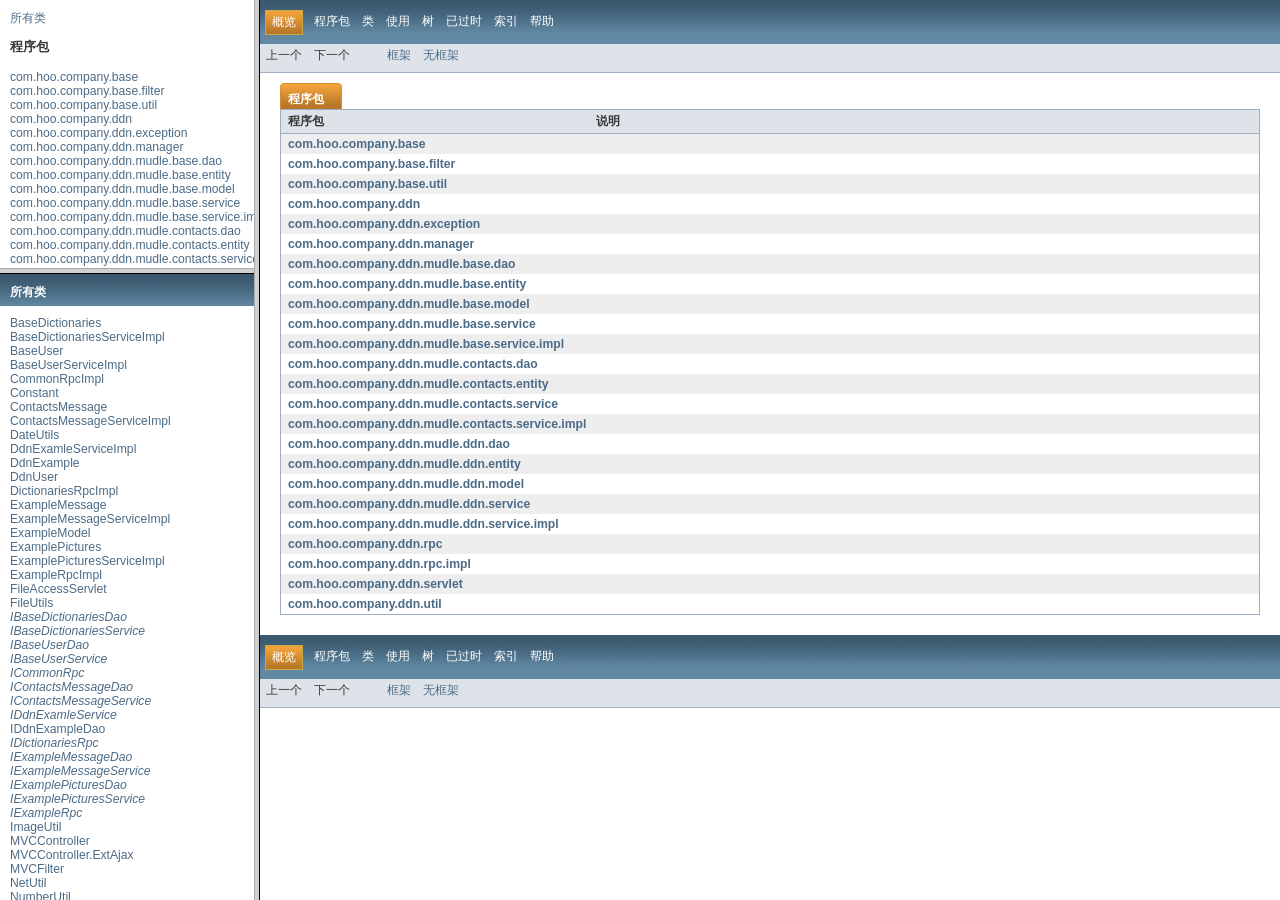
<file: DDN/doc/index.html>
<!DOCTYPE HTML PUBLIC "-//W3C//DTD HTML 4.01 Frameset//EN" "http://www.w3.org/TR/html4/frameset.dtd">
<!-- NewPage -->
<html lang="zh">
<head>
<!-- Generated by javadoc on Mon Oct 19 22:03:51 CST 2015 -->
<meta http-equiv="Content-Type" content="text/html" charset="UTF-8">
<title>生成的文档 (无标题)</title>
<script type="text/javascript">
    targetPage = "" + window.location.search;
    if (targetPage != "" && targetPage != "undefined")
        targetPage = targetPage.substring(1);
    if (targetPage.indexOf(":") != -1)
        targetPage = "undefined";
    function loadFrames() {
        if (targetPage != "" && targetPage != "undefined")
             top.classFrame.location = top.targetPage;
    }
</script>
</head>
<frameset cols="20%,80%" title="Documentation frame" onload="top.loadFrames()">
<frameset rows="30%,70%" title="Left frames" onload="top.loadFrames()">
<frame src="overview-frame.html" name="packageListFrame" title="所有程序包">
<frame src="allclasses-frame.html" name="packageFrame" title="所有类和接口 (除了非静态嵌套类型)">
</frameset>
<frame src="overview-summary.html" name="classFrame" title="程序包, 类和接口说明" scrolling="yes">
<noframes>
<noscript>
<div>您的浏览器已禁用 JavaScript。</div>
</noscript>
<h2>框架预警</h2>
<p>请使用框架功能查看此文档。如果看到此消息, 则表明您使用的是不支持框架的 Web 客户机。链接到<a href="overview-summary.html">非框架版本</a>。</p>
</noframes>
</frameset>
</html>
</file>
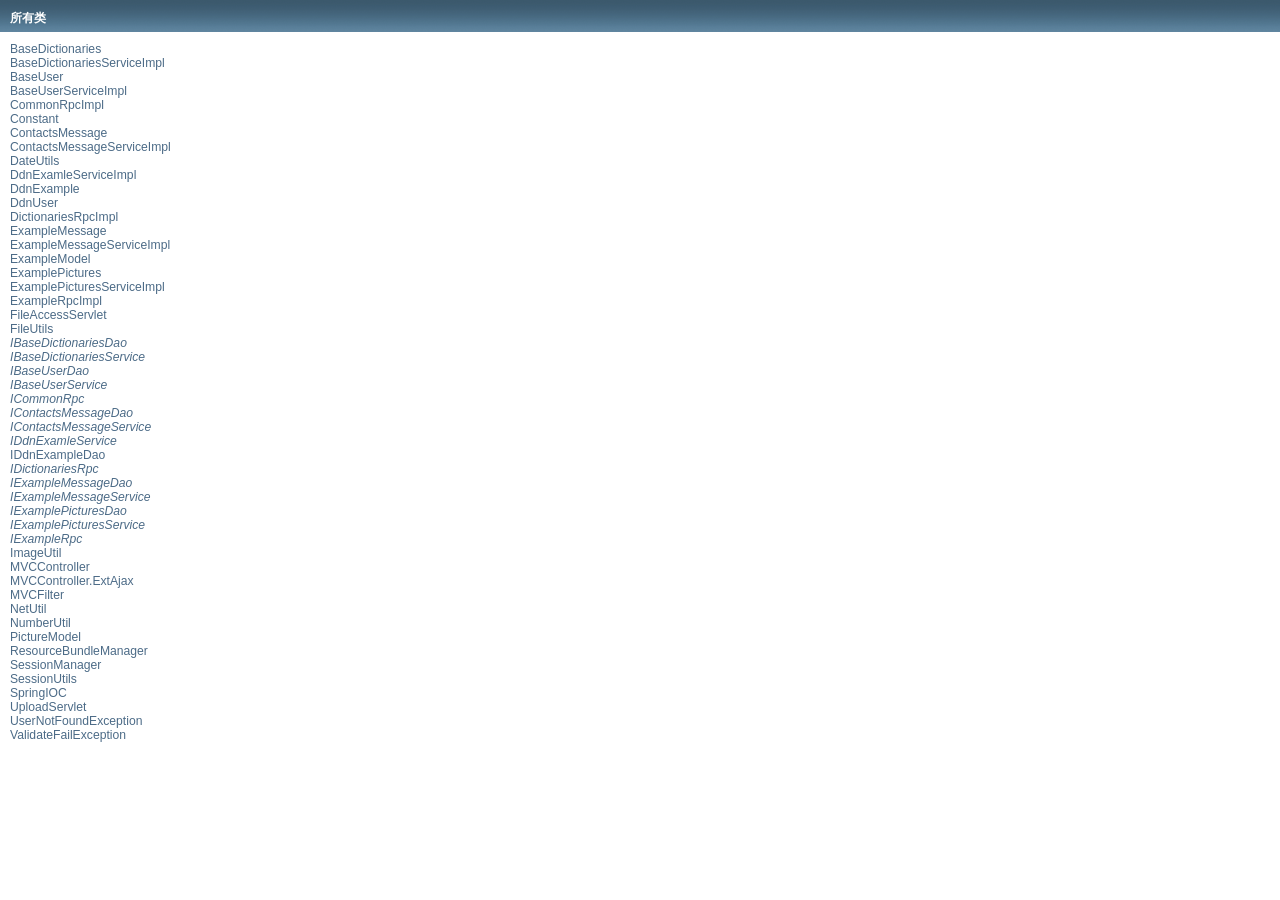
<file: DDN/doc/allclasses-frame.html>
<!DOCTYPE HTML PUBLIC "-//W3C//DTD HTML 4.01 Transitional//EN" "http://www.w3.org/TR/html4/loose.dtd">
<!-- NewPage -->
<html lang="zh">
<head>
<!-- Generated by javadoc (version 1.7.0_10) on Mon Oct 19 22:03:51 CST 2015 -->
<meta http-equiv="Content-Type" content="text/html" charset="UTF-8">
<title>所有类</title>
<meta name="date" content="2015-10-19">
<link rel="stylesheet" type="text/css" href="stylesheet.css" title="Style">
</head>
<body>
<h1 class="bar">所有类</h1>
<div class="indexContainer">
<ul>
<li><a href="com/hoo/company/ddn/mudle/base/entity/BaseDictionaries.html" title="com.hoo.company.ddn.mudle.base.entity中的类" target="classFrame">BaseDictionaries</a></li>
<li><a href="com/hoo/company/ddn/mudle/base/service/impl/BaseDictionariesServiceImpl.html" title="com.hoo.company.ddn.mudle.base.service.impl中的类" target="classFrame">BaseDictionariesServiceImpl</a></li>
<li><a href="com/hoo/company/ddn/mudle/base/entity/BaseUser.html" title="com.hoo.company.ddn.mudle.base.entity中的类" target="classFrame">BaseUser</a></li>
<li><a href="com/hoo/company/ddn/mudle/base/service/impl/BaseUserServiceImpl.html" title="com.hoo.company.ddn.mudle.base.service.impl中的类" target="classFrame">BaseUserServiceImpl</a></li>
<li><a href="com/hoo/company/ddn/rpc/impl/CommonRpcImpl.html" title="com.hoo.company.ddn.rpc.impl中的类" target="classFrame">CommonRpcImpl</a></li>
<li><a href="com/hoo/company/ddn/Constant.html" title="com.hoo.company.ddn中的类" target="classFrame">Constant</a></li>
<li><a href="com/hoo/company/ddn/mudle/contacts/entity/ContactsMessage.html" title="com.hoo.company.ddn.mudle.contacts.entity中的类" target="classFrame">ContactsMessage</a></li>
<li><a href="com/hoo/company/ddn/mudle/contacts/service/impl/ContactsMessageServiceImpl.html" title="com.hoo.company.ddn.mudle.contacts.service.impl中的类" target="classFrame">ContactsMessageServiceImpl</a></li>
<li><a href="com/hoo/company/ddn/util/DateUtils.html" title="com.hoo.company.ddn.util中的类" target="classFrame">DateUtils</a></li>
<li><a href="com/hoo/company/ddn/mudle/ddn/service/impl/DdnExamleServiceImpl.html" title="com.hoo.company.ddn.mudle.ddn.service.impl中的类" target="classFrame">DdnExamleServiceImpl</a></li>
<li><a href="com/hoo/company/ddn/mudle/ddn/entity/DdnExample.html" title="com.hoo.company.ddn.mudle.ddn.entity中的类" target="classFrame">DdnExample</a></li>
<li><a href="com/hoo/company/ddn/mudle/base/model/DdnUser.html" title="com.hoo.company.ddn.mudle.base.model中的类" target="classFrame">DdnUser</a></li>
<li><a href="com/hoo/company/ddn/rpc/impl/DictionariesRpcImpl.html" title="com.hoo.company.ddn.rpc.impl中的类" target="classFrame">DictionariesRpcImpl</a></li>
<li><a href="com/hoo/company/ddn/mudle/ddn/entity/ExampleMessage.html" title="com.hoo.company.ddn.mudle.ddn.entity中的类" target="classFrame">ExampleMessage</a></li>
<li><a href="com/hoo/company/ddn/mudle/ddn/service/impl/ExampleMessageServiceImpl.html" title="com.hoo.company.ddn.mudle.ddn.service.impl中的类" target="classFrame">ExampleMessageServiceImpl</a></li>
<li><a href="com/hoo/company/ddn/mudle/ddn/model/ExampleModel.html" title="com.hoo.company.ddn.mudle.ddn.model中的类" target="classFrame">ExampleModel</a></li>
<li><a href="com/hoo/company/ddn/mudle/ddn/entity/ExamplePictures.html" title="com.hoo.company.ddn.mudle.ddn.entity中的类" target="classFrame">ExamplePictures</a></li>
<li><a href="com/hoo/company/ddn/mudle/ddn/service/impl/ExamplePicturesServiceImpl.html" title="com.hoo.company.ddn.mudle.ddn.service.impl中的类" target="classFrame">ExamplePicturesServiceImpl</a></li>
<li><a href="com/hoo/company/ddn/rpc/impl/ExampleRpcImpl.html" title="com.hoo.company.ddn.rpc.impl中的类" target="classFrame">ExampleRpcImpl</a></li>
<li><a href="com/hoo/company/ddn/servlet/FileAccessServlet.html" title="com.hoo.company.ddn.servlet中的类" target="classFrame">FileAccessServlet</a></li>
<li><a href="com/hoo/company/ddn/util/FileUtils.html" title="com.hoo.company.ddn.util中的类" target="classFrame">FileUtils</a></li>
<li><a href="com/hoo/company/ddn/mudle/base/dao/IBaseDictionariesDao.html" title="com.hoo.company.ddn.mudle.base.dao中的接口" target="classFrame"><i>IBaseDictionariesDao</i></a></li>
<li><a href="com/hoo/company/ddn/mudle/base/service/IBaseDictionariesService.html" title="com.hoo.company.ddn.mudle.base.service中的接口" target="classFrame"><i>IBaseDictionariesService</i></a></li>
<li><a href="com/hoo/company/ddn/mudle/base/dao/IBaseUserDao.html" title="com.hoo.company.ddn.mudle.base.dao中的接口" target="classFrame"><i>IBaseUserDao</i></a></li>
<li><a href="com/hoo/company/ddn/mudle/base/service/IBaseUserService.html" title="com.hoo.company.ddn.mudle.base.service中的接口" target="classFrame"><i>IBaseUserService</i></a></li>
<li><a href="com/hoo/company/ddn/rpc/ICommonRpc.html" title="com.hoo.company.ddn.rpc中的接口" target="classFrame"><i>ICommonRpc</i></a></li>
<li><a href="com/hoo/company/ddn/mudle/contacts/dao/IContactsMessageDao.html" title="com.hoo.company.ddn.mudle.contacts.dao中的接口" target="classFrame"><i>IContactsMessageDao</i></a></li>
<li><a href="com/hoo/company/ddn/mudle/contacts/service/IContactsMessageService.html" title="com.hoo.company.ddn.mudle.contacts.service中的接口" target="classFrame"><i>IContactsMessageService</i></a></li>
<li><a href="com/hoo/company/ddn/mudle/ddn/service/IDdnExamleService.html" title="com.hoo.company.ddn.mudle.ddn.service中的接口" target="classFrame"><i>IDdnExamleService</i></a></li>
<li><a href="com/hoo/company/ddn/mudle/ddn/dao/IDdnExampleDao.html" title="com.hoo.company.ddn.mudle.ddn.dao中的类" target="classFrame">IDdnExampleDao</a></li>
<li><a href="com/hoo/company/ddn/rpc/IDictionariesRpc.html" title="com.hoo.company.ddn.rpc中的接口" target="classFrame"><i>IDictionariesRpc</i></a></li>
<li><a href="com/hoo/company/ddn/mudle/ddn/dao/IExampleMessageDao.html" title="com.hoo.company.ddn.mudle.ddn.dao中的接口" target="classFrame"><i>IExampleMessageDao</i></a></li>
<li><a href="com/hoo/company/ddn/mudle/ddn/service/IExampleMessageService.html" title="com.hoo.company.ddn.mudle.ddn.service中的接口" target="classFrame"><i>IExampleMessageService</i></a></li>
<li><a href="com/hoo/company/ddn/mudle/ddn/dao/IExamplePicturesDao.html" title="com.hoo.company.ddn.mudle.ddn.dao中的接口" target="classFrame"><i>IExamplePicturesDao</i></a></li>
<li><a href="com/hoo/company/ddn/mudle/ddn/service/IExamplePicturesService.html" title="com.hoo.company.ddn.mudle.ddn.service中的接口" target="classFrame"><i>IExamplePicturesService</i></a></li>
<li><a href="com/hoo/company/ddn/rpc/IExampleRpc.html" title="com.hoo.company.ddn.rpc中的接口" target="classFrame"><i>IExampleRpc</i></a></li>
<li><a href="com/hoo/company/ddn/util/ImageUtil.html" title="com.hoo.company.ddn.util中的类" target="classFrame">ImageUtil</a></li>
<li><a href="com/hoo/company/base/MVCController.html" title="com.hoo.company.base中的类" target="classFrame">MVCController</a></li>
<li><a href="com/hoo/company/base/MVCController.ExtAjax.html" title="com.hoo.company.base中的类" target="classFrame">MVCController.ExtAjax</a></li>
<li><a href="com/hoo/company/base/filter/MVCFilter.html" title="com.hoo.company.base.filter中的类" target="classFrame">MVCFilter</a></li>
<li><a href="com/hoo/company/base/util/NetUtil.html" title="com.hoo.company.base.util中的类" target="classFrame">NetUtil</a></li>
<li><a href="com/hoo/company/ddn/util/NumberUtil.html" title="com.hoo.company.ddn.util中的类" target="classFrame">NumberUtil</a></li>
<li><a href="com/hoo/company/ddn/mudle/ddn/model/PictureModel.html" title="com.hoo.company.ddn.mudle.ddn.model中的类" target="classFrame">PictureModel</a></li>
<li><a href="com/hoo/company/ddn/manager/ResourceBundleManager.html" title="com.hoo.company.ddn.manager中的类" target="classFrame">ResourceBundleManager</a></li>
<li><a href="com/hoo/company/ddn/manager/SessionManager.html" title="com.hoo.company.ddn.manager中的类" target="classFrame">SessionManager</a></li>
<li><a href="com/hoo/company/ddn/util/SessionUtils.html" title="com.hoo.company.ddn.util中的类" target="classFrame">SessionUtils</a></li>
<li><a href="com/hoo/company/ddn/util/SpringIOC.html" title="com.hoo.company.ddn.util中的类" target="classFrame">SpringIOC</a></li>
<li><a href="com/hoo/company/ddn/servlet/UploadServlet.html" title="com.hoo.company.ddn.servlet中的类" target="classFrame">UploadServlet</a></li>
<li><a href="com/hoo/company/ddn/exception/UserNotFoundException.html" title="com.hoo.company.ddn.exception中的类" target="classFrame">UserNotFoundException</a></li>
<li><a href="com/hoo/company/ddn/exception/ValidateFailException.html" title="com.hoo.company.ddn.exception中的类" target="classFrame">ValidateFailException</a></li>
</ul>
</div>
</body>
</html>
</file>
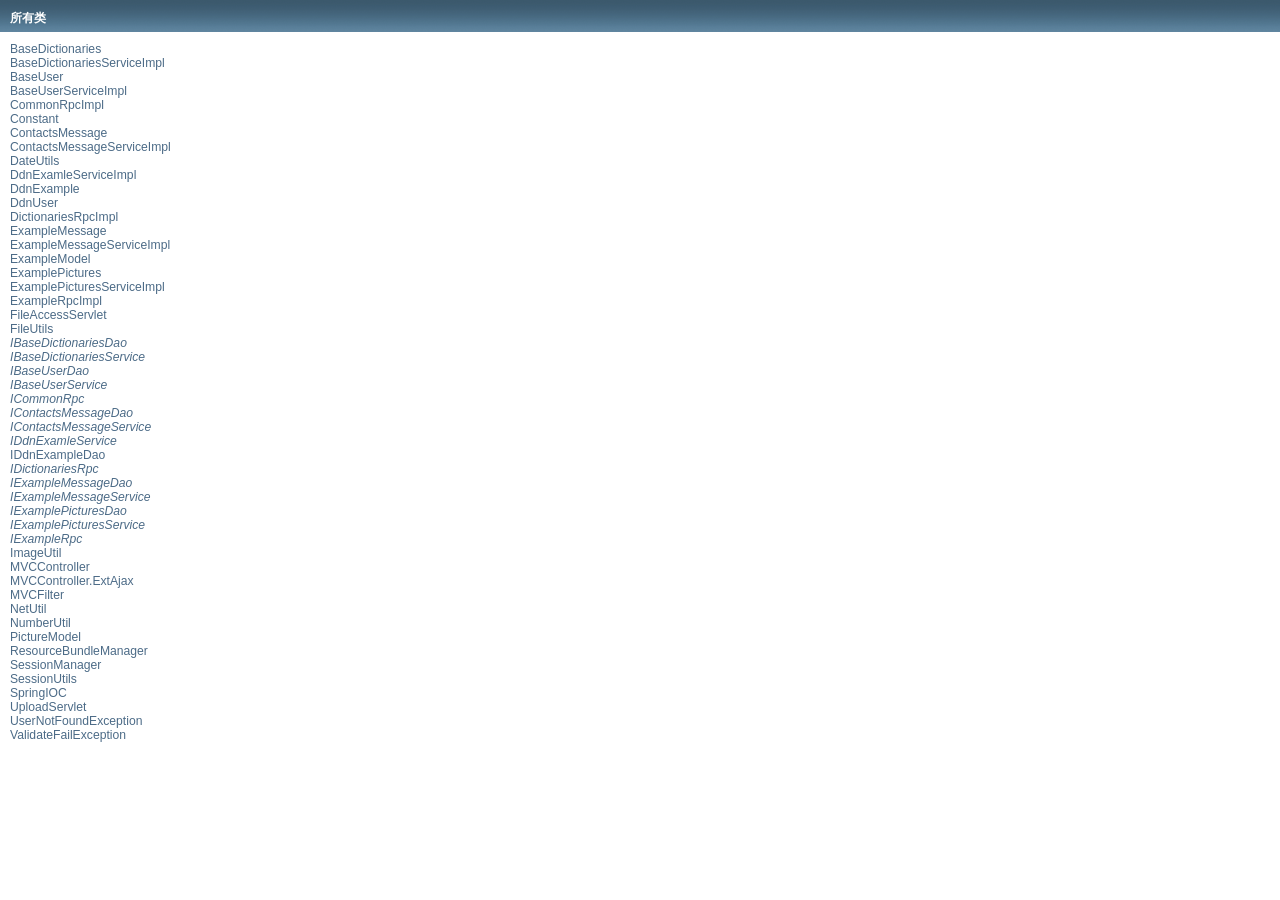
<file: DDN/doc/allclasses-noframe.html>
<!DOCTYPE HTML PUBLIC "-//W3C//DTD HTML 4.01 Transitional//EN" "http://www.w3.org/TR/html4/loose.dtd">
<!-- NewPage -->
<html lang="zh">
<head>
<!-- Generated by javadoc (version 1.7.0_10) on Mon Oct 19 22:03:51 CST 2015 -->
<meta http-equiv="Content-Type" content="text/html" charset="UTF-8">
<title>所有类</title>
<meta name="date" content="2015-10-19">
<link rel="stylesheet" type="text/css" href="stylesheet.css" title="Style">
</head>
<body>
<h1 class="bar">所有类</h1>
<div class="indexContainer">
<ul>
<li><a href="com/hoo/company/ddn/mudle/base/entity/BaseDictionaries.html" title="com.hoo.company.ddn.mudle.base.entity中的类">BaseDictionaries</a></li>
<li><a href="com/hoo/company/ddn/mudle/base/service/impl/BaseDictionariesServiceImpl.html" title="com.hoo.company.ddn.mudle.base.service.impl中的类">BaseDictionariesServiceImpl</a></li>
<li><a href="com/hoo/company/ddn/mudle/base/entity/BaseUser.html" title="com.hoo.company.ddn.mudle.base.entity中的类">BaseUser</a></li>
<li><a href="com/hoo/company/ddn/mudle/base/service/impl/BaseUserServiceImpl.html" title="com.hoo.company.ddn.mudle.base.service.impl中的类">BaseUserServiceImpl</a></li>
<li><a href="com/hoo/company/ddn/rpc/impl/CommonRpcImpl.html" title="com.hoo.company.ddn.rpc.impl中的类">CommonRpcImpl</a></li>
<li><a href="com/hoo/company/ddn/Constant.html" title="com.hoo.company.ddn中的类">Constant</a></li>
<li><a href="com/hoo/company/ddn/mudle/contacts/entity/ContactsMessage.html" title="com.hoo.company.ddn.mudle.contacts.entity中的类">ContactsMessage</a></li>
<li><a href="com/hoo/company/ddn/mudle/contacts/service/impl/ContactsMessageServiceImpl.html" title="com.hoo.company.ddn.mudle.contacts.service.impl中的类">ContactsMessageServiceImpl</a></li>
<li><a href="com/hoo/company/ddn/util/DateUtils.html" title="com.hoo.company.ddn.util中的类">DateUtils</a></li>
<li><a href="com/hoo/company/ddn/mudle/ddn/service/impl/DdnExamleServiceImpl.html" title="com.hoo.company.ddn.mudle.ddn.service.impl中的类">DdnExamleServiceImpl</a></li>
<li><a href="com/hoo/company/ddn/mudle/ddn/entity/DdnExample.html" title="com.hoo.company.ddn.mudle.ddn.entity中的类">DdnExample</a></li>
<li><a href="com/hoo/company/ddn/mudle/base/model/DdnUser.html" title="com.hoo.company.ddn.mudle.base.model中的类">DdnUser</a></li>
<li><a href="com/hoo/company/ddn/rpc/impl/DictionariesRpcImpl.html" title="com.hoo.company.ddn.rpc.impl中的类">DictionariesRpcImpl</a></li>
<li><a href="com/hoo/company/ddn/mudle/ddn/entity/ExampleMessage.html" title="com.hoo.company.ddn.mudle.ddn.entity中的类">ExampleMessage</a></li>
<li><a href="com/hoo/company/ddn/mudle/ddn/service/impl/ExampleMessageServiceImpl.html" title="com.hoo.company.ddn.mudle.ddn.service.impl中的类">ExampleMessageServiceImpl</a></li>
<li><a href="com/hoo/company/ddn/mudle/ddn/model/ExampleModel.html" title="com.hoo.company.ddn.mudle.ddn.model中的类">ExampleModel</a></li>
<li><a href="com/hoo/company/ddn/mudle/ddn/entity/ExamplePictures.html" title="com.hoo.company.ddn.mudle.ddn.entity中的类">ExamplePictures</a></li>
<li><a href="com/hoo/company/ddn/mudle/ddn/service/impl/ExamplePicturesServiceImpl.html" title="com.hoo.company.ddn.mudle.ddn.service.impl中的类">ExamplePicturesServiceImpl</a></li>
<li><a href="com/hoo/company/ddn/rpc/impl/ExampleRpcImpl.html" title="com.hoo.company.ddn.rpc.impl中的类">ExampleRpcImpl</a></li>
<li><a href="com/hoo/company/ddn/servlet/FileAccessServlet.html" title="com.hoo.company.ddn.servlet中的类">FileAccessServlet</a></li>
<li><a href="com/hoo/company/ddn/util/FileUtils.html" title="com.hoo.company.ddn.util中的类">FileUtils</a></li>
<li><a href="com/hoo/company/ddn/mudle/base/dao/IBaseDictionariesDao.html" title="com.hoo.company.ddn.mudle.base.dao中的接口"><i>IBaseDictionariesDao</i></a></li>
<li><a href="com/hoo/company/ddn/mudle/base/service/IBaseDictionariesService.html" title="com.hoo.company.ddn.mudle.base.service中的接口"><i>IBaseDictionariesService</i></a></li>
<li><a href="com/hoo/company/ddn/mudle/base/dao/IBaseUserDao.html" title="com.hoo.company.ddn.mudle.base.dao中的接口"><i>IBaseUserDao</i></a></li>
<li><a href="com/hoo/company/ddn/mudle/base/service/IBaseUserService.html" title="com.hoo.company.ddn.mudle.base.service中的接口"><i>IBaseUserService</i></a></li>
<li><a href="com/hoo/company/ddn/rpc/ICommonRpc.html" title="com.hoo.company.ddn.rpc中的接口"><i>ICommonRpc</i></a></li>
<li><a href="com/hoo/company/ddn/mudle/contacts/dao/IContactsMessageDao.html" title="com.hoo.company.ddn.mudle.contacts.dao中的接口"><i>IContactsMessageDao</i></a></li>
<li><a href="com/hoo/company/ddn/mudle/contacts/service/IContactsMessageService.html" title="com.hoo.company.ddn.mudle.contacts.service中的接口"><i>IContactsMessageService</i></a></li>
<li><a href="com/hoo/company/ddn/mudle/ddn/service/IDdnExamleService.html" title="com.hoo.company.ddn.mudle.ddn.service中的接口"><i>IDdnExamleService</i></a></li>
<li><a href="com/hoo/company/ddn/mudle/ddn/dao/IDdnExampleDao.html" title="com.hoo.company.ddn.mudle.ddn.dao中的类">IDdnExampleDao</a></li>
<li><a href="com/hoo/company/ddn/rpc/IDictionariesRpc.html" title="com.hoo.company.ddn.rpc中的接口"><i>IDictionariesRpc</i></a></li>
<li><a href="com/hoo/company/ddn/mudle/ddn/dao/IExampleMessageDao.html" title="com.hoo.company.ddn.mudle.ddn.dao中的接口"><i>IExampleMessageDao</i></a></li>
<li><a href="com/hoo/company/ddn/mudle/ddn/service/IExampleMessageService.html" title="com.hoo.company.ddn.mudle.ddn.service中的接口"><i>IExampleMessageService</i></a></li>
<li><a href="com/hoo/company/ddn/mudle/ddn/dao/IExamplePicturesDao.html" title="com.hoo.company.ddn.mudle.ddn.dao中的接口"><i>IExamplePicturesDao</i></a></li>
<li><a href="com/hoo/company/ddn/mudle/ddn/service/IExamplePicturesService.html" title="com.hoo.company.ddn.mudle.ddn.service中的接口"><i>IExamplePicturesService</i></a></li>
<li><a href="com/hoo/company/ddn/rpc/IExampleRpc.html" title="com.hoo.company.ddn.rpc中的接口"><i>IExampleRpc</i></a></li>
<li><a href="com/hoo/company/ddn/util/ImageUtil.html" title="com.hoo.company.ddn.util中的类">ImageUtil</a></li>
<li><a href="com/hoo/company/base/MVCController.html" title="com.hoo.company.base中的类">MVCController</a></li>
<li><a href="com/hoo/company/base/MVCController.ExtAjax.html" title="com.hoo.company.base中的类">MVCController.ExtAjax</a></li>
<li><a href="com/hoo/company/base/filter/MVCFilter.html" title="com.hoo.company.base.filter中的类">MVCFilter</a></li>
<li><a href="com/hoo/company/base/util/NetUtil.html" title="com.hoo.company.base.util中的类">NetUtil</a></li>
<li><a href="com/hoo/company/ddn/util/NumberUtil.html" title="com.hoo.company.ddn.util中的类">NumberUtil</a></li>
<li><a href="com/hoo/company/ddn/mudle/ddn/model/PictureModel.html" title="com.hoo.company.ddn.mudle.ddn.model中的类">PictureModel</a></li>
<li><a href="com/hoo/company/ddn/manager/ResourceBundleManager.html" title="com.hoo.company.ddn.manager中的类">ResourceBundleManager</a></li>
<li><a href="com/hoo/company/ddn/manager/SessionManager.html" title="com.hoo.company.ddn.manager中的类">SessionManager</a></li>
<li><a href="com/hoo/company/ddn/util/SessionUtils.html" title="com.hoo.company.ddn.util中的类">SessionUtils</a></li>
<li><a href="com/hoo/company/ddn/util/SpringIOC.html" title="com.hoo.company.ddn.util中的类">SpringIOC</a></li>
<li><a href="com/hoo/company/ddn/servlet/UploadServlet.html" title="com.hoo.company.ddn.servlet中的类">UploadServlet</a></li>
<li><a href="com/hoo/company/ddn/exception/UserNotFoundException.html" title="com.hoo.company.ddn.exception中的类">UserNotFoundException</a></li>
<li><a href="com/hoo/company/ddn/exception/ValidateFailException.html" title="com.hoo.company.ddn.exception中的类">ValidateFailException</a></li>
</ul>
</div>
</body>
</html>
</file>
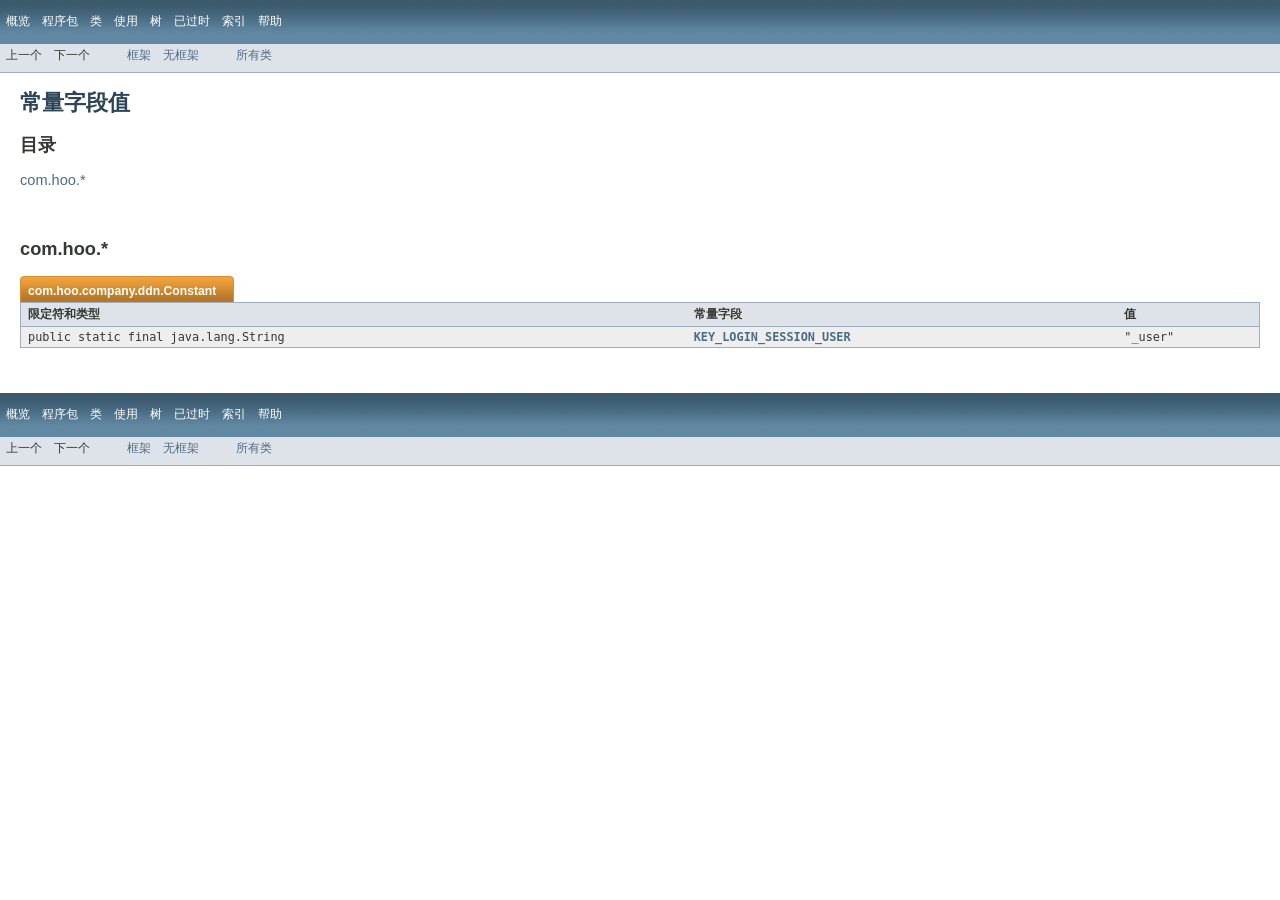
<file: DDN/doc/constant-values.html>
<!DOCTYPE HTML PUBLIC "-//W3C//DTD HTML 4.01 Transitional//EN" "http://www.w3.org/TR/html4/loose.dtd">
<!-- NewPage -->
<html lang="zh">
<head>
<!-- Generated by javadoc (version 1.7.0_10) on Mon Oct 19 22:03:49 CST 2015 -->
<meta http-equiv="Content-Type" content="text/html" charset="UTF-8">
<title>常量字段值</title>
<meta name="date" content="2015-10-19">
<link rel="stylesheet" type="text/css" href="stylesheet.css" title="Style">
</head>
<body>
<script type="text/javascript"><!--
    if (location.href.indexOf('is-external=true') == -1) {
        parent.document.title="常量字段值";
    }
//-->
</script>
<noscript>
<div>您的浏览器已禁用 JavaScript。</div>
</noscript>
<!-- ========= START OF TOP NAVBAR ======= -->
<div class="topNav"><a name="navbar_top">
<!--   -->
</a><a href="#skip-navbar_top" title="跳过导航链接"></a><a name="navbar_top_firstrow">
<!--   -->
</a>
<ul class="navList" title="导航">
<li><a href="overview-summary.html">概览</a></li>
<li>程序包</li>
<li>类</li>
<li>使用</li>
<li><a href="overview-tree.html">树</a></li>
<li><a href="deprecated-list.html">已过时</a></li>
<li><a href="index-files/index-1.html">索引</a></li>
<li><a href="help-doc.html">帮助</a></li>
</ul>
</div>
<div class="subNav">
<ul class="navList">
<li>上一个</li>
<li>下一个</li>
</ul>
<ul class="navList">
<li><a href="index.html?constant-values.html" target="_top">框架</a></li>
<li><a href="constant-values.html" target="_top">无框架</a></li>
</ul>
<ul class="navList" id="allclasses_navbar_top">
<li><a href="allclasses-noframe.html">所有类</a></li>
</ul>
<div>
<script type="text/javascript"><!--
  allClassesLink = document.getElementById("allclasses_navbar_top");
  if(window==top) {
    allClassesLink.style.display = "block";
  }
  else {
    allClassesLink.style.display = "none";
  }
  //-->
</script>
</div>
<a name="skip-navbar_top">
<!--   -->
</a></div>
<!-- ========= END OF TOP NAVBAR ========= -->
<div class="header">
<h1 title="常量字段值" class="title">常量字段值</h1>
<h2 title="目录">目录</h2>
<ul>
<li><a href="#com.hoo">com.hoo.*</a></li>
</ul>
</div>
<div class="constantValuesContainer"><a name="com.hoo">
<!--   -->
</a>
<h2 title="com.hoo">com.hoo.*</h2>
<ul class="blockList">
<li class="blockList">
<table border="0" cellpadding="3" cellspacing="0" summary="常量字段值表, 列表常量字段和值">
<caption><span>com.hoo.company.ddn.<a href="com/hoo/company/ddn/Constant.html" title="com.hoo.company.ddn中的类">Constant</a></span><span class="tabEnd">&nbsp;</span></caption>
<tr>
<th class="colFirst" scope="col">限定符和类型</th>
<th scope="col">常量字段</th>
<th class="colLast" scope="col">值</th>
</tr>
<tbody>
<tr class="altColor">
<td class="colFirst"><a name="com.hoo.company.ddn.Constant.KEY_LOGIN_SESSION_USER">
<!--   -->
</a><code>public&nbsp;static&nbsp;final&nbsp;java.lang.String</code></td>
<td><code><a href="com/hoo/company/ddn/Constant.html#KEY_LOGIN_SESSION_USER">KEY_LOGIN_SESSION_USER</a></code></td>
<td class="colLast"><code>"_user"</code></td>
</tr>
</tbody>
</table>
</li>
</ul>
</div>
<!-- ======= START OF BOTTOM NAVBAR ====== -->
<div class="bottomNav"><a name="navbar_bottom">
<!--   -->
</a><a href="#skip-navbar_bottom" title="跳过导航链接"></a><a name="navbar_bottom_firstrow">
<!--   -->
</a>
<ul class="navList" title="导航">
<li><a href="overview-summary.html">概览</a></li>
<li>程序包</li>
<li>类</li>
<li>使用</li>
<li><a href="overview-tree.html">树</a></li>
<li><a href="deprecated-list.html">已过时</a></li>
<li><a href="index-files/index-1.html">索引</a></li>
<li><a href="help-doc.html">帮助</a></li>
</ul>
</div>
<div class="subNav">
<ul class="navList">
<li>上一个</li>
<li>下一个</li>
</ul>
<ul class="navList">
<li><a href="index.html?constant-values.html" target="_top">框架</a></li>
<li><a href="constant-values.html" target="_top">无框架</a></li>
</ul>
<ul class="navList" id="allclasses_navbar_bottom">
<li><a href="allclasses-noframe.html">所有类</a></li>
</ul>
<div>
<script type="text/javascript"><!--
  allClassesLink = document.getElementById("allclasses_navbar_bottom");
  if(window==top) {
    allClassesLink.style.display = "block";
  }
  else {
    allClassesLink.style.display = "none";
  }
  //-->
</script>
</div>
<a name="skip-navbar_bottom">
<!--   -->
</a></div>
<!-- ======== END OF BOTTOM NAVBAR ======= -->
</body>
</html>
</file>
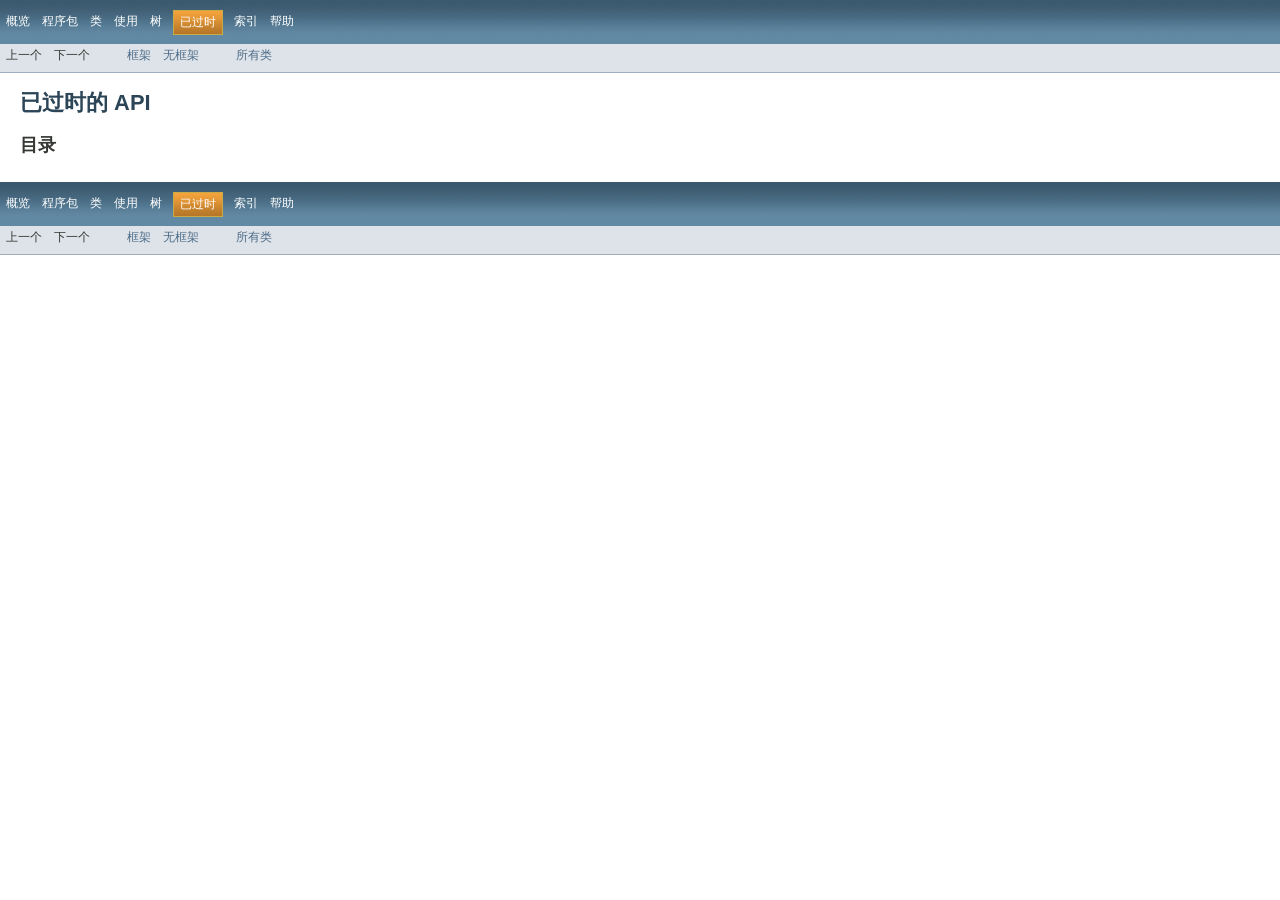
<file: DDN/doc/deprecated-list.html>
<!DOCTYPE HTML PUBLIC "-//W3C//DTD HTML 4.01 Transitional//EN" "http://www.w3.org/TR/html4/loose.dtd">
<!-- NewPage -->
<html lang="zh">
<head>
<!-- Generated by javadoc (version 1.7.0_10) on Mon Oct 19 22:03:50 CST 2015 -->
<meta http-equiv="Content-Type" content="text/html" charset="UTF-8">
<title>已过时的列表</title>
<meta name="date" content="2015-10-19">
<link rel="stylesheet" type="text/css" href="stylesheet.css" title="Style">
</head>
<body>
<script type="text/javascript"><!--
    if (location.href.indexOf('is-external=true') == -1) {
        parent.document.title="已过时的列表";
    }
//-->
</script>
<noscript>
<div>您的浏览器已禁用 JavaScript。</div>
</noscript>
<!-- ========= START OF TOP NAVBAR ======= -->
<div class="topNav"><a name="navbar_top">
<!--   -->
</a><a href="#skip-navbar_top" title="跳过导航链接"></a><a name="navbar_top_firstrow">
<!--   -->
</a>
<ul class="navList" title="导航">
<li><a href="overview-summary.html">概览</a></li>
<li>程序包</li>
<li>类</li>
<li>使用</li>
<li><a href="overview-tree.html">树</a></li>
<li class="navBarCell1Rev">已过时</li>
<li><a href="index-files/index-1.html">索引</a></li>
<li><a href="help-doc.html">帮助</a></li>
</ul>
</div>
<div class="subNav">
<ul class="navList">
<li>上一个</li>
<li>下一个</li>
</ul>
<ul class="navList">
<li><a href="index.html?deprecated-list.html" target="_top">框架</a></li>
<li><a href="deprecated-list.html" target="_top">无框架</a></li>
</ul>
<ul class="navList" id="allclasses_navbar_top">
<li><a href="allclasses-noframe.html">所有类</a></li>
</ul>
<div>
<script type="text/javascript"><!--
  allClassesLink = document.getElementById("allclasses_navbar_top");
  if(window==top) {
    allClassesLink.style.display = "block";
  }
  else {
    allClassesLink.style.display = "none";
  }
  //-->
</script>
</div>
<a name="skip-navbar_top">
<!--   -->
</a></div>
<!-- ========= END OF TOP NAVBAR ========= -->
<div class="header">
<h1 title="已过时的 API" class="title">已过时的 API</h1>
<h2 title="目录">目录</h2>
</div>
<!-- ======= START OF BOTTOM NAVBAR ====== -->
<div class="bottomNav"><a name="navbar_bottom">
<!--   -->
</a><a href="#skip-navbar_bottom" title="跳过导航链接"></a><a name="navbar_bottom_firstrow">
<!--   -->
</a>
<ul class="navList" title="导航">
<li><a href="overview-summary.html">概览</a></li>
<li>程序包</li>
<li>类</li>
<li>使用</li>
<li><a href="overview-tree.html">树</a></li>
<li class="navBarCell1Rev">已过时</li>
<li><a href="index-files/index-1.html">索引</a></li>
<li><a href="help-doc.html">帮助</a></li>
</ul>
</div>
<div class="subNav">
<ul class="navList">
<li>上一个</li>
<li>下一个</li>
</ul>
<ul class="navList">
<li><a href="index.html?deprecated-list.html" target="_top">框架</a></li>
<li><a href="deprecated-list.html" target="_top">无框架</a></li>
</ul>
<ul class="navList" id="allclasses_navbar_bottom">
<li><a href="allclasses-noframe.html">所有类</a></li>
</ul>
<div>
<script type="text/javascript"><!--
  allClassesLink = document.getElementById("allclasses_navbar_bottom");
  if(window==top) {
    allClassesLink.style.display = "block";
  }
  else {
    allClassesLink.style.display = "none";
  }
  //-->
</script>
</div>
<a name="skip-navbar_bottom">
<!--   -->
</a></div>
<!-- ======== END OF BOTTOM NAVBAR ======= -->
</body>
</html>
</file>
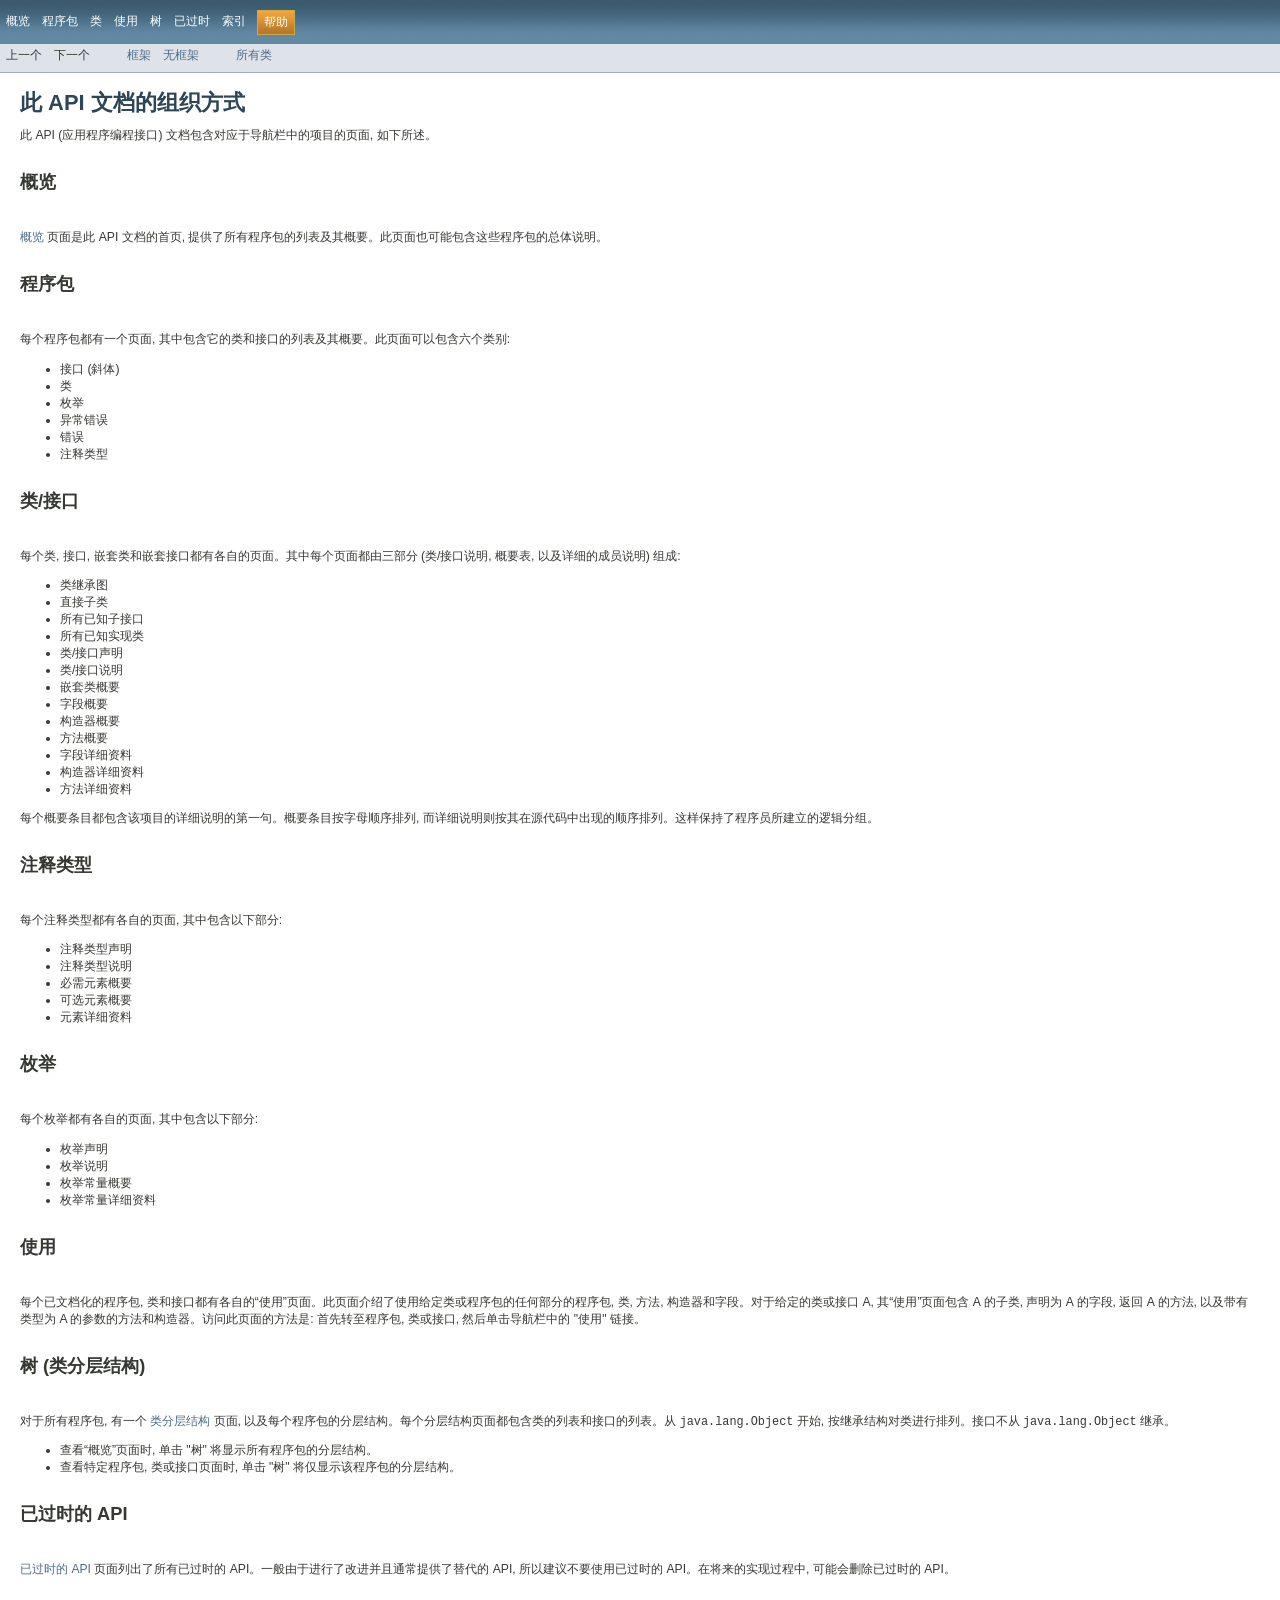
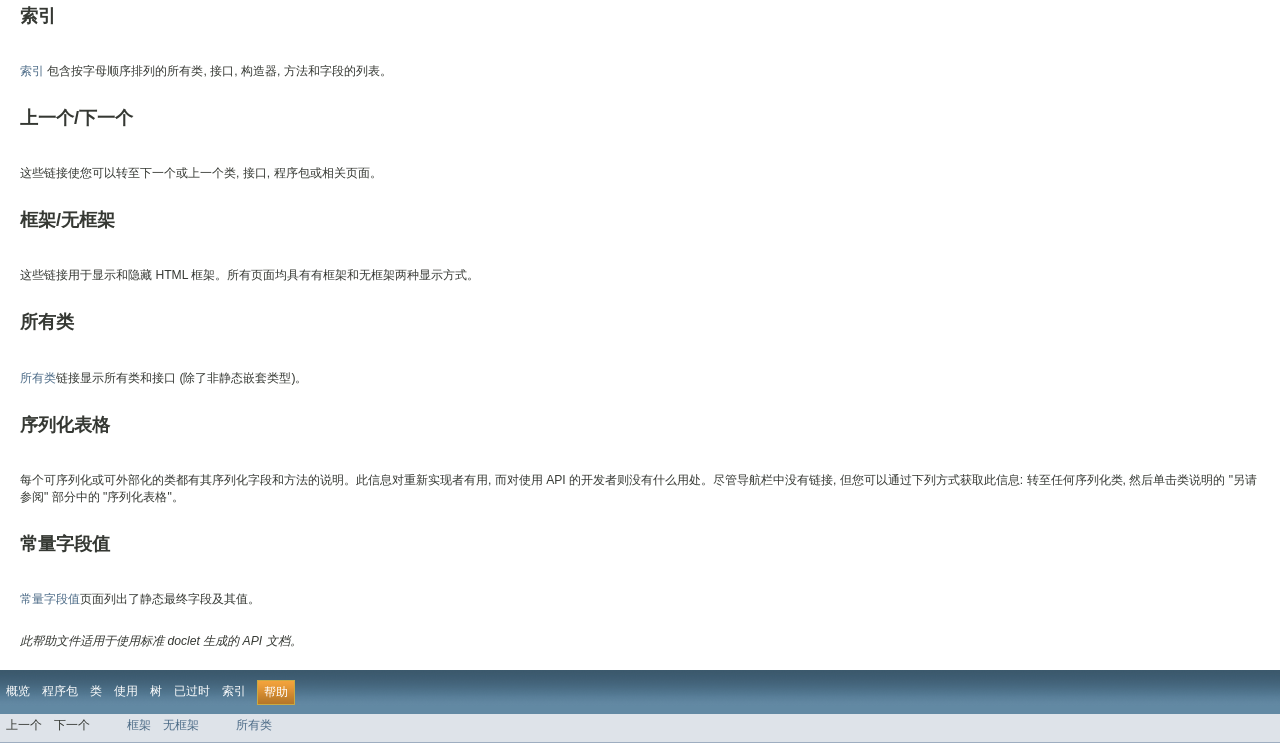
<file: DDN/doc/help-doc.html>
<!DOCTYPE HTML PUBLIC "-//W3C//DTD HTML 4.01 Transitional//EN" "http://www.w3.org/TR/html4/loose.dtd">
<!-- NewPage -->
<html lang="zh">
<head>
<!-- Generated by javadoc (version 1.7.0_10) on Mon Oct 19 22:03:51 CST 2015 -->
<meta http-equiv="Content-Type" content="text/html" charset="UTF-8">
<title>API 帮助</title>
<meta name="date" content="2015-10-19">
<link rel="stylesheet" type="text/css" href="stylesheet.css" title="Style">
</head>
<body>
<script type="text/javascript"><!--
    if (location.href.indexOf('is-external=true') == -1) {
        parent.document.title="API 帮助";
    }
//-->
</script>
<noscript>
<div>您的浏览器已禁用 JavaScript。</div>
</noscript>
<!-- ========= START OF TOP NAVBAR ======= -->
<div class="topNav"><a name="navbar_top">
<!--   -->
</a><a href="#skip-navbar_top" title="跳过导航链接"></a><a name="navbar_top_firstrow">
<!--   -->
</a>
<ul class="navList" title="导航">
<li><a href="overview-summary.html">概览</a></li>
<li>程序包</li>
<li>类</li>
<li>使用</li>
<li><a href="overview-tree.html">树</a></li>
<li><a href="deprecated-list.html">已过时</a></li>
<li><a href="index-files/index-1.html">索引</a></li>
<li class="navBarCell1Rev">帮助</li>
</ul>
</div>
<div class="subNav">
<ul class="navList">
<li>上一个</li>
<li>下一个</li>
</ul>
<ul class="navList">
<li><a href="index.html?help-doc.html" target="_top">框架</a></li>
<li><a href="help-doc.html" target="_top">无框架</a></li>
</ul>
<ul class="navList" id="allclasses_navbar_top">
<li><a href="allclasses-noframe.html">所有类</a></li>
</ul>
<div>
<script type="text/javascript"><!--
  allClassesLink = document.getElementById("allclasses_navbar_top");
  if(window==top) {
    allClassesLink.style.display = "block";
  }
  else {
    allClassesLink.style.display = "none";
  }
  //-->
</script>
</div>
<a name="skip-navbar_top">
<!--   -->
</a></div>
<!-- ========= END OF TOP NAVBAR ========= -->
<div class="header">
<h1 class="title">此 API 文档的组织方式</h1>
<div class="subTitle">此 API (应用程序编程接口) 文档包含对应于导航栏中的项目的页面, 如下所述。</div>
</div>
<div class="contentContainer">
<ul class="blockList">
<li class="blockList">
<h2>概览</h2>
<p><a href="overview-summary.html">概览</a> 页面是此 API 文档的首页, 提供了所有程序包的列表及其概要。此页面也可能包含这些程序包的总体说明。</p>
</li>
<li class="blockList">
<h2>程序包</h2>
<p>每个程序包都有一个页面, 其中包含它的类和接口的列表及其概要。此页面可以包含六个类别:</p>
<ul>
<li>接口 (斜体)</li>
<li>类</li>
<li>枚举</li>
<li>异常错误</li>
<li>错误</li>
<li>注释类型</li>
</ul>
</li>
<li class="blockList">
<h2>类/接口</h2>
<p>每个类, 接口, 嵌套类和嵌套接口都有各自的页面。其中每个页面都由三部分 (类/接口说明, 概要表, 以及详细的成员说明) 组成:</p>
<ul>
<li>类继承图</li>
<li>直接子类</li>
<li>所有已知子接口</li>
<li>所有已知实现类</li>
<li>类/接口声明</li>
<li>类/接口说明</li>
</ul>
<ul>
<li>嵌套类概要</li>
<li>字段概要</li>
<li>构造器概要</li>
<li>方法概要</li>
</ul>
<ul>
<li>字段详细资料</li>
<li>构造器详细资料</li>
<li>方法详细资料</li>
</ul>
<p>每个概要条目都包含该项目的详细说明的第一句。概要条目按字母顺序排列, 而详细说明则按其在源代码中出现的顺序排列。这样保持了程序员所建立的逻辑分组。</p>
</li>
<li class="blockList">
<h2>注释类型</h2>
<p>每个注释类型都有各自的页面, 其中包含以下部分:</p>
<ul>
<li>注释类型声明</li>
<li>注释类型说明</li>
<li>必需元素概要</li>
<li>可选元素概要</li>
<li>元素详细资料</li>
</ul>
</li>
<li class="blockList">
<h2>枚举</h2>
<p>每个枚举都有各自的页面, 其中包含以下部分:</p>
<ul>
<li>枚举声明</li>
<li>枚举说明</li>
<li>枚举常量概要</li>
<li>枚举常量详细资料</li>
</ul>
</li>
<li class="blockList">
<h2>使用</h2>
<p>每个已文档化的程序包, 类和接口都有各自的“使用”页面。此页面介绍了使用给定类或程序包的任何部分的程序包, 类, 方法, 构造器和字段。对于给定的类或接口 A, 其“使用”页面包含 A 的子类, 声明为 A 的字段, 返回 A 的方法, 以及带有类型为 A 的参数的方法和构造器。访问此页面的方法是: 首先转至程序包, 类或接口, 然后单击导航栏中的 "使用" 链接。</p>
</li>
<li class="blockList">
<h2>树 (类分层结构)</h2>
<p>对于所有程序包, 有一个 <a href="overview-tree.html">类分层结构</a> 页面, 以及每个程序包的分层结构。每个分层结构页面都包含类的列表和接口的列表。从 <code>java.lang.Object</code> 开始, 按继承结构对类进行排列。接口不从 <code>java.lang.Object</code> 继承。</p>
<ul>
<li>查看“概览”页面时, 单击 "树" 将显示所有程序包的分层结构。</li>
<li>查看特定程序包, 类或接口页面时, 单击 "树" 将仅显示该程序包的分层结构。</li>
</ul>
</li>
<li class="blockList">
<h2>已过时的 API</h2>
<p><a href="deprecated-list.html">已过时的 API</a> 页面列出了所有已过时的 API。一般由于进行了改进并且通常提供了替代的 API, 所以建议不要使用已过时的 API。在将来的实现过程中, 可能会删除已过时的 API。</p>
</li>
<li class="blockList">
<h2>索引</h2>
<p><a href="index-files/index-1.html">索引</a> 包含按字母顺序排列的所有类, 接口, 构造器, 方法和字段的列表。</p>
</li>
<li class="blockList">
<h2>上一个/下一个</h2>
<p>这些链接使您可以转至下一个或上一个类, 接口, 程序包或相关页面。</p>
</li>
<li class="blockList">
<h2>框架/无框架</h2>
<p>这些链接用于显示和隐藏 HTML 框架。所有页面均具有有框架和无框架两种显示方式。</p>
</li>
<li class="blockList">
<h2>所有类</h2>
<p><a href="allclasses-noframe.html">所有类</a>链接显示所有类和接口 (除了非静态嵌套类型)。</p>
</li>
<li class="blockList">
<h2>序列化表格</h2>
<p>每个可序列化或可外部化的类都有其序列化字段和方法的说明。此信息对重新实现者有用, 而对使用 API 的开发者则没有什么用处。尽管导航栏中没有链接, 但您可以通过下列方式获取此信息: 转至任何序列化类, 然后单击类说明的 "另请参阅" 部分中的 "序列化表格"。</p>
</li>
<li class="blockList">
<h2>常量字段值</h2>
<p><a href="constant-values.html">常量字段值</a>页面列出了静态最终字段及其值。</p>
</li>
</ul>
<em>此帮助文件适用于使用标准 doclet 生成的 API 文档。</em></div>
<!-- ======= START OF BOTTOM NAVBAR ====== -->
<div class="bottomNav"><a name="navbar_bottom">
<!--   -->
</a><a href="#skip-navbar_bottom" title="跳过导航链接"></a><a name="navbar_bottom_firstrow">
<!--   -->
</a>
<ul class="navList" title="导航">
<li><a href="overview-summary.html">概览</a></li>
<li>程序包</li>
<li>类</li>
<li>使用</li>
<li><a href="overview-tree.html">树</a></li>
<li><a href="deprecated-list.html">已过时</a></li>
<li><a href="index-files/index-1.html">索引</a></li>
<li class="navBarCell1Rev">帮助</li>
</ul>
</div>
<div class="subNav">
<ul class="navList">
<li>上一个</li>
<li>下一个</li>
</ul>
<ul class="navList">
<li><a href="index.html?help-doc.html" target="_top">框架</a></li>
<li><a href="help-doc.html" target="_top">无框架</a></li>
</ul>
<ul class="navList" id="allclasses_navbar_bottom">
<li><a href="allclasses-noframe.html">所有类</a></li>
</ul>
<div>
<script type="text/javascript"><!--
  allClassesLink = document.getElementById("allclasses_navbar_bottom");
  if(window==top) {
    allClassesLink.style.display = "block";
  }
  else {
    allClassesLink.style.display = "none";
  }
  //-->
</script>
</div>
<a name="skip-navbar_bottom">
<!--   -->
</a></div>
<!-- ======== END OF BOTTOM NAVBAR ======= -->
</body>
</html>
</file>
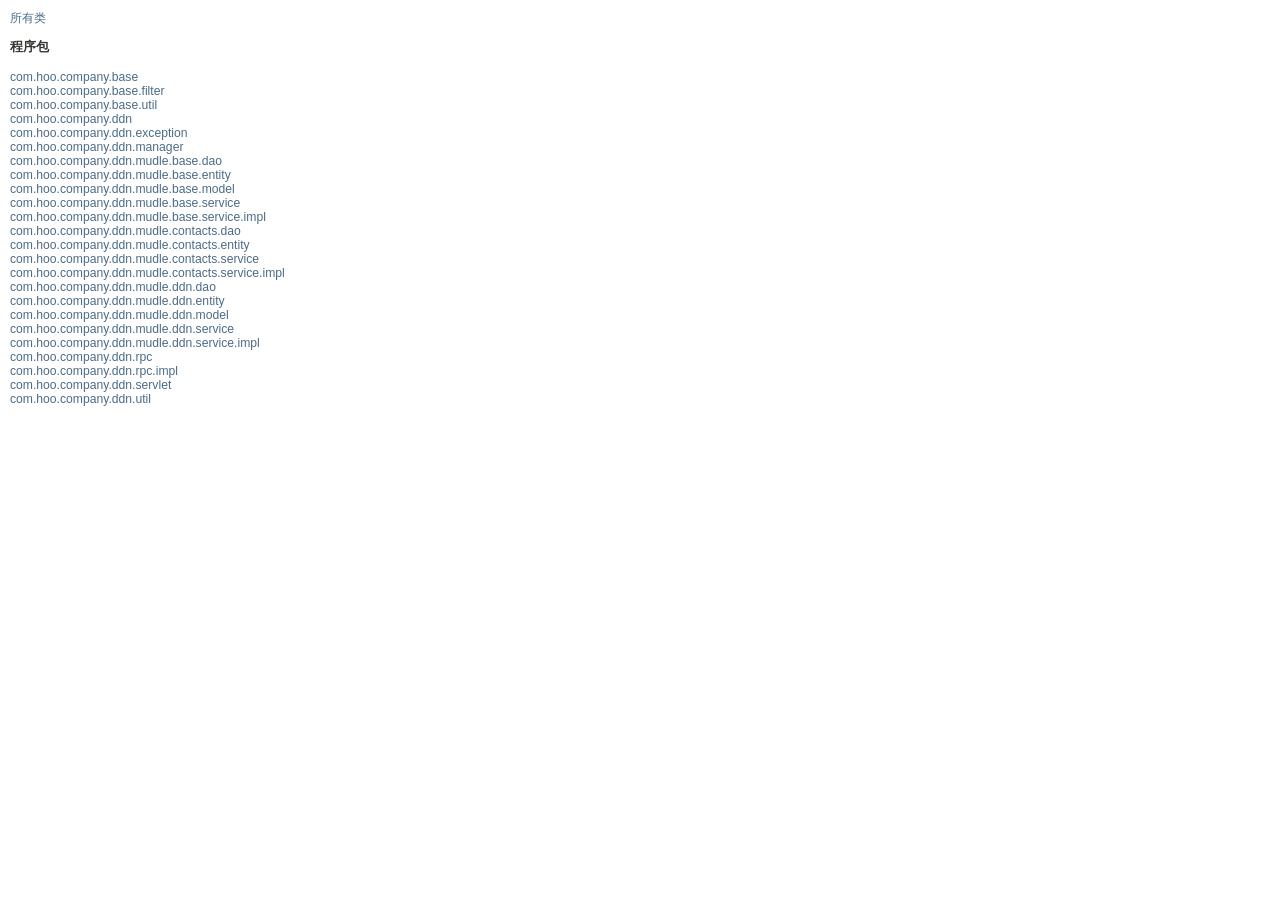
<file: DDN/doc/overview-frame.html>
<!DOCTYPE HTML PUBLIC "-//W3C//DTD HTML 4.01 Transitional//EN" "http://www.w3.org/TR/html4/loose.dtd">
<!-- NewPage -->
<html lang="zh">
<head>
<!-- Generated by javadoc (version 1.7.0_10) on Mon Oct 19 22:03:47 CST 2015 -->
<meta http-equiv="Content-Type" content="text/html" charset="UTF-8">
<title>概览列表</title>
<meta name="date" content="2015-10-19">
<link rel="stylesheet" type="text/css" href="stylesheet.css" title="Style">
</head>
<body>
<div class="indexHeader"><a href="allclasses-frame.html" target="packageFrame">所有类</a></div>
<div class="indexContainer">
<h2 title="程序包">程序包</h2>
<ul title="程序包">
<li><a href="com/hoo/company/base/package-frame.html" target="packageFrame">com.hoo.company.base</a></li>
<li><a href="com/hoo/company/base/filter/package-frame.html" target="packageFrame">com.hoo.company.base.filter</a></li>
<li><a href="com/hoo/company/base/util/package-frame.html" target="packageFrame">com.hoo.company.base.util</a></li>
<li><a href="com/hoo/company/ddn/package-frame.html" target="packageFrame">com.hoo.company.ddn</a></li>
<li><a href="com/hoo/company/ddn/exception/package-frame.html" target="packageFrame">com.hoo.company.ddn.exception</a></li>
<li><a href="com/hoo/company/ddn/manager/package-frame.html" target="packageFrame">com.hoo.company.ddn.manager</a></li>
<li><a href="com/hoo/company/ddn/mudle/base/dao/package-frame.html" target="packageFrame">com.hoo.company.ddn.mudle.base.dao</a></li>
<li><a href="com/hoo/company/ddn/mudle/base/entity/package-frame.html" target="packageFrame">com.hoo.company.ddn.mudle.base.entity</a></li>
<li><a href="com/hoo/company/ddn/mudle/base/model/package-frame.html" target="packageFrame">com.hoo.company.ddn.mudle.base.model</a></li>
<li><a href="com/hoo/company/ddn/mudle/base/service/package-frame.html" target="packageFrame">com.hoo.company.ddn.mudle.base.service</a></li>
<li><a href="com/hoo/company/ddn/mudle/base/service/impl/package-frame.html" target="packageFrame">com.hoo.company.ddn.mudle.base.service.impl</a></li>
<li><a href="com/hoo/company/ddn/mudle/contacts/dao/package-frame.html" target="packageFrame">com.hoo.company.ddn.mudle.contacts.dao</a></li>
<li><a href="com/hoo/company/ddn/mudle/contacts/entity/package-frame.html" target="packageFrame">com.hoo.company.ddn.mudle.contacts.entity</a></li>
<li><a href="com/hoo/company/ddn/mudle/contacts/service/package-frame.html" target="packageFrame">com.hoo.company.ddn.mudle.contacts.service</a></li>
<li><a href="com/hoo/company/ddn/mudle/contacts/service/impl/package-frame.html" target="packageFrame">com.hoo.company.ddn.mudle.contacts.service.impl</a></li>
<li><a href="com/hoo/company/ddn/mudle/ddn/dao/package-frame.html" target="packageFrame">com.hoo.company.ddn.mudle.ddn.dao</a></li>
<li><a href="com/hoo/company/ddn/mudle/ddn/entity/package-frame.html" target="packageFrame">com.hoo.company.ddn.mudle.ddn.entity</a></li>
<li><a href="com/hoo/company/ddn/mudle/ddn/model/package-frame.html" target="packageFrame">com.hoo.company.ddn.mudle.ddn.model</a></li>
<li><a href="com/hoo/company/ddn/mudle/ddn/service/package-frame.html" target="packageFrame">com.hoo.company.ddn.mudle.ddn.service</a></li>
<li><a href="com/hoo/company/ddn/mudle/ddn/service/impl/package-frame.html" target="packageFrame">com.hoo.company.ddn.mudle.ddn.service.impl</a></li>
<li><a href="com/hoo/company/ddn/rpc/package-frame.html" target="packageFrame">com.hoo.company.ddn.rpc</a></li>
<li><a href="com/hoo/company/ddn/rpc/impl/package-frame.html" target="packageFrame">com.hoo.company.ddn.rpc.impl</a></li>
<li><a href="com/hoo/company/ddn/servlet/package-frame.html" target="packageFrame">com.hoo.company.ddn.servlet</a></li>
<li><a href="com/hoo/company/ddn/util/package-frame.html" target="packageFrame">com.hoo.company.ddn.util</a></li>
</ul>
</div>
<p>&nbsp;</p>
</body>
</html>
</file>
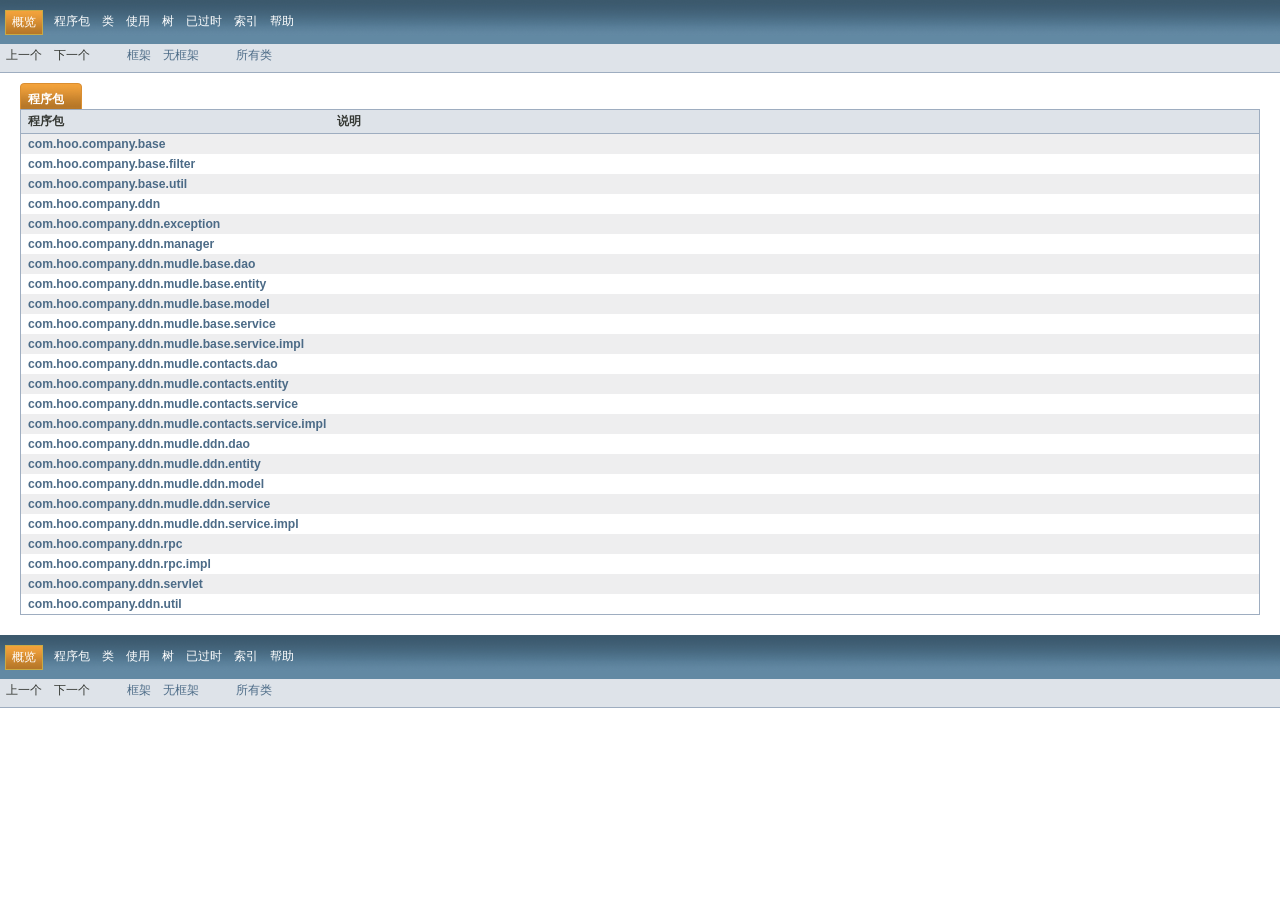
<file: DDN/doc/overview-summary.html>
<!DOCTYPE HTML PUBLIC "-//W3C//DTD HTML 4.01 Transitional//EN" "http://www.w3.org/TR/html4/loose.dtd">
<!-- NewPage -->
<html lang="zh">
<head>
<!-- Generated by javadoc (version 1.7.0_10) on Mon Oct 19 22:03:51 CST 2015 -->
<meta http-equiv="Content-Type" content="text/html" charset="UTF-8">
<title>概览</title>
<meta name="date" content="2015-10-19">
<link rel="stylesheet" type="text/css" href="stylesheet.css" title="Style">
</head>
<body>
<script type="text/javascript"><!--
    if (location.href.indexOf('is-external=true') == -1) {
        parent.document.title="概览";
    }
//-->
</script>
<noscript>
<div>您的浏览器已禁用 JavaScript。</div>
</noscript>
<!-- ========= START OF TOP NAVBAR ======= -->
<div class="topNav"><a name="navbar_top">
<!--   -->
</a><a href="#skip-navbar_top" title="跳过导航链接"></a><a name="navbar_top_firstrow">
<!--   -->
</a>
<ul class="navList" title="导航">
<li class="navBarCell1Rev">概览</li>
<li>程序包</li>
<li>类</li>
<li>使用</li>
<li><a href="overview-tree.html">树</a></li>
<li><a href="deprecated-list.html">已过时</a></li>
<li><a href="index-files/index-1.html">索引</a></li>
<li><a href="help-doc.html">帮助</a></li>
</ul>
</div>
<div class="subNav">
<ul class="navList">
<li>上一个</li>
<li>下一个</li>
</ul>
<ul class="navList">
<li><a href="index.html?overview-summary.html" target="_top">框架</a></li>
<li><a href="overview-summary.html" target="_top">无框架</a></li>
</ul>
<ul class="navList" id="allclasses_navbar_top">
<li><a href="allclasses-noframe.html">所有类</a></li>
</ul>
<div>
<script type="text/javascript"><!--
  allClassesLink = document.getElementById("allclasses_navbar_top");
  if(window==top) {
    allClassesLink.style.display = "block";
  }
  else {
    allClassesLink.style.display = "none";
  }
  //-->
</script>
</div>
<a name="skip-navbar_top">
<!--   -->
</a></div>
<!-- ========= END OF TOP NAVBAR ========= -->
<div class="contentContainer">
<table class="overviewSummary" border="0" cellpadding="3" cellspacing="0" summary="程序包表, 列表程序包和解释">
<caption><span>程序包</span><span class="tabEnd">&nbsp;</span></caption>
<tr>
<th class="colFirst" scope="col">程序包</th>
<th class="colLast" scope="col">说明</th>
</tr>
<tbody>
<tr class="altColor">
<td class="colFirst"><a href="com/hoo/company/base/package-summary.html">com.hoo.company.base</a></td>
<td class="colLast">&nbsp;</td>
</tr>
<tr class="rowColor">
<td class="colFirst"><a href="com/hoo/company/base/filter/package-summary.html">com.hoo.company.base.filter</a></td>
<td class="colLast">&nbsp;</td>
</tr>
<tr class="altColor">
<td class="colFirst"><a href="com/hoo/company/base/util/package-summary.html">com.hoo.company.base.util</a></td>
<td class="colLast">&nbsp;</td>
</tr>
<tr class="rowColor">
<td class="colFirst"><a href="com/hoo/company/ddn/package-summary.html">com.hoo.company.ddn</a></td>
<td class="colLast">&nbsp;</td>
</tr>
<tr class="altColor">
<td class="colFirst"><a href="com/hoo/company/ddn/exception/package-summary.html">com.hoo.company.ddn.exception</a></td>
<td class="colLast">&nbsp;</td>
</tr>
<tr class="rowColor">
<td class="colFirst"><a href="com/hoo/company/ddn/manager/package-summary.html">com.hoo.company.ddn.manager</a></td>
<td class="colLast">&nbsp;</td>
</tr>
<tr class="altColor">
<td class="colFirst"><a href="com/hoo/company/ddn/mudle/base/dao/package-summary.html">com.hoo.company.ddn.mudle.base.dao</a></td>
<td class="colLast">&nbsp;</td>
</tr>
<tr class="rowColor">
<td class="colFirst"><a href="com/hoo/company/ddn/mudle/base/entity/package-summary.html">com.hoo.company.ddn.mudle.base.entity</a></td>
<td class="colLast">&nbsp;</td>
</tr>
<tr class="altColor">
<td class="colFirst"><a href="com/hoo/company/ddn/mudle/base/model/package-summary.html">com.hoo.company.ddn.mudle.base.model</a></td>
<td class="colLast">&nbsp;</td>
</tr>
<tr class="rowColor">
<td class="colFirst"><a href="com/hoo/company/ddn/mudle/base/service/package-summary.html">com.hoo.company.ddn.mudle.base.service</a></td>
<td class="colLast">&nbsp;</td>
</tr>
<tr class="altColor">
<td class="colFirst"><a href="com/hoo/company/ddn/mudle/base/service/impl/package-summary.html">com.hoo.company.ddn.mudle.base.service.impl</a></td>
<td class="colLast">&nbsp;</td>
</tr>
<tr class="rowColor">
<td class="colFirst"><a href="com/hoo/company/ddn/mudle/contacts/dao/package-summary.html">com.hoo.company.ddn.mudle.contacts.dao</a></td>
<td class="colLast">&nbsp;</td>
</tr>
<tr class="altColor">
<td class="colFirst"><a href="com/hoo/company/ddn/mudle/contacts/entity/package-summary.html">com.hoo.company.ddn.mudle.contacts.entity</a></td>
<td class="colLast">&nbsp;</td>
</tr>
<tr class="rowColor">
<td class="colFirst"><a href="com/hoo/company/ddn/mudle/contacts/service/package-summary.html">com.hoo.company.ddn.mudle.contacts.service</a></td>
<td class="colLast">&nbsp;</td>
</tr>
<tr class="altColor">
<td class="colFirst"><a href="com/hoo/company/ddn/mudle/contacts/service/impl/package-summary.html">com.hoo.company.ddn.mudle.contacts.service.impl</a></td>
<td class="colLast">&nbsp;</td>
</tr>
<tr class="rowColor">
<td class="colFirst"><a href="com/hoo/company/ddn/mudle/ddn/dao/package-summary.html">com.hoo.company.ddn.mudle.ddn.dao</a></td>
<td class="colLast">&nbsp;</td>
</tr>
<tr class="altColor">
<td class="colFirst"><a href="com/hoo/company/ddn/mudle/ddn/entity/package-summary.html">com.hoo.company.ddn.mudle.ddn.entity</a></td>
<td class="colLast">&nbsp;</td>
</tr>
<tr class="rowColor">
<td class="colFirst"><a href="com/hoo/company/ddn/mudle/ddn/model/package-summary.html">com.hoo.company.ddn.mudle.ddn.model</a></td>
<td class="colLast">&nbsp;</td>
</tr>
<tr class="altColor">
<td class="colFirst"><a href="com/hoo/company/ddn/mudle/ddn/service/package-summary.html">com.hoo.company.ddn.mudle.ddn.service</a></td>
<td class="colLast">&nbsp;</td>
</tr>
<tr class="rowColor">
<td class="colFirst"><a href="com/hoo/company/ddn/mudle/ddn/service/impl/package-summary.html">com.hoo.company.ddn.mudle.ddn.service.impl</a></td>
<td class="colLast">&nbsp;</td>
</tr>
<tr class="altColor">
<td class="colFirst"><a href="com/hoo/company/ddn/rpc/package-summary.html">com.hoo.company.ddn.rpc</a></td>
<td class="colLast">&nbsp;</td>
</tr>
<tr class="rowColor">
<td class="colFirst"><a href="com/hoo/company/ddn/rpc/impl/package-summary.html">com.hoo.company.ddn.rpc.impl</a></td>
<td class="colLast">&nbsp;</td>
</tr>
<tr class="altColor">
<td class="colFirst"><a href="com/hoo/company/ddn/servlet/package-summary.html">com.hoo.company.ddn.servlet</a></td>
<td class="colLast">&nbsp;</td>
</tr>
<tr class="rowColor">
<td class="colFirst"><a href="com/hoo/company/ddn/util/package-summary.html">com.hoo.company.ddn.util</a></td>
<td class="colLast">&nbsp;</td>
</tr>
</tbody>
</table>
</div>
<!-- ======= START OF BOTTOM NAVBAR ====== -->
<div class="bottomNav"><a name="navbar_bottom">
<!--   -->
</a><a href="#skip-navbar_bottom" title="跳过导航链接"></a><a name="navbar_bottom_firstrow">
<!--   -->
</a>
<ul class="navList" title="导航">
<li class="navBarCell1Rev">概览</li>
<li>程序包</li>
<li>类</li>
<li>使用</li>
<li><a href="overview-tree.html">树</a></li>
<li><a href="deprecated-list.html">已过时</a></li>
<li><a href="index-files/index-1.html">索引</a></li>
<li><a href="help-doc.html">帮助</a></li>
</ul>
</div>
<div class="subNav">
<ul class="navList">
<li>上一个</li>
<li>下一个</li>
</ul>
<ul class="navList">
<li><a href="index.html?overview-summary.html" target="_top">框架</a></li>
<li><a href="overview-summary.html" target="_top">无框架</a></li>
</ul>
<ul class="navList" id="allclasses_navbar_bottom">
<li><a href="allclasses-noframe.html">所有类</a></li>
</ul>
<div>
<script type="text/javascript"><!--
  allClassesLink = document.getElementById("allclasses_navbar_bottom");
  if(window==top) {
    allClassesLink.style.display = "block";
  }
  else {
    allClassesLink.style.display = "none";
  }
  //-->
</script>
</div>
<a name="skip-navbar_bottom">
<!--   -->
</a></div>
<!-- ======== END OF BOTTOM NAVBAR ======= -->
</body>
</html>
</file>
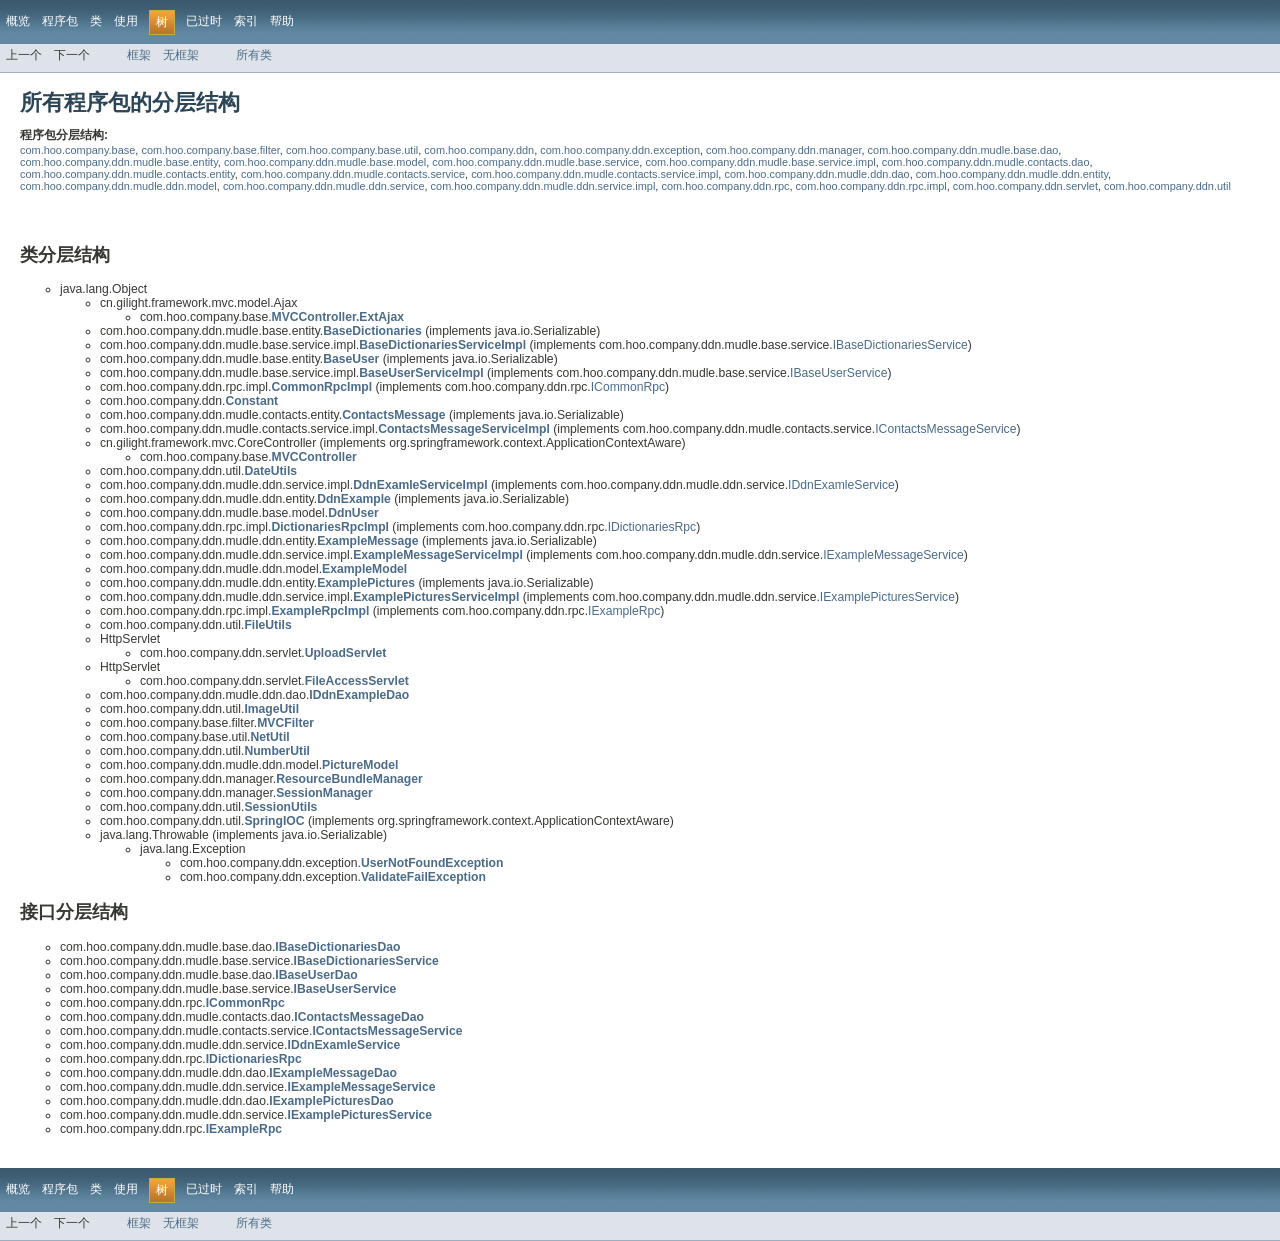
<file: DDN/doc/overview-tree.html>
<!DOCTYPE HTML PUBLIC "-//W3C//DTD HTML 4.01 Transitional//EN" "http://www.w3.org/TR/html4/loose.dtd">
<!-- NewPage -->
<html lang="zh">
<head>
<!-- Generated by javadoc (version 1.7.0_10) on Mon Oct 19 22:03:50 CST 2015 -->
<meta http-equiv="Content-Type" content="text/html" charset="UTF-8">
<title>类分层结构</title>
<meta name="date" content="2015-10-19">
<link rel="stylesheet" type="text/css" href="stylesheet.css" title="Style">
</head>
<body>
<script type="text/javascript"><!--
    if (location.href.indexOf('is-external=true') == -1) {
        parent.document.title="类分层结构";
    }
//-->
</script>
<noscript>
<div>您的浏览器已禁用 JavaScript。</div>
</noscript>
<!-- ========= START OF TOP NAVBAR ======= -->
<div class="topNav"><a name="navbar_top">
<!--   -->
</a><a href="#skip-navbar_top" title="跳过导航链接"></a><a name="navbar_top_firstrow">
<!--   -->
</a>
<ul class="navList" title="导航">
<li><a href="overview-summary.html">概览</a></li>
<li>程序包</li>
<li>类</li>
<li>使用</li>
<li class="navBarCell1Rev">树</li>
<li><a href="deprecated-list.html">已过时</a></li>
<li><a href="index-files/index-1.html">索引</a></li>
<li><a href="help-doc.html">帮助</a></li>
</ul>
</div>
<div class="subNav">
<ul class="navList">
<li>上一个</li>
<li>下一个</li>
</ul>
<ul class="navList">
<li><a href="index.html?overview-tree.html" target="_top">框架</a></li>
<li><a href="overview-tree.html" target="_top">无框架</a></li>
</ul>
<ul class="navList" id="allclasses_navbar_top">
<li><a href="allclasses-noframe.html">所有类</a></li>
</ul>
<div>
<script type="text/javascript"><!--
  allClassesLink = document.getElementById("allclasses_navbar_top");
  if(window==top) {
    allClassesLink.style.display = "block";
  }
  else {
    allClassesLink.style.display = "none";
  }
  //-->
</script>
</div>
<a name="skip-navbar_top">
<!--   -->
</a></div>
<!-- ========= END OF TOP NAVBAR ========= -->
<div class="header">
<h1 class="title">所有程序包的分层结构</h1>
<span class="strong">程序包分层结构:</span>
<ul class="horizontal">
<li><a href="com/hoo/company/base/package-tree.html">com.hoo.company.base</a>, </li>
<li><a href="com/hoo/company/base/filter/package-tree.html">com.hoo.company.base.filter</a>, </li>
<li><a href="com/hoo/company/base/util/package-tree.html">com.hoo.company.base.util</a>, </li>
<li><a href="com/hoo/company/ddn/package-tree.html">com.hoo.company.ddn</a>, </li>
<li><a href="com/hoo/company/ddn/exception/package-tree.html">com.hoo.company.ddn.exception</a>, </li>
<li><a href="com/hoo/company/ddn/manager/package-tree.html">com.hoo.company.ddn.manager</a>, </li>
<li><a href="com/hoo/company/ddn/mudle/base/dao/package-tree.html">com.hoo.company.ddn.mudle.base.dao</a>, </li>
<li><a href="com/hoo/company/ddn/mudle/base/entity/package-tree.html">com.hoo.company.ddn.mudle.base.entity</a>, </li>
<li><a href="com/hoo/company/ddn/mudle/base/model/package-tree.html">com.hoo.company.ddn.mudle.base.model</a>, </li>
<li><a href="com/hoo/company/ddn/mudle/base/service/package-tree.html">com.hoo.company.ddn.mudle.base.service</a>, </li>
<li><a href="com/hoo/company/ddn/mudle/base/service/impl/package-tree.html">com.hoo.company.ddn.mudle.base.service.impl</a>, </li>
<li><a href="com/hoo/company/ddn/mudle/contacts/dao/package-tree.html">com.hoo.company.ddn.mudle.contacts.dao</a>, </li>
<li><a href="com/hoo/company/ddn/mudle/contacts/entity/package-tree.html">com.hoo.company.ddn.mudle.contacts.entity</a>, </li>
<li><a href="com/hoo/company/ddn/mudle/contacts/service/package-tree.html">com.hoo.company.ddn.mudle.contacts.service</a>, </li>
<li><a href="com/hoo/company/ddn/mudle/contacts/service/impl/package-tree.html">com.hoo.company.ddn.mudle.contacts.service.impl</a>, </li>
<li><a href="com/hoo/company/ddn/mudle/ddn/dao/package-tree.html">com.hoo.company.ddn.mudle.ddn.dao</a>, </li>
<li><a href="com/hoo/company/ddn/mudle/ddn/entity/package-tree.html">com.hoo.company.ddn.mudle.ddn.entity</a>, </li>
<li><a href="com/hoo/company/ddn/mudle/ddn/model/package-tree.html">com.hoo.company.ddn.mudle.ddn.model</a>, </li>
<li><a href="com/hoo/company/ddn/mudle/ddn/service/package-tree.html">com.hoo.company.ddn.mudle.ddn.service</a>, </li>
<li><a href="com/hoo/company/ddn/mudle/ddn/service/impl/package-tree.html">com.hoo.company.ddn.mudle.ddn.service.impl</a>, </li>
<li><a href="com/hoo/company/ddn/rpc/package-tree.html">com.hoo.company.ddn.rpc</a>, </li>
<li><a href="com/hoo/company/ddn/rpc/impl/package-tree.html">com.hoo.company.ddn.rpc.impl</a>, </li>
<li><a href="com/hoo/company/ddn/servlet/package-tree.html">com.hoo.company.ddn.servlet</a>, </li>
<li><a href="com/hoo/company/ddn/util/package-tree.html">com.hoo.company.ddn.util</a></li>
</ul>
</div>
<div class="contentContainer">
<h2 title="类分层结构">类分层结构</h2>
<ul>
<li type="circle">java.lang.Object
<ul>
<li type="circle">cn.gilight.framework.mvc.model.Ajax
<ul>
<li type="circle">com.hoo.company.base.<a href="com/hoo/company/base/MVCController.ExtAjax.html" title="com.hoo.company.base中的类"><span class="strong">MVCController.ExtAjax</span></a></li>
</ul>
</li>
<li type="circle">com.hoo.company.ddn.mudle.base.entity.<a href="com/hoo/company/ddn/mudle/base/entity/BaseDictionaries.html" title="com.hoo.company.ddn.mudle.base.entity中的类"><span class="strong">BaseDictionaries</span></a> (implements java.io.Serializable)</li>
<li type="circle">com.hoo.company.ddn.mudle.base.service.impl.<a href="com/hoo/company/ddn/mudle/base/service/impl/BaseDictionariesServiceImpl.html" title="com.hoo.company.ddn.mudle.base.service.impl中的类"><span class="strong">BaseDictionariesServiceImpl</span></a> (implements com.hoo.company.ddn.mudle.base.service.<a href="com/hoo/company/ddn/mudle/base/service/IBaseDictionariesService.html" title="com.hoo.company.ddn.mudle.base.service中的接口">IBaseDictionariesService</a>)</li>
<li type="circle">com.hoo.company.ddn.mudle.base.entity.<a href="com/hoo/company/ddn/mudle/base/entity/BaseUser.html" title="com.hoo.company.ddn.mudle.base.entity中的类"><span class="strong">BaseUser</span></a> (implements java.io.Serializable)</li>
<li type="circle">com.hoo.company.ddn.mudle.base.service.impl.<a href="com/hoo/company/ddn/mudle/base/service/impl/BaseUserServiceImpl.html" title="com.hoo.company.ddn.mudle.base.service.impl中的类"><span class="strong">BaseUserServiceImpl</span></a> (implements com.hoo.company.ddn.mudle.base.service.<a href="com/hoo/company/ddn/mudle/base/service/IBaseUserService.html" title="com.hoo.company.ddn.mudle.base.service中的接口">IBaseUserService</a>)</li>
<li type="circle">com.hoo.company.ddn.rpc.impl.<a href="com/hoo/company/ddn/rpc/impl/CommonRpcImpl.html" title="com.hoo.company.ddn.rpc.impl中的类"><span class="strong">CommonRpcImpl</span></a> (implements com.hoo.company.ddn.rpc.<a href="com/hoo/company/ddn/rpc/ICommonRpc.html" title="com.hoo.company.ddn.rpc中的接口">ICommonRpc</a>)</li>
<li type="circle">com.hoo.company.ddn.<a href="com/hoo/company/ddn/Constant.html" title="com.hoo.company.ddn中的类"><span class="strong">Constant</span></a></li>
<li type="circle">com.hoo.company.ddn.mudle.contacts.entity.<a href="com/hoo/company/ddn/mudle/contacts/entity/ContactsMessage.html" title="com.hoo.company.ddn.mudle.contacts.entity中的类"><span class="strong">ContactsMessage</span></a> (implements java.io.Serializable)</li>
<li type="circle">com.hoo.company.ddn.mudle.contacts.service.impl.<a href="com/hoo/company/ddn/mudle/contacts/service/impl/ContactsMessageServiceImpl.html" title="com.hoo.company.ddn.mudle.contacts.service.impl中的类"><span class="strong">ContactsMessageServiceImpl</span></a> (implements com.hoo.company.ddn.mudle.contacts.service.<a href="com/hoo/company/ddn/mudle/contacts/service/IContactsMessageService.html" title="com.hoo.company.ddn.mudle.contacts.service中的接口">IContactsMessageService</a>)</li>
<li type="circle">cn.gilight.framework.mvc.CoreController (implements org.springframework.context.ApplicationContextAware)
<ul>
<li type="circle">com.hoo.company.base.<a href="com/hoo/company/base/MVCController.html" title="com.hoo.company.base中的类"><span class="strong">MVCController</span></a></li>
</ul>
</li>
<li type="circle">com.hoo.company.ddn.util.<a href="com/hoo/company/ddn/util/DateUtils.html" title="com.hoo.company.ddn.util中的类"><span class="strong">DateUtils</span></a></li>
<li type="circle">com.hoo.company.ddn.mudle.ddn.service.impl.<a href="com/hoo/company/ddn/mudle/ddn/service/impl/DdnExamleServiceImpl.html" title="com.hoo.company.ddn.mudle.ddn.service.impl中的类"><span class="strong">DdnExamleServiceImpl</span></a> (implements com.hoo.company.ddn.mudle.ddn.service.<a href="com/hoo/company/ddn/mudle/ddn/service/IDdnExamleService.html" title="com.hoo.company.ddn.mudle.ddn.service中的接口">IDdnExamleService</a>)</li>
<li type="circle">com.hoo.company.ddn.mudle.ddn.entity.<a href="com/hoo/company/ddn/mudle/ddn/entity/DdnExample.html" title="com.hoo.company.ddn.mudle.ddn.entity中的类"><span class="strong">DdnExample</span></a> (implements java.io.Serializable)</li>
<li type="circle">com.hoo.company.ddn.mudle.base.model.<a href="com/hoo/company/ddn/mudle/base/model/DdnUser.html" title="com.hoo.company.ddn.mudle.base.model中的类"><span class="strong">DdnUser</span></a></li>
<li type="circle">com.hoo.company.ddn.rpc.impl.<a href="com/hoo/company/ddn/rpc/impl/DictionariesRpcImpl.html" title="com.hoo.company.ddn.rpc.impl中的类"><span class="strong">DictionariesRpcImpl</span></a> (implements com.hoo.company.ddn.rpc.<a href="com/hoo/company/ddn/rpc/IDictionariesRpc.html" title="com.hoo.company.ddn.rpc中的接口">IDictionariesRpc</a>)</li>
<li type="circle">com.hoo.company.ddn.mudle.ddn.entity.<a href="com/hoo/company/ddn/mudle/ddn/entity/ExampleMessage.html" title="com.hoo.company.ddn.mudle.ddn.entity中的类"><span class="strong">ExampleMessage</span></a> (implements java.io.Serializable)</li>
<li type="circle">com.hoo.company.ddn.mudle.ddn.service.impl.<a href="com/hoo/company/ddn/mudle/ddn/service/impl/ExampleMessageServiceImpl.html" title="com.hoo.company.ddn.mudle.ddn.service.impl中的类"><span class="strong">ExampleMessageServiceImpl</span></a> (implements com.hoo.company.ddn.mudle.ddn.service.<a href="com/hoo/company/ddn/mudle/ddn/service/IExampleMessageService.html" title="com.hoo.company.ddn.mudle.ddn.service中的接口">IExampleMessageService</a>)</li>
<li type="circle">com.hoo.company.ddn.mudle.ddn.model.<a href="com/hoo/company/ddn/mudle/ddn/model/ExampleModel.html" title="com.hoo.company.ddn.mudle.ddn.model中的类"><span class="strong">ExampleModel</span></a></li>
<li type="circle">com.hoo.company.ddn.mudle.ddn.entity.<a href="com/hoo/company/ddn/mudle/ddn/entity/ExamplePictures.html" title="com.hoo.company.ddn.mudle.ddn.entity中的类"><span class="strong">ExamplePictures</span></a> (implements java.io.Serializable)</li>
<li type="circle">com.hoo.company.ddn.mudle.ddn.service.impl.<a href="com/hoo/company/ddn/mudle/ddn/service/impl/ExamplePicturesServiceImpl.html" title="com.hoo.company.ddn.mudle.ddn.service.impl中的类"><span class="strong">ExamplePicturesServiceImpl</span></a> (implements com.hoo.company.ddn.mudle.ddn.service.<a href="com/hoo/company/ddn/mudle/ddn/service/IExamplePicturesService.html" title="com.hoo.company.ddn.mudle.ddn.service中的接口">IExamplePicturesService</a>)</li>
<li type="circle">com.hoo.company.ddn.rpc.impl.<a href="com/hoo/company/ddn/rpc/impl/ExampleRpcImpl.html" title="com.hoo.company.ddn.rpc.impl中的类"><span class="strong">ExampleRpcImpl</span></a> (implements com.hoo.company.ddn.rpc.<a href="com/hoo/company/ddn/rpc/IExampleRpc.html" title="com.hoo.company.ddn.rpc中的接口">IExampleRpc</a>)</li>
<li type="circle">com.hoo.company.ddn.util.<a href="com/hoo/company/ddn/util/FileUtils.html" title="com.hoo.company.ddn.util中的类"><span class="strong">FileUtils</span></a></li>
<li type="circle">HttpServlet
<ul>
<li type="circle">com.hoo.company.ddn.servlet.<a href="com/hoo/company/ddn/servlet/UploadServlet.html" title="com.hoo.company.ddn.servlet中的类"><span class="strong">UploadServlet</span></a></li>
</ul>
</li>
<li type="circle">HttpServlet
<ul>
<li type="circle">com.hoo.company.ddn.servlet.<a href="com/hoo/company/ddn/servlet/FileAccessServlet.html" title="com.hoo.company.ddn.servlet中的类"><span class="strong">FileAccessServlet</span></a></li>
</ul>
</li>
<li type="circle">com.hoo.company.ddn.mudle.ddn.dao.<a href="com/hoo/company/ddn/mudle/ddn/dao/IDdnExampleDao.html" title="com.hoo.company.ddn.mudle.ddn.dao中的类"><span class="strong">IDdnExampleDao</span></a></li>
<li type="circle">com.hoo.company.ddn.util.<a href="com/hoo/company/ddn/util/ImageUtil.html" title="com.hoo.company.ddn.util中的类"><span class="strong">ImageUtil</span></a></li>
<li type="circle">com.hoo.company.base.filter.<a href="com/hoo/company/base/filter/MVCFilter.html" title="com.hoo.company.base.filter中的类"><span class="strong">MVCFilter</span></a></li>
<li type="circle">com.hoo.company.base.util.<a href="com/hoo/company/base/util/NetUtil.html" title="com.hoo.company.base.util中的类"><span class="strong">NetUtil</span></a></li>
<li type="circle">com.hoo.company.ddn.util.<a href="com/hoo/company/ddn/util/NumberUtil.html" title="com.hoo.company.ddn.util中的类"><span class="strong">NumberUtil</span></a></li>
<li type="circle">com.hoo.company.ddn.mudle.ddn.model.<a href="com/hoo/company/ddn/mudle/ddn/model/PictureModel.html" title="com.hoo.company.ddn.mudle.ddn.model中的类"><span class="strong">PictureModel</span></a></li>
<li type="circle">com.hoo.company.ddn.manager.<a href="com/hoo/company/ddn/manager/ResourceBundleManager.html" title="com.hoo.company.ddn.manager中的类"><span class="strong">ResourceBundleManager</span></a></li>
<li type="circle">com.hoo.company.ddn.manager.<a href="com/hoo/company/ddn/manager/SessionManager.html" title="com.hoo.company.ddn.manager中的类"><span class="strong">SessionManager</span></a></li>
<li type="circle">com.hoo.company.ddn.util.<a href="com/hoo/company/ddn/util/SessionUtils.html" title="com.hoo.company.ddn.util中的类"><span class="strong">SessionUtils</span></a></li>
<li type="circle">com.hoo.company.ddn.util.<a href="com/hoo/company/ddn/util/SpringIOC.html" title="com.hoo.company.ddn.util中的类"><span class="strong">SpringIOC</span></a> (implements org.springframework.context.ApplicationContextAware)</li>
<li type="circle">java.lang.Throwable (implements java.io.Serializable)
<ul>
<li type="circle">java.lang.Exception
<ul>
<li type="circle">com.hoo.company.ddn.exception.<a href="com/hoo/company/ddn/exception/UserNotFoundException.html" title="com.hoo.company.ddn.exception中的类"><span class="strong">UserNotFoundException</span></a></li>
<li type="circle">com.hoo.company.ddn.exception.<a href="com/hoo/company/ddn/exception/ValidateFailException.html" title="com.hoo.company.ddn.exception中的类"><span class="strong">ValidateFailException</span></a></li>
</ul>
</li>
</ul>
</li>
</ul>
</li>
</ul>
<h2 title="接口分层结构">接口分层结构</h2>
<ul>
<li type="circle">com.hoo.company.ddn.mudle.base.dao.<a href="com/hoo/company/ddn/mudle/base/dao/IBaseDictionariesDao.html" title="com.hoo.company.ddn.mudle.base.dao中的接口"><span class="strong">IBaseDictionariesDao</span></a></li>
<li type="circle">com.hoo.company.ddn.mudle.base.service.<a href="com/hoo/company/ddn/mudle/base/service/IBaseDictionariesService.html" title="com.hoo.company.ddn.mudle.base.service中的接口"><span class="strong">IBaseDictionariesService</span></a></li>
<li type="circle">com.hoo.company.ddn.mudle.base.dao.<a href="com/hoo/company/ddn/mudle/base/dao/IBaseUserDao.html" title="com.hoo.company.ddn.mudle.base.dao中的接口"><span class="strong">IBaseUserDao</span></a></li>
<li type="circle">com.hoo.company.ddn.mudle.base.service.<a href="com/hoo/company/ddn/mudle/base/service/IBaseUserService.html" title="com.hoo.company.ddn.mudle.base.service中的接口"><span class="strong">IBaseUserService</span></a></li>
<li type="circle">com.hoo.company.ddn.rpc.<a href="com/hoo/company/ddn/rpc/ICommonRpc.html" title="com.hoo.company.ddn.rpc中的接口"><span class="strong">ICommonRpc</span></a></li>
<li type="circle">com.hoo.company.ddn.mudle.contacts.dao.<a href="com/hoo/company/ddn/mudle/contacts/dao/IContactsMessageDao.html" title="com.hoo.company.ddn.mudle.contacts.dao中的接口"><span class="strong">IContactsMessageDao</span></a></li>
<li type="circle">com.hoo.company.ddn.mudle.contacts.service.<a href="com/hoo/company/ddn/mudle/contacts/service/IContactsMessageService.html" title="com.hoo.company.ddn.mudle.contacts.service中的接口"><span class="strong">IContactsMessageService</span></a></li>
<li type="circle">com.hoo.company.ddn.mudle.ddn.service.<a href="com/hoo/company/ddn/mudle/ddn/service/IDdnExamleService.html" title="com.hoo.company.ddn.mudle.ddn.service中的接口"><span class="strong">IDdnExamleService</span></a></li>
<li type="circle">com.hoo.company.ddn.rpc.<a href="com/hoo/company/ddn/rpc/IDictionariesRpc.html" title="com.hoo.company.ddn.rpc中的接口"><span class="strong">IDictionariesRpc</span></a></li>
<li type="circle">com.hoo.company.ddn.mudle.ddn.dao.<a href="com/hoo/company/ddn/mudle/ddn/dao/IExampleMessageDao.html" title="com.hoo.company.ddn.mudle.ddn.dao中的接口"><span class="strong">IExampleMessageDao</span></a></li>
<li type="circle">com.hoo.company.ddn.mudle.ddn.service.<a href="com/hoo/company/ddn/mudle/ddn/service/IExampleMessageService.html" title="com.hoo.company.ddn.mudle.ddn.service中的接口"><span class="strong">IExampleMessageService</span></a></li>
<li type="circle">com.hoo.company.ddn.mudle.ddn.dao.<a href="com/hoo/company/ddn/mudle/ddn/dao/IExamplePicturesDao.html" title="com.hoo.company.ddn.mudle.ddn.dao中的接口"><span class="strong">IExamplePicturesDao</span></a></li>
<li type="circle">com.hoo.company.ddn.mudle.ddn.service.<a href="com/hoo/company/ddn/mudle/ddn/service/IExamplePicturesService.html" title="com.hoo.company.ddn.mudle.ddn.service中的接口"><span class="strong">IExamplePicturesService</span></a></li>
<li type="circle">com.hoo.company.ddn.rpc.<a href="com/hoo/company/ddn/rpc/IExampleRpc.html" title="com.hoo.company.ddn.rpc中的接口"><span class="strong">IExampleRpc</span></a></li>
</ul>
</div>
<!-- ======= START OF BOTTOM NAVBAR ====== -->
<div class="bottomNav"><a name="navbar_bottom">
<!--   -->
</a><a href="#skip-navbar_bottom" title="跳过导航链接"></a><a name="navbar_bottom_firstrow">
<!--   -->
</a>
<ul class="navList" title="导航">
<li><a href="overview-summary.html">概览</a></li>
<li>程序包</li>
<li>类</li>
<li>使用</li>
<li class="navBarCell1Rev">树</li>
<li><a href="deprecated-list.html">已过时</a></li>
<li><a href="index-files/index-1.html">索引</a></li>
<li><a href="help-doc.html">帮助</a></li>
</ul>
</div>
<div class="subNav">
<ul class="navList">
<li>上一个</li>
<li>下一个</li>
</ul>
<ul class="navList">
<li><a href="index.html?overview-tree.html" target="_top">框架</a></li>
<li><a href="overview-tree.html" target="_top">无框架</a></li>
</ul>
<ul class="navList" id="allclasses_navbar_bottom">
<li><a href="allclasses-noframe.html">所有类</a></li>
</ul>
<div>
<script type="text/javascript"><!--
  allClassesLink = document.getElementById("allclasses_navbar_bottom");
  if(window==top) {
    allClassesLink.style.display = "block";
  }
  else {
    allClassesLink.style.display = "none";
  }
  //-->
</script>
</div>
<a name="skip-navbar_bottom">
<!--   -->
</a></div>
<!-- ======== END OF BOTTOM NAVBAR ======= -->
</body>
</html>
</file>
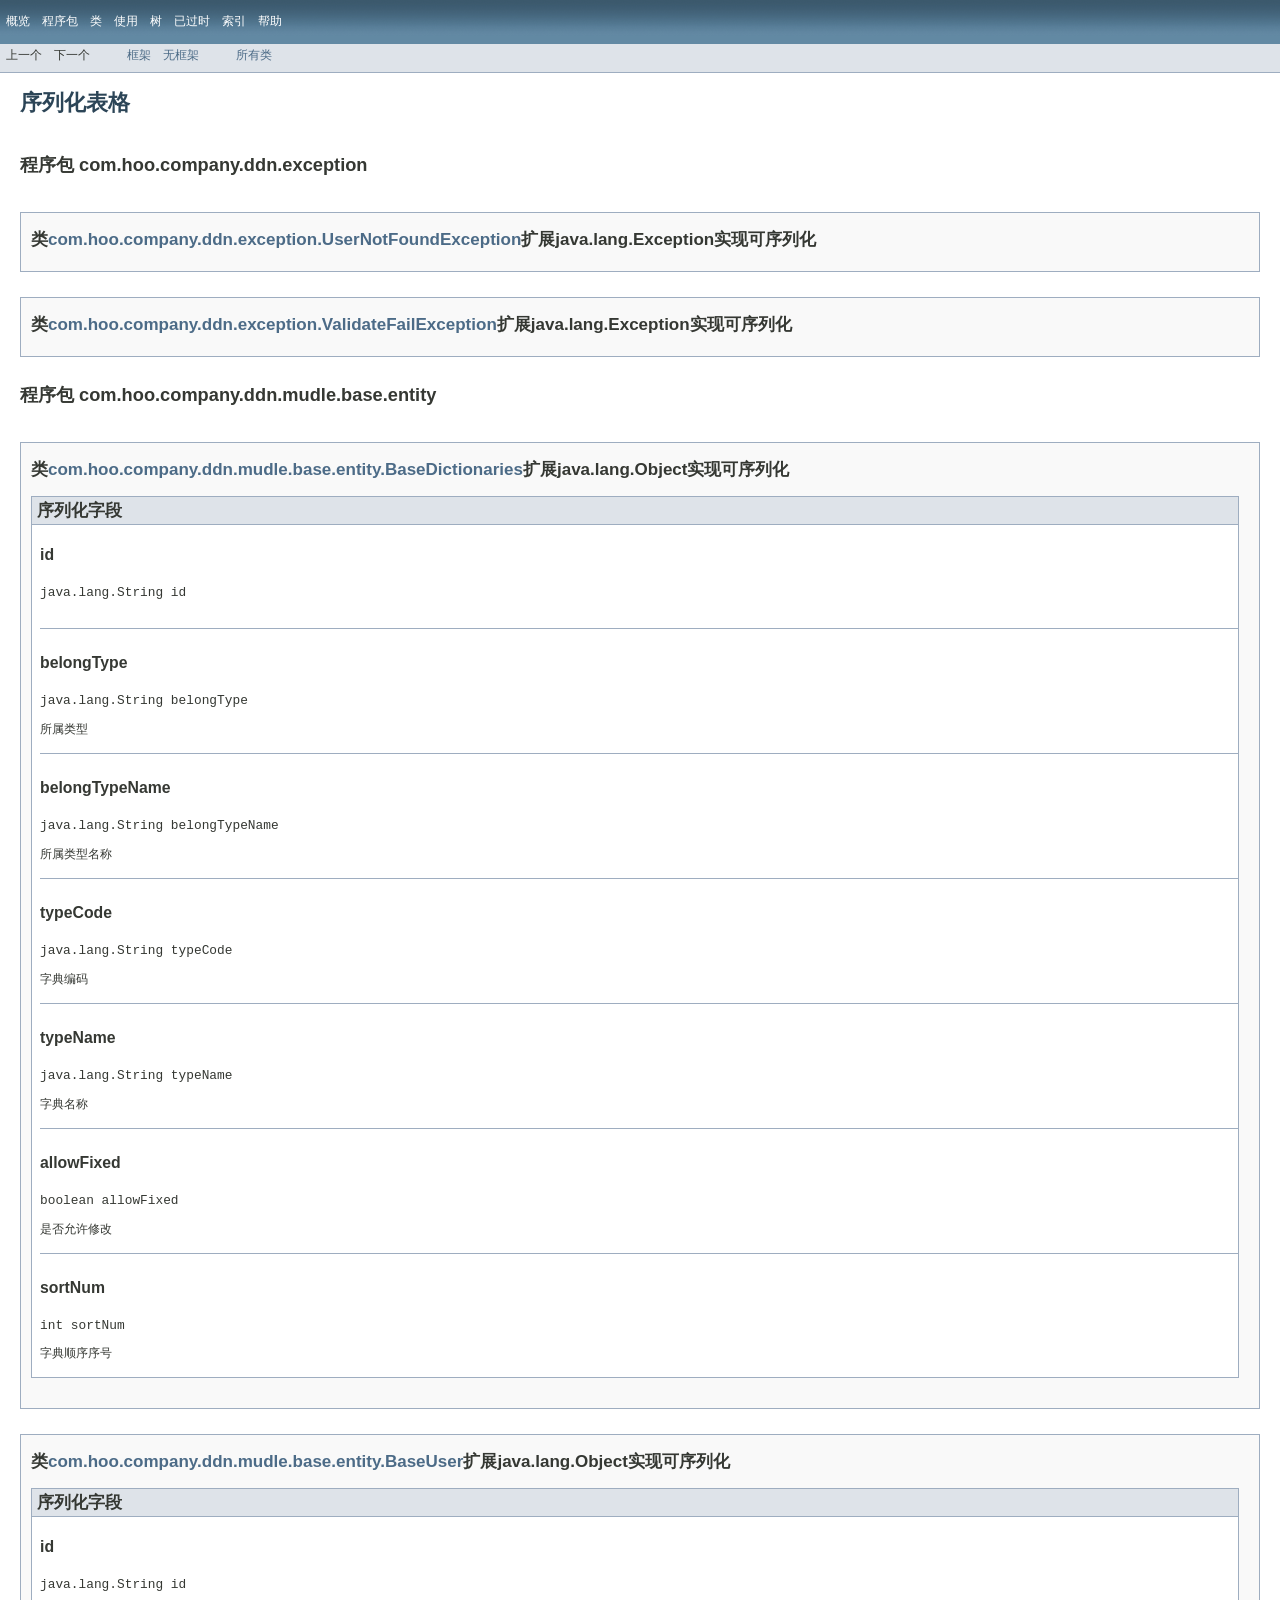
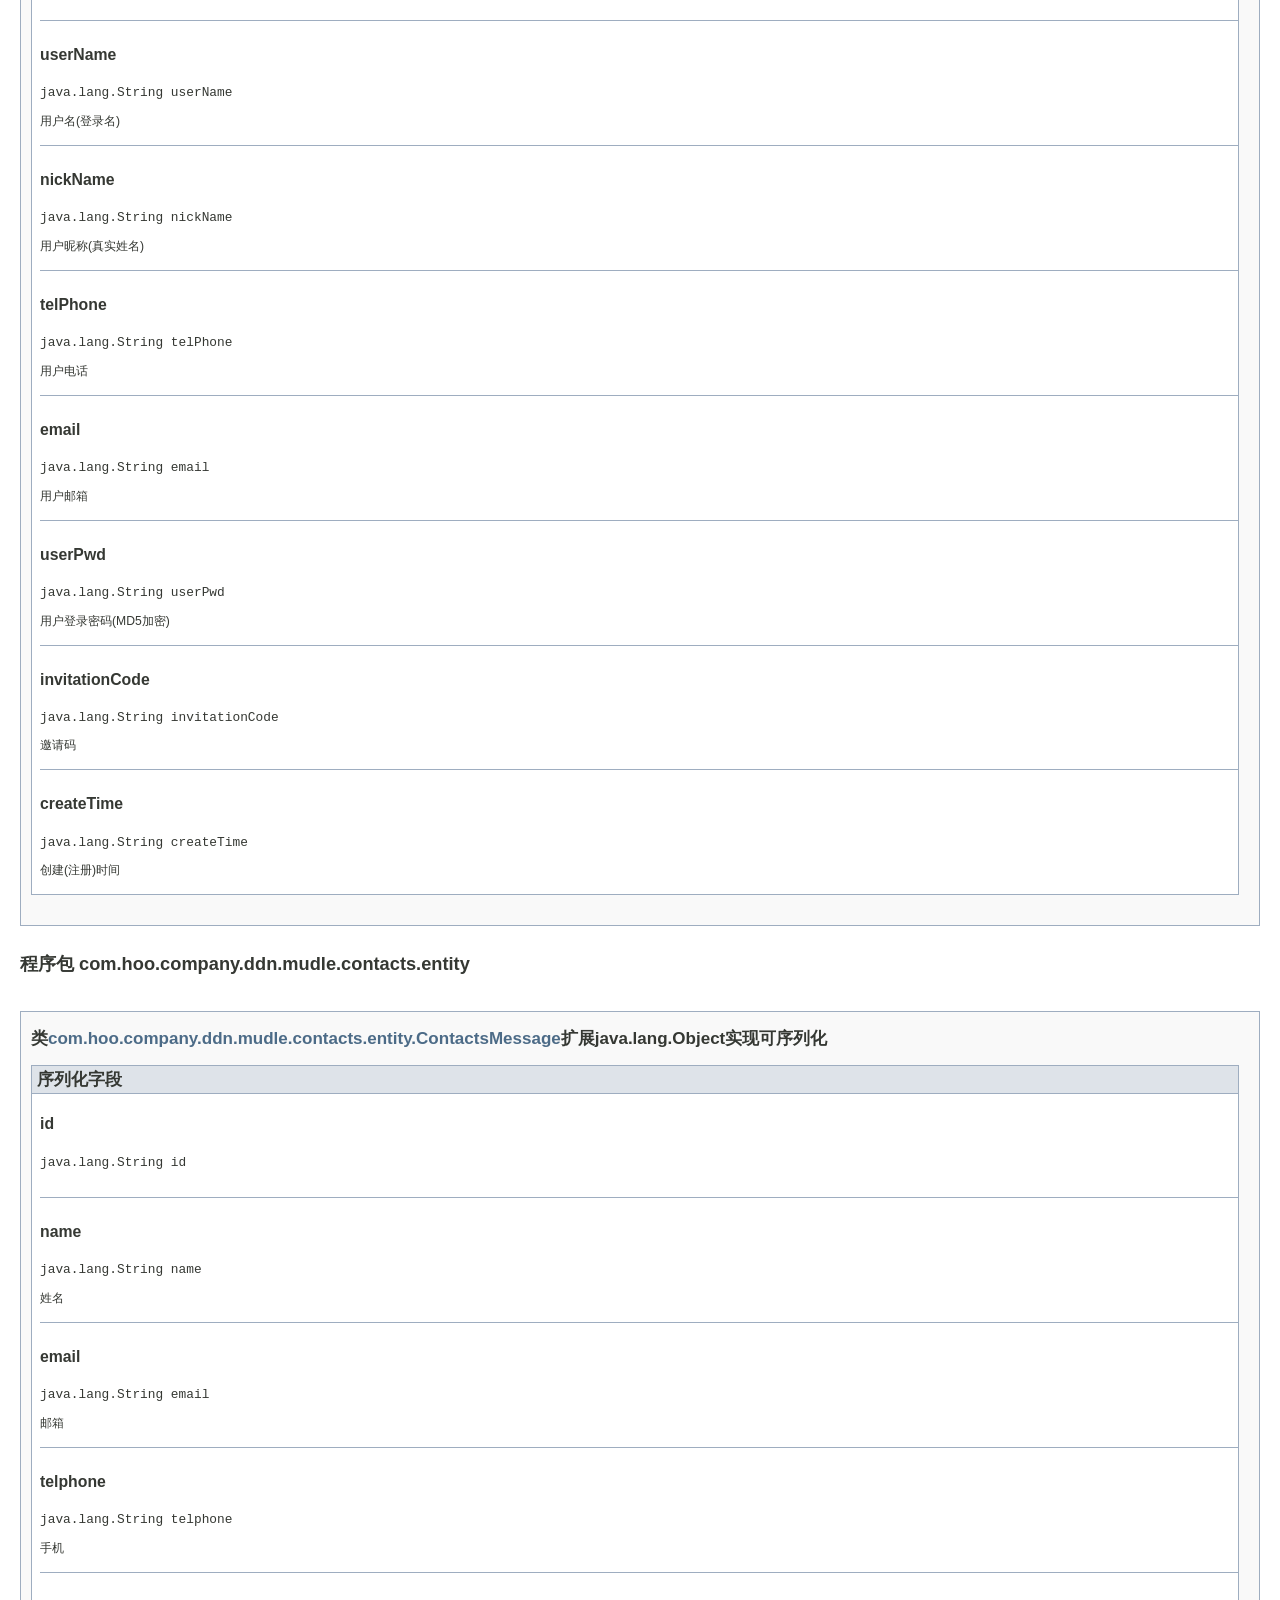
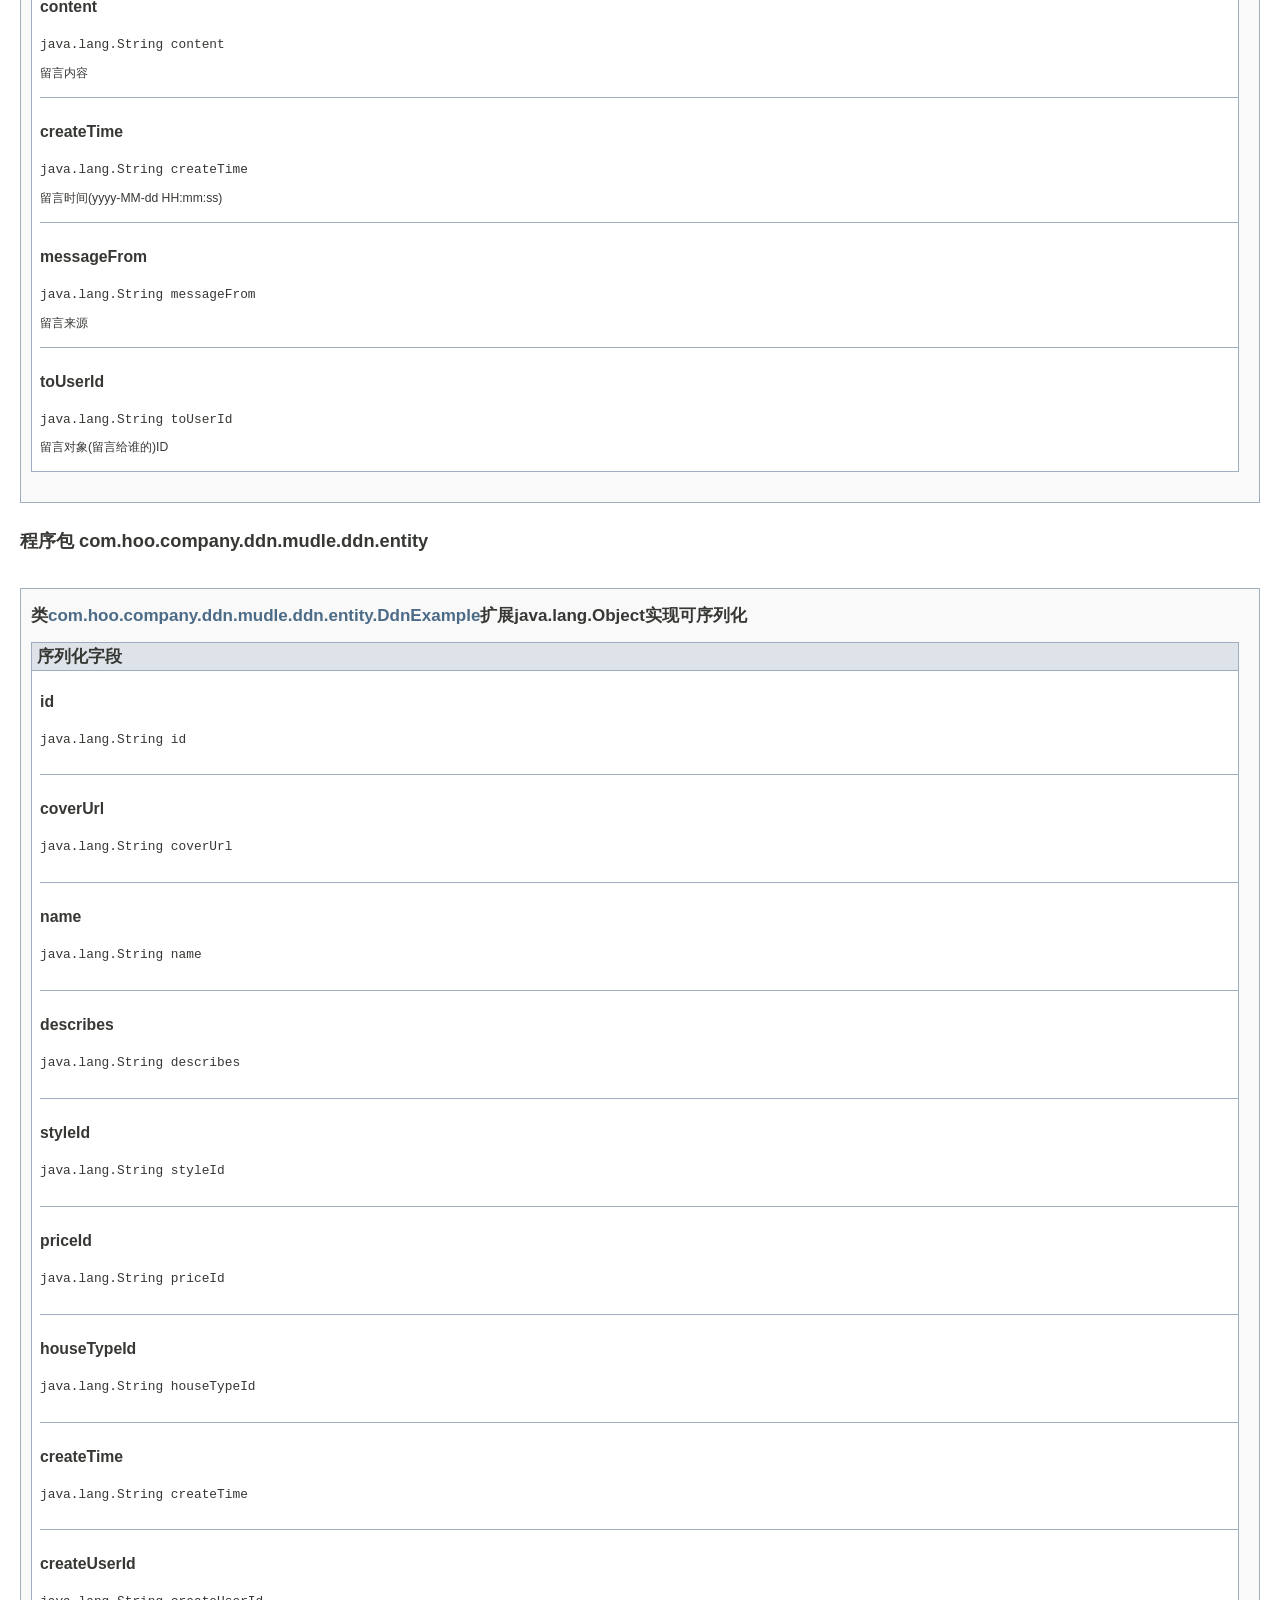
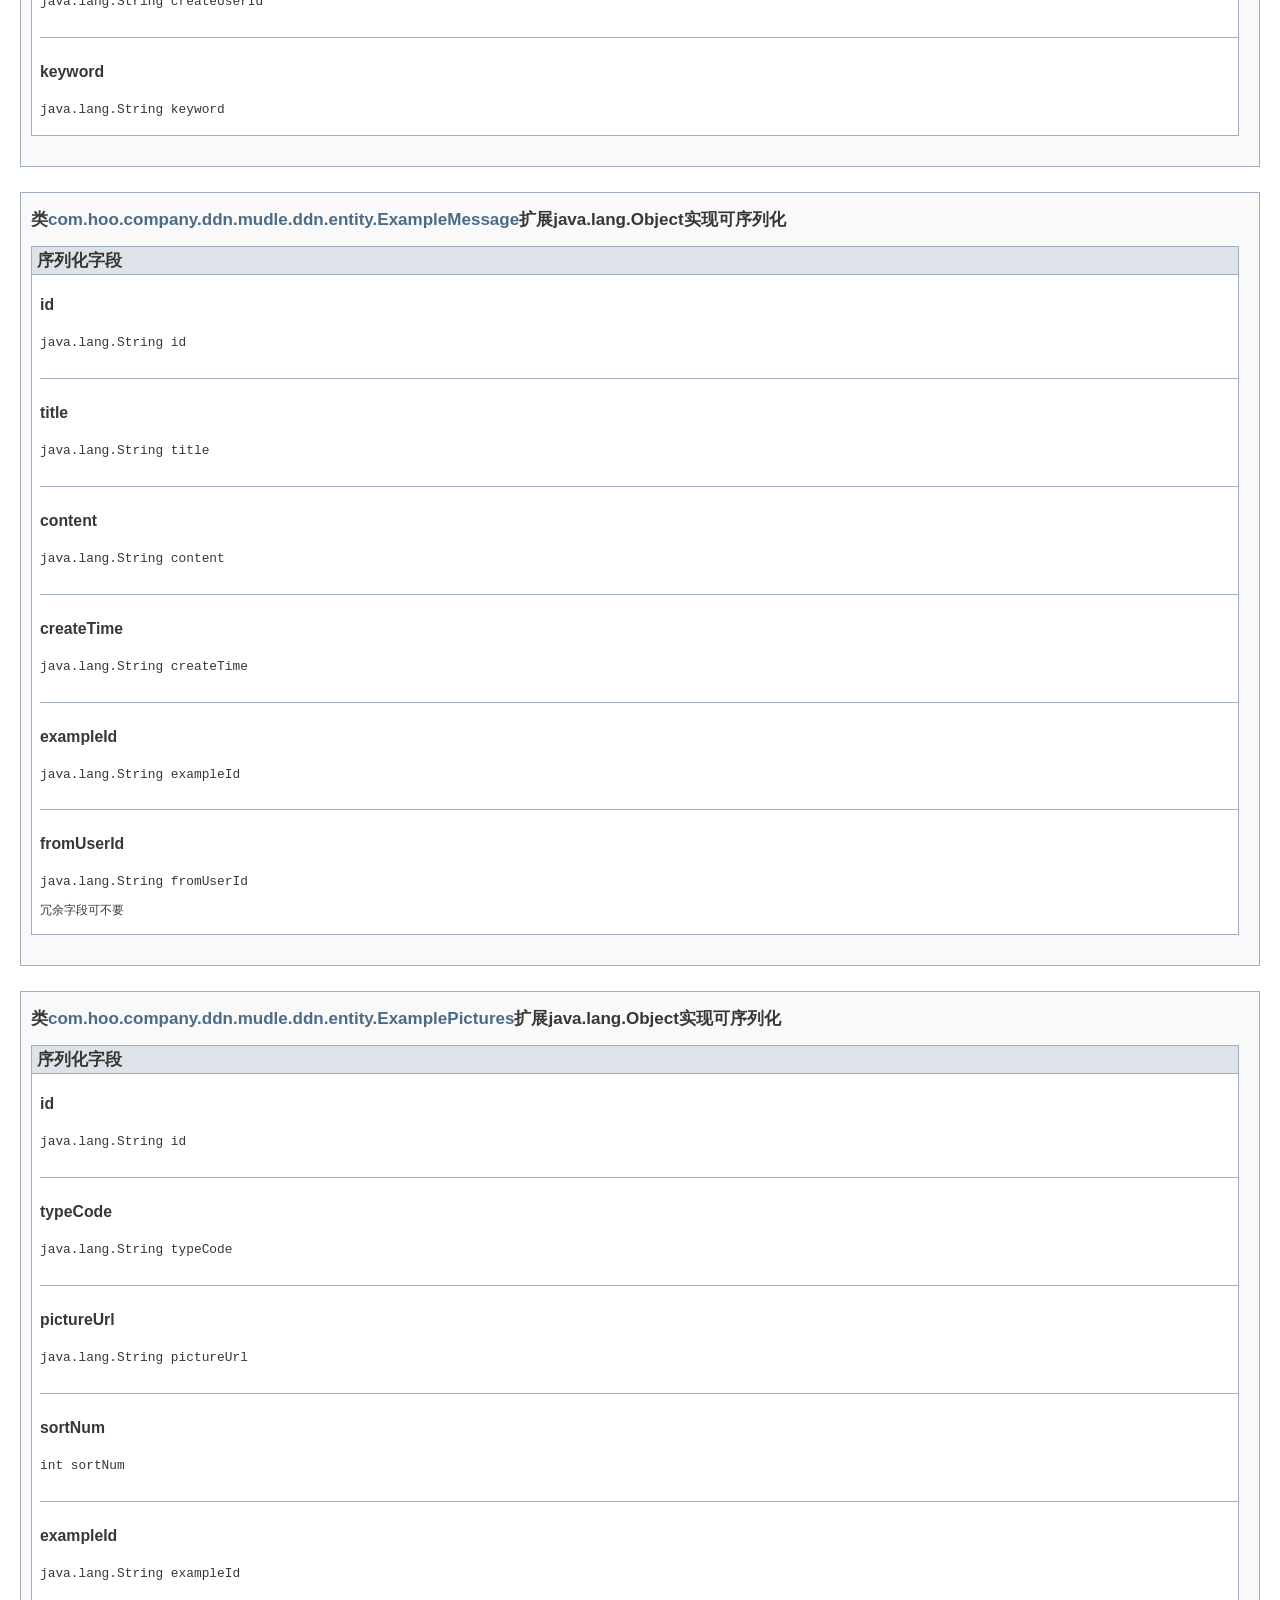
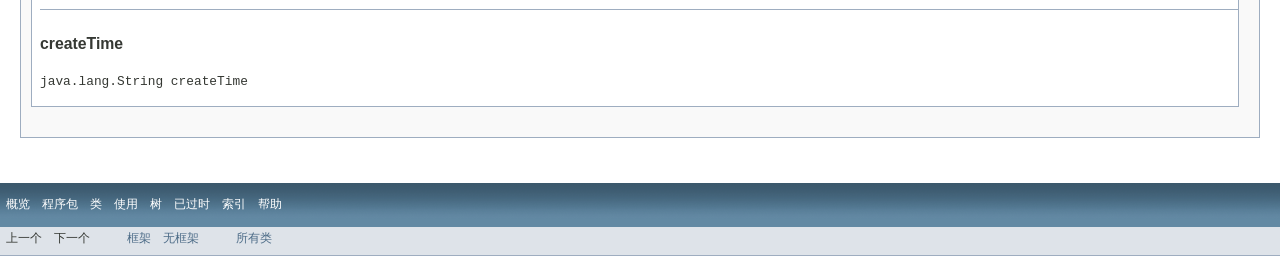
<file: DDN/doc/serialized-form.html>
<!DOCTYPE HTML PUBLIC "-//W3C//DTD HTML 4.01 Transitional//EN" "http://www.w3.org/TR/html4/loose.dtd">
<!-- NewPage -->
<html lang="zh">
<head>
<!-- Generated by javadoc (version 1.7.0_10) on Mon Oct 19 22:03:49 CST 2015 -->
<meta http-equiv="Content-Type" content="text/html" charset="UTF-8">
<title>序列化表格</title>
<meta name="date" content="2015-10-19">
<link rel="stylesheet" type="text/css" href="stylesheet.css" title="Style">
</head>
<body>
<script type="text/javascript"><!--
    if (location.href.indexOf('is-external=true') == -1) {
        parent.document.title="序列化表格";
    }
//-->
</script>
<noscript>
<div>您的浏览器已禁用 JavaScript。</div>
</noscript>
<!-- ========= START OF TOP NAVBAR ======= -->
<div class="topNav"><a name="navbar_top">
<!--   -->
</a><a href="#skip-navbar_top" title="跳过导航链接"></a><a name="navbar_top_firstrow">
<!--   -->
</a>
<ul class="navList" title="导航">
<li><a href="overview-summary.html">概览</a></li>
<li>程序包</li>
<li>类</li>
<li>使用</li>
<li><a href="overview-tree.html">树</a></li>
<li><a href="deprecated-list.html">已过时</a></li>
<li><a href="index-files/index-1.html">索引</a></li>
<li><a href="help-doc.html">帮助</a></li>
</ul>
</div>
<div class="subNav">
<ul class="navList">
<li>上一个</li>
<li>下一个</li>
</ul>
<ul class="navList">
<li><a href="index.html?serialized-form.html" target="_top">框架</a></li>
<li><a href="serialized-form.html" target="_top">无框架</a></li>
</ul>
<ul class="navList" id="allclasses_navbar_top">
<li><a href="allclasses-noframe.html">所有类</a></li>
</ul>
<div>
<script type="text/javascript"><!--
  allClassesLink = document.getElementById("allclasses_navbar_top");
  if(window==top) {
    allClassesLink.style.display = "block";
  }
  else {
    allClassesLink.style.display = "none";
  }
  //-->
</script>
</div>
<a name="skip-navbar_top">
<!--   -->
</a></div>
<!-- ========= END OF TOP NAVBAR ========= -->
<div class="header">
<h1 title="序列化表格" class="title">序列化表格</h1>
</div>
<div class="serializedFormContainer">
<ul class="blockList">
<li class="blockList">
<h2 title="程序包">程序包&nbsp;com.hoo.company.ddn.exception</h2>
<ul class="blockList">
<li class="blockList"><a name="com.hoo.company.ddn.exception.UserNotFoundException">
<!--   -->
</a>
<h3>类<a href="com/hoo/company/ddn/exception/UserNotFoundException.html" title="com.hoo.company.ddn.exception中的类">com.hoo.company.ddn.exception.UserNotFoundException</a>扩展java.lang.Exception实现可序列化</h3>
</li>
<li class="blockList"><a name="com.hoo.company.ddn.exception.ValidateFailException">
<!--   -->
</a>
<h3>类<a href="com/hoo/company/ddn/exception/ValidateFailException.html" title="com.hoo.company.ddn.exception中的类">com.hoo.company.ddn.exception.ValidateFailException</a>扩展java.lang.Exception实现可序列化</h3>
</li>
</ul>
</li>
<li class="blockList">
<h2 title="程序包">程序包&nbsp;com.hoo.company.ddn.mudle.base.entity</h2>
<ul class="blockList">
<li class="blockList"><a name="com.hoo.company.ddn.mudle.base.entity.BaseDictionaries">
<!--   -->
</a>
<h3>类<a href="com/hoo/company/ddn/mudle/base/entity/BaseDictionaries.html" title="com.hoo.company.ddn.mudle.base.entity中的类">com.hoo.company.ddn.mudle.base.entity.BaseDictionaries</a>扩展java.lang.Object实现可序列化</h3>
<ul class="blockList">
<li class="blockList"><a name="serializedForm">
<!--   -->
</a>
<h3>序列化字段</h3>
<ul class="blockList">
<li class="blockList">
<h4>id</h4>
<pre>java.lang.String id</pre>
</li>
<li class="blockList">
<h4>belongType</h4>
<pre>java.lang.String belongType</pre>
<div class="block">所属类型</div>
</li>
<li class="blockList">
<h4>belongTypeName</h4>
<pre>java.lang.String belongTypeName</pre>
<div class="block">所属类型名称</div>
</li>
<li class="blockList">
<h4>typeCode</h4>
<pre>java.lang.String typeCode</pre>
<div class="block">字典编码</div>
</li>
<li class="blockList">
<h4>typeName</h4>
<pre>java.lang.String typeName</pre>
<div class="block">字典名称</div>
</li>
<li class="blockList">
<h4>allowFixed</h4>
<pre>boolean allowFixed</pre>
<div class="block">是否允许修改</div>
</li>
<li class="blockListLast">
<h4>sortNum</h4>
<pre>int sortNum</pre>
<div class="block">字典顺序序号</div>
</li>
</ul>
</li>
</ul>
</li>
<li class="blockList"><a name="com.hoo.company.ddn.mudle.base.entity.BaseUser">
<!--   -->
</a>
<h3>类<a href="com/hoo/company/ddn/mudle/base/entity/BaseUser.html" title="com.hoo.company.ddn.mudle.base.entity中的类">com.hoo.company.ddn.mudle.base.entity.BaseUser</a>扩展java.lang.Object实现可序列化</h3>
<ul class="blockList">
<li class="blockList"><a name="serializedForm">
<!--   -->
</a>
<h3>序列化字段</h3>
<ul class="blockList">
<li class="blockList">
<h4>id</h4>
<pre>java.lang.String id</pre>
</li>
<li class="blockList">
<h4>userName</h4>
<pre>java.lang.String userName</pre>
<div class="block">用户名(登录名)</div>
</li>
<li class="blockList">
<h4>nickName</h4>
<pre>java.lang.String nickName</pre>
<div class="block">用户昵称(真实姓名)</div>
</li>
<li class="blockList">
<h4>telPhone</h4>
<pre>java.lang.String telPhone</pre>
<div class="block">用户电话</div>
</li>
<li class="blockList">
<h4>email</h4>
<pre>java.lang.String email</pre>
<div class="block">用户邮箱</div>
</li>
<li class="blockList">
<h4>userPwd</h4>
<pre>java.lang.String userPwd</pre>
<div class="block">用户登录密码(MD5加密)</div>
</li>
<li class="blockList">
<h4>invitationCode</h4>
<pre>java.lang.String invitationCode</pre>
<div class="block">邀请码</div>
</li>
<li class="blockListLast">
<h4>createTime</h4>
<pre>java.lang.String createTime</pre>
<div class="block">创建(注册)时间</div>
</li>
</ul>
</li>
</ul>
</li>
</ul>
</li>
<li class="blockList">
<h2 title="程序包">程序包&nbsp;com.hoo.company.ddn.mudle.contacts.entity</h2>
<ul class="blockList">
<li class="blockList"><a name="com.hoo.company.ddn.mudle.contacts.entity.ContactsMessage">
<!--   -->
</a>
<h3>类<a href="com/hoo/company/ddn/mudle/contacts/entity/ContactsMessage.html" title="com.hoo.company.ddn.mudle.contacts.entity中的类">com.hoo.company.ddn.mudle.contacts.entity.ContactsMessage</a>扩展java.lang.Object实现可序列化</h3>
<ul class="blockList">
<li class="blockList"><a name="serializedForm">
<!--   -->
</a>
<h3>序列化字段</h3>
<ul class="blockList">
<li class="blockList">
<h4>id</h4>
<pre>java.lang.String id</pre>
</li>
<li class="blockList">
<h4>name</h4>
<pre>java.lang.String name</pre>
<div class="block">姓名</div>
</li>
<li class="blockList">
<h4>email</h4>
<pre>java.lang.String email</pre>
<div class="block">邮箱</div>
</li>
<li class="blockList">
<h4>telphone</h4>
<pre>java.lang.String telphone</pre>
<div class="block">手机</div>
</li>
<li class="blockList">
<h4>content</h4>
<pre>java.lang.String content</pre>
<div class="block">留言内容</div>
</li>
<li class="blockList">
<h4>createTime</h4>
<pre>java.lang.String createTime</pre>
<div class="block">留言时间(yyyy-MM-dd HH:mm:ss)</div>
</li>
<li class="blockList">
<h4>messageFrom</h4>
<pre>java.lang.String messageFrom</pre>
<div class="block">留言来源</div>
</li>
<li class="blockListLast">
<h4>toUserId</h4>
<pre>java.lang.String toUserId</pre>
<div class="block">留言对象(留言给谁的)ID</div>
</li>
</ul>
</li>
</ul>
</li>
</ul>
</li>
<li class="blockList">
<h2 title="程序包">程序包&nbsp;com.hoo.company.ddn.mudle.ddn.entity</h2>
<ul class="blockList">
<li class="blockList"><a name="com.hoo.company.ddn.mudle.ddn.entity.DdnExample">
<!--   -->
</a>
<h3>类<a href="com/hoo/company/ddn/mudle/ddn/entity/DdnExample.html" title="com.hoo.company.ddn.mudle.ddn.entity中的类">com.hoo.company.ddn.mudle.ddn.entity.DdnExample</a>扩展java.lang.Object实现可序列化</h3>
<ul class="blockList">
<li class="blockList"><a name="serializedForm">
<!--   -->
</a>
<h3>序列化字段</h3>
<ul class="blockList">
<li class="blockList">
<h4>id</h4>
<pre>java.lang.String id</pre>
</li>
<li class="blockList">
<h4>coverUrl</h4>
<pre>java.lang.String coverUrl</pre>
</li>
<li class="blockList">
<h4>name</h4>
<pre>java.lang.String name</pre>
</li>
<li class="blockList">
<h4>describes</h4>
<pre>java.lang.String describes</pre>
</li>
<li class="blockList">
<h4>styleId</h4>
<pre>java.lang.String styleId</pre>
</li>
<li class="blockList">
<h4>priceId</h4>
<pre>java.lang.String priceId</pre>
</li>
<li class="blockList">
<h4>houseTypeId</h4>
<pre>java.lang.String houseTypeId</pre>
</li>
<li class="blockList">
<h4>createTime</h4>
<pre>java.lang.String createTime</pre>
</li>
<li class="blockList">
<h4>createUserId</h4>
<pre>java.lang.String createUserId</pre>
</li>
<li class="blockListLast">
<h4>keyword</h4>
<pre>java.lang.String keyword</pre>
</li>
</ul>
</li>
</ul>
</li>
<li class="blockList"><a name="com.hoo.company.ddn.mudle.ddn.entity.ExampleMessage">
<!--   -->
</a>
<h3>类<a href="com/hoo/company/ddn/mudle/ddn/entity/ExampleMessage.html" title="com.hoo.company.ddn.mudle.ddn.entity中的类">com.hoo.company.ddn.mudle.ddn.entity.ExampleMessage</a>扩展java.lang.Object实现可序列化</h3>
<ul class="blockList">
<li class="blockList"><a name="serializedForm">
<!--   -->
</a>
<h3>序列化字段</h3>
<ul class="blockList">
<li class="blockList">
<h4>id</h4>
<pre>java.lang.String id</pre>
</li>
<li class="blockList">
<h4>title</h4>
<pre>java.lang.String title</pre>
</li>
<li class="blockList">
<h4>content</h4>
<pre>java.lang.String content</pre>
</li>
<li class="blockList">
<h4>createTime</h4>
<pre>java.lang.String createTime</pre>
</li>
<li class="blockList">
<h4>exampleId</h4>
<pre>java.lang.String exampleId</pre>
</li>
<li class="blockListLast">
<h4>fromUserId</h4>
<pre>java.lang.String fromUserId</pre>
<div class="block">冗余字段可不要</div>
</li>
</ul>
</li>
</ul>
</li>
<li class="blockList"><a name="com.hoo.company.ddn.mudle.ddn.entity.ExamplePictures">
<!--   -->
</a>
<h3>类<a href="com/hoo/company/ddn/mudle/ddn/entity/ExamplePictures.html" title="com.hoo.company.ddn.mudle.ddn.entity中的类">com.hoo.company.ddn.mudle.ddn.entity.ExamplePictures</a>扩展java.lang.Object实现可序列化</h3>
<ul class="blockList">
<li class="blockList"><a name="serializedForm">
<!--   -->
</a>
<h3>序列化字段</h3>
<ul class="blockList">
<li class="blockList">
<h4>id</h4>
<pre>java.lang.String id</pre>
</li>
<li class="blockList">
<h4>typeCode</h4>
<pre>java.lang.String typeCode</pre>
</li>
<li class="blockList">
<h4>pictureUrl</h4>
<pre>java.lang.String pictureUrl</pre>
</li>
<li class="blockList">
<h4>sortNum</h4>
<pre>int sortNum</pre>
</li>
<li class="blockList">
<h4>exampleId</h4>
<pre>java.lang.String exampleId</pre>
</li>
<li class="blockListLast">
<h4>createTime</h4>
<pre>java.lang.String createTime</pre>
</li>
</ul>
</li>
</ul>
</li>
</ul>
</li>
</ul>
</div>
<!-- ======= START OF BOTTOM NAVBAR ====== -->
<div class="bottomNav"><a name="navbar_bottom">
<!--   -->
</a><a href="#skip-navbar_bottom" title="跳过导航链接"></a><a name="navbar_bottom_firstrow">
<!--   -->
</a>
<ul class="navList" title="导航">
<li><a href="overview-summary.html">概览</a></li>
<li>程序包</li>
<li>类</li>
<li>使用</li>
<li><a href="overview-tree.html">树</a></li>
<li><a href="deprecated-list.html">已过时</a></li>
<li><a href="index-files/index-1.html">索引</a></li>
<li><a href="help-doc.html">帮助</a></li>
</ul>
</div>
<div class="subNav">
<ul class="navList">
<li>上一个</li>
<li>下一个</li>
</ul>
<ul class="navList">
<li><a href="index.html?serialized-form.html" target="_top">框架</a></li>
<li><a href="serialized-form.html" target="_top">无框架</a></li>
</ul>
<ul class="navList" id="allclasses_navbar_bottom">
<li><a href="allclasses-noframe.html">所有类</a></li>
</ul>
<div>
<script type="text/javascript"><!--
  allClassesLink = document.getElementById("allclasses_navbar_bottom");
  if(window==top) {
    allClassesLink.style.display = "block";
  }
  else {
    allClassesLink.style.display = "none";
  }
  //-->
</script>
</div>
<a name="skip-navbar_bottom">
<!--   -->
</a></div>
<!-- ======== END OF BOTTOM NAVBAR ======= -->
</body>
</html>
</file>
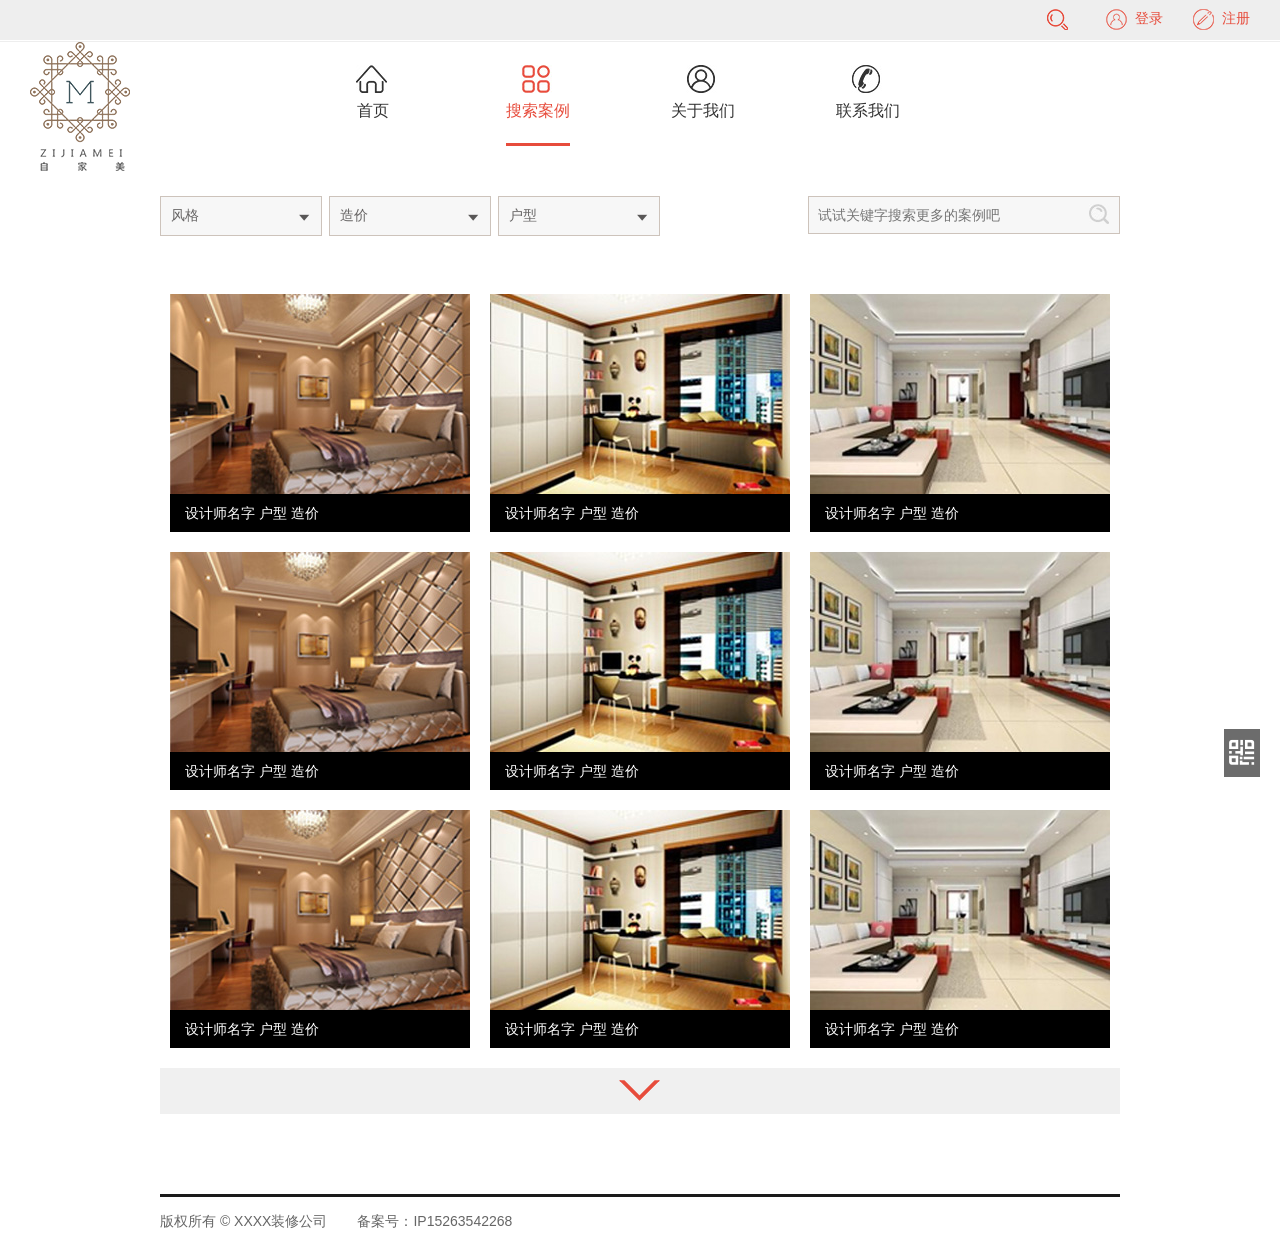
<file: DDN/WebRoot/anli.html>
<!DOCTYPE html>
<html>
<head>
<meta charset="utf-8">
<meta name="viewport" content="width=device-width, initial-scale=1.0, maximum-scale=1.0, user-scalable=0">
<title>案例搜索</title>
<link href="css/pc_css.css" rel="stylesheet" type="text/css" />
<link href="css/mobile_css.css" rel="stylesheet" type="text/css" />
<script src="js/jquery.min.js"></script>
<!-- Add fancyBox main JS and CSS files -->
<script type="text/javascript" src="js/jquery.fancybox.js"></script>
<link rel="stylesheet" type="text/css" href="css/jquery.fancybox.css" media="screen" />
<!--fancybox end-->

<!--enplaceholder-->
<script type="text/javascript" src="js/enplaceholder.js"></script>
<script type="text/javascript">
$(function(){
	$(".sousuoLink").click(function(){
		$(this).hide();
		$(this).next(".searchEm").show();
		})
	
	$(".jiazai").click(function(){
		$(".hideLi").fadeIn();
		})
		
		
		
    //登录注册弹出层
	$('.fancybox').fancybox(
	{
		closeBtn  : false
		}
	);
	
	//调用placeholder
	//通过value模拟placeholder
	$('input,textarea').placeholder();
	//通过插入元素模拟placeholder
	$('input,textarea').placeholder({isUseSpan:true});
		
    //登录注册tab切换
	$(".logTablist li").each(function(index, element) {
        $(this).click(function(){
			$(".logTablist li").removeClass("tabon");
			$(this).addClass("tabon");
			
			$(".logWrap").removeClass("logWrapShow");
			$(".logWrap").eq(index).addClass("logWrapShow");
			})
    });
	
	
	//鼠标划过，出现编辑图标
	$(".chakanCntBox01").hover(function(){
		$(this).find(".editIcon").fadeIn(200);
		},function(){
			$(this).find(".editIcon").fadeOut(200);
			})
	
	//
	$(".chakanCntBox02").hover(function(){
		$(this).find(".editIcon02").fadeIn(200);
		},function(){
			$(this).find(".editIcon02").fadeOut(200);
			})
	
	//
	$(".chakanCntBox03").hover(function(){
		$(this).find(".editIcon03").fadeIn(200);
		},function(){
			$(this).find(".editIcon03").fadeOut(200);
			})

	//
	$(".chakanCntBox05").hover(function(){
		$(this).find(".editIcon05").fadeIn(200);
		},function(){
			$(this).find(".editIcon05").fadeOut(200);
			})
	
	})
</script>

</head>

<body>
<!-- 代码开始 -->
<script type="text/javascript">
function b(){
	h = $(window).height();
	t = $(document).scrollTop();
	if(t > 100){
		$('#gotop').show();
	}else{
		$('#gotop').hide();
	}
}
$(document).ready(function(e) {
	b();
	$('#gotop').click(function(){
		$(document).scrollTop(0);	
	})
	$('#code').hover(function(){
			$(this).attr('id','code_hover');
			$('#code_img').show();
		},function(){
			$(this).attr('id','code');
			$('#code_img').hide();
	})
	
});

$(window).scroll(function(e){
	b();		
})
</script>
<div id="code"></div>
<div id="code_img"></div>
<a id="gotop" href="javascript:void(0)"></a>
<!-- 代码结束 -->

<div class="top">
	<ul>
    	<li  class="yinchang"><a href="#inline1" class="fancybox"><img src="images/zhuce.png" />注册</a></li>
        <li  class="yinchang"><a href="#inline1" class="fancybox"><img src="images/login.png" align="middle" width="21" height="21" />登录</a></li>
        <li style="padding-bottom:0;">
        	<a href="javascript:void(0)" class="sousuoLink"><img src="images/sousuo.png" /></a>
        	 <em class="clearfix searchEm">
    			<span><input type="text" placeholder="试试关键字搜索更多的案例吧" value=""></span>
        		<span><a href="#"><img src="images/sousuo02.jpg"></a></span>
   			 </em>
        </li>
    </ul>

</div>
<div class="logo"><img src="images/logo2.png" /></div>
<div class="nav">
	<ul>
    	<li><a href="index.html"><span class="title_icon"><img src="images/icon_index.jpg" /></span><span class="title">首页</span></a></li>
        <li><a href="anli.html"><span class="title_icon"><img src="images/icon_anli01.jpg" /></span><span class="title nav_xianshi">搜索案例</span></a></li>
        <li id="aboutus"><a href="index.html#anli_title02"><span class="title_icon"><img src="images/icon_about.jpg" /></span><span class="title">关于我们</span></a></li>
        <li id="contactus"><a href="index.html#anli_title03"><span class="title_icon"><img src="images/icon_contact.jpg" /></span><span class="title">联系我们</span></a></li>
    </ul>
</div>
<div class="xiala clearfix">
	<em class="clearfix">
    	<span class="anniu01"><input  type="text" placeholder="试试关键字搜索更多的案例吧" value="" /></span>
        <span class="anniu02"><a href="#"><img src="images/sousuo02.jpg" /></a></span>
    </em>
    <!--<ul>
    	<li>
        <input value="风格" class="select_txt_top" type="text" readonly="readonly" id="select_txt_top" onclick="showselectbottom()" />
        <input name="" type="text" class="select_but_top" value="v" readonly="readonly" id="select_but_top" onclick="showselectbottom();"/>
        
		<div style="clear:both;display:none;" id="selectbottom">
<input value="风格1" class="select_txt_center" type="text" readonly="readonly" onmouseover="showbgcolor(this);" onmouseout="hiddenbgcolor(this);" onclick="selected(this);"/>
<input value="风格2" class="select_txt_center" type="text" readonly="readonly" onmouseover="showbgcolor(this);" onmouseout="hiddenbgcolor(this);" onclick="selected(this);"/>
<input value="风格3" class="select_txt_center" type="text" readonly="readonly" onmouseover="showbgcolor(this);" onmouseout="hiddenbgcolor(this);" onclick="selected(this);"/>
<input value="风格4" class="select_txt_center select_txt_bottom" type="text" readonly="readonly" onmouseover="showbgcolor(this);" onmouseout="hiddenbgcolor(this);" onclick="selected(this);"/>
		</div>
        </li>
        
        
        <li>
        <input value="风格" class="select_txt_top02" type="text" readonly="readonly" id="select_txt_top02" onclick="showselectbottom02()" />
        <input name="" type="text" class="select_but_top" value="v" readonly="readonly" id="select_but_top02" onclick="showselectbottom02();"/>
        
		<div style="clear:both;display:none;" id="selectbottom02">
<input value="风格1" class="select_txt_center" type="text" readonly="readonly" onmouseover="showbgcolor(this);" onmouseout="hiddenbgcolor(this);" onclick="selected02(this);"/>
<input value="风格2" class="select_txt_center" type="text" readonly="readonly" onmouseover="showbgcolor(this);" onmouseout="hiddenbgcolor(this);" onclick="selected02(this);"/>
<input value="风格3" class="select_txt_center" type="text" readonly="readonly" onmouseover="showbgcolor(this);" onmouseout="hiddenbgcolor(this);" onclick="selected02(this);"/>
<input value="风格4" class="select_txt_center select_txt_bottom" type="text" readonly="readonly" onmouseover="showbgcolor(this);" onmouseout="hiddenbgcolor(this);" onclick="selected02(this);"/>
		</div>
        </li>
        
        
        <li>
        <input value="风格" class="select_txt_top03" type="text" readonly="readonly" id="select_txt_top03" onclick="showselectbottom03()" />
        <input name="" type="text" class="select_but_top" value="v" readonly="readonly" id="select_but_top03" onclick="showselectbottom03();"/>
        
		<div style="clear:both;display:none;" id="selectbottom03">
<input value="风格1" class="select_txt_center" type="text" readonly="readonly" onmouseover="showbgcolor(this);" onmouseout="hiddenbgcolor(this);" onclick="selected03(this);"/>
<input value="风格2" class="select_txt_center" type="text" readonly="readonly" onmouseover="showbgcolor(this);" onmouseout="hiddenbgcolor(this);" onclick="selected03(this);"/>
<input value="风格3" class="select_txt_center" type="text" readonly="readonly" onmouseover="showbgcolor(this);" onmouseout="hiddenbgcolor(this);" onclick="selected03(this);"/>
<input value="风格4" class="select_txt_center select_txt_bottom" type="text" readonly="readonly" onmouseover="showbgcolor(this);" onmouseout="hiddenbgcolor(this);" onclick="selected03(this);"/>
		</div>
        </li>
        
        
        
    </ul>-->
    
    <div class="payAddLine clearfix">
        	<a class="btn-select fl" id="btn_select"> 
            	<div class="btn-select-div clearfix">
                	<span class="cur-select">风格</span>
                	<span class="cur-select-icon"><img src="images/ico-arrow.png" width="11" height="7"/></span>
                </div>
                <select> 
                <option>风格1</option> 
                <option>风格2</option> 
                <option>风格3</option> 
                <option>风格4</option> 
                <option>风格5</option> 
                </select> 
           </a> 
           
           <a class="btn-select fl" id="btn_select02"> 
                <div class="btn-select-div clearfix">
                	<span class="cur-select">造价</span>
                	<span class="cur-select-icon"><img src="images/ico-arrow.png" width="11" height="7"/></span>
                </div>
                <select> 
                <option>造价1</option> 
                <option>造价2</option> 
                <option>造价3</option> 
                <option>造价4</option> 
                <option>造价5</option> 
                </select> 
           </a>
           
           <a class="btn-select fl" id="btn_select03"> 
                <div class="btn-select-div clearfix">
                	<span class="cur-select">户型</span>
                	<span class="cur-select-icon"><img src="images/ico-arrow.png" width="11" height="7"/></span>
                </div> 
                <select> 
                <option>户型1</option> 
                <option>户型2</option> 
                <option>户型3</option> 
                <option>户型4</option> 
                <option>户型5</option> 
                </select> 
           </a>
           
           <script type="text/javascript">
      
			   
			   var $$ = function (id) { 
					  return document.getElementById(id); 
					  } 
					  
					  window.onload = function () { 
					  var btnSelect = $$("btn_select");
					  var btnSelect02 = $$("btn_select02"); 
					  var btnSelect03 = $$("btn_select03");
					  
					  var curSelect = btnSelect.getElementsByTagName("span")[0]; 
					  var curSelect02 = btnSelect02.getElementsByTagName("span")[0];
					  var curSelect03 = btnSelect03.getElementsByTagName("span")[0];
					  
					  var oSelect = btnSelect.getElementsByTagName("select")[0]; 
					  var oSelect02 = btnSelect02.getElementsByTagName("select")[0];
					  var oSelect03 = btnSelect03.getElementsByTagName("select")[0];
					  
					  var aOption = btnSelect.getElementsByTagName("option");
					  var aOption02 = btnSelect02.getElementsByTagName("option");
					  var aOption03 = btnSelect03.getElementsByTagName("option");
					   
					  oSelect.onchange = function () { 
					  var text=oSelect.options[oSelect.selectedIndex].text; 
					  curSelect.innerHTML = text; 
					  } 
					  
					  oSelect02.onchange = function () { 
					  var text=oSelect02.options[oSelect02.selectedIndex].text; 
					  curSelect02.innerHTML = text; 
					  } 
					  
					  oSelect03.onchange = function () { 
					  var text=oSelect03.options[oSelect03.selectedIndex].text; 
					  curSelect03.innerHTML = text; 
					  } 
					  
					  } 
			   
			  
           </script>
        </div>
    
    
</div>
<div class="main_anli clearfix">
	<ul>
    	<li class="chakanCntBox05"><a href="javascript:void()"><img class="tupian2" src="images/img01.jpg" />
    	  <p>设计师名字 户型 造价</p></a>
          <a href="javascript:void(0)" class="editIcon05">
        	<img src="images/touxiang01.jpg"/>
          </a>
        </li>
      	<li class="chakanCntBox05"><a href="javascript:void()"><img class="tupian2" src="images/img02.jpg" />
    	  <p>设计师名字 户型 造价</p></a>
          <a href="javascript:void(0)" class="editIcon05">
        	<img src="images/touxiang01.jpg"/>
          </a>
        </li>
      	<li class="chakanCntBox05"><a href="javascript:void()"><img class="tupian2" src="images/img03.jpg" />
    	  <p>设计师名字 户型 造价</p></a>
          <a href="javascript:void(0)" class="editIcon05">
        	<img src="images/touxiang01.jpg"/>
          </a>
        </li>
      	<li class="chakanCntBox05"><a href="javascript:void()"><img class="tupian2" src="images/img01.jpg" />
    	  <p>设计师名字 户型 造价</p></a>
          <a href="javascript:void(0)" class="editIcon05">
        	<img src="images/touxiang01.jpg"/>
          </a>
        </li>
      	<li class="chakanCntBox05"><a href="javascript:void()"><img class="tupian2" src="images/img02.jpg" />
    	  <p>设计师名字 户型 造价</p></a>
          <a href="javascript:void(0)" class="editIcon05">
        	<img src="images/touxiang01.jpg"/>
          </a>
        </li>
      	<li class="chakanCntBox05"><a href="javascript:void()"><img class="tupian2" src="images/img03.jpg" />
    	  <p>设计师名字 户型 造价</p></a>
          <a href="javascript:void(0)" class="editIcon05">
        	<img src="images/touxiang01.jpg"/>
          </a>
        </li>
     	<li class="chakanCntBox05"><a href="javascript:void()"><img class="tupian2" src="images/img01.jpg" />
    	  <p>设计师名字 户型 造价</p></a>
          <a href="javascript:void(0)" class="editIcon05">
        	<img src="images/touxiang01.jpg"/>
          </a>
        </li>
      	<li class="chakanCntBox05"><a href="javascript:void()"><img class="tupian2" src="images/img02.jpg" />
    	  <p>设计师名字 户型 造价</p></a>
          <a href="javascript:void(0)" class="editIcon05">
        	<img src="images/touxiang01.jpg"/>
          </a>
        </li>
      	<li class="chakanCntBox05"><a href="javascript:void()"><img class="tupian2" src="images/img03.jpg" />
    	  <p>设计师名字 户型 造价</p></a>
          <a href="javascript:void(0)" class="editIcon05">
        	<img src="images/touxiang01.jpg"/>
          </a>
        </li>
          
        
        <li class="chakanCntBox05 hideLi"><a href="javascript:void()"><img class="tupian2" src="images/img01.jpg" />
    	  <p>设计师名字 户型 造价</p></a>
          <a href="javascript:void(0)" class="editIcon05">
        	<img src="images/touxiang01.jpg"/>
          </a>
        </li>
      	 <li class="chakanCntBox05 hideLi"><a href="javascript:void()"><img class="tupian2" src="images/img02.jpg" />
    	  <p>设计师名字 户型 造价</p></a>
          <a href="javascript:void(0)" class="editIcon05">
        	<img src="images/touxiang01.jpg"/>
          </a>
        </li>
      	 <li class="chakanCntBox05 hideLi"><a href="javascript:void()"><img class="tupian2" src="images/img03.jpg" />
    	  <p>设计师名字 户型 造价</p></a>
          <a href="javascript:void(0)" class="editIcon05">
        	<img src="images/touxiang01.jpg"/>
          </a>
        </li>
      	<li class="chakanCntBox05 hideLi"><a href="javascript:void()"><img class="tupian2" src="images/img01.jpg" />
    	  <p>设计师名字 户型 造价</p></a>
          <a href="javascript:void(0)" class="editIcon05">
        	<img src="images/touxiang01.jpg"/>
          </a>
        </li>
      	 <li class="chakanCntBox05 hideLi"><a href="javascript:void()"><img class="tupian2" src="images/img02.jpg" />
    	  <p>设计师名字 户型 造价</p></a>
          <a href="javascript:void(0)" class="editIcon05">
        	<img src="images/touxiang01.jpg"/>
          </a>
        </li>
      	 <li class="chakanCntBox05 hideLi"><a href="javascript:void()"><img class="tupian2" src="images/img03.jpg" />
    	  <p>设计师名字 户型 造价</p></a>
          <a href="javascript:void(0)" class="editIcon05">
        	<img src="images/touxiang01.jpg"/>
          </a>
        </li>
     	<li class="chakanCntBox05 hideLi"><a href="javascript:void()"><img src="images/img01.jpg" />
    	  <p>设计师名字 户型 造价</p></a>
          <a href="javascript:void(0)" class="editIcon05">
        	<img src="images/touxiang01.jpg"/>
          </a>
        </li>
      	 <li class="chakanCntBox05 hideLi"><a href="javascript:void()"><img class="tupian2" src="images/img02.jpg" />
    	  <p>设计师名字 户型 造价</p></a>
          <a href="javascript:void(0)" class="editIcon05">
        	<img src="images/touxiang01.jpg"/>
          </a>
        </li>
      	 <li class="chakanCntBox05 hideLi"><a href="javascript:void()"><img class="tupian2" src="images/img03.jpg" />
    	  <p>设计师名字 户型 造价</p></a>
          <a href="javascript:void(0)" class="editIcon05">
        	<img src="images/touxiang01.jpg"/>
          </a>
        </li>
    </ul>
</div>
<div class="jiazai"><a href="javascript:void(0)"><img src="images/jiazai.png" /></a></div>

<div class="footer"><span>版权所有 © XXXX装修公司</span><span>备案号：IP15263542268</span></div>

<!--下拉选择框-->
<script type="text/javascript">
var bottombgcolor='#f7f7f7';//鼠标移动到下拉菜单后的背景颜色
function $_(sid){return document.getElementById(sid);}
function showbgcolor(obj)
{
	obj.style.backgroundColor=bottombgcolor;
}
function hiddenbgcolor(obj)
{
	obj.style.backgroundColor='';
}
function showselectbottom()
{
	$_('selectbottom').style.display='';
}
function selected(obj)
{
	$_('select_txt_top').value=obj.value;
	$_('selectbottom').style.display='none';
}


function showselectbottom02()
{
	$_('selectbottom02').style.display='';
}
function selected02(obj)
{
	$_('select_txt_top02').value=obj.value;
	$_('selectbottom02').style.display='none';
}


function showselectbottom03()
{
	$_('selectbottom03').style.display='';
}
function selected03(obj)
{
	$_('select_txt_top03').value=obj.value;
	$_('selectbottom03').style.display='none';
}

</script>



<!--登录注册弹出层-->
<div id="inline1" style="width:390px;display: none;">
		<ul class="logTablist clearfix">
        	<li class="tabon">
            	<a href="javascript:void(0)">登录</a>
            </li>
            <li style="mgr0">
            	<a href="javascript:void(0)">注册</a>
            </li>
        </ul>
        
        <div class="logWrap logWrapShow">
        	<input placeholder="用户名" type="text" class="inputType" />
            <input placeholder="密码" type="text" class="inputType" />
            <div class="logForgets"><a href="javascript:void(0)">忘记密码？</a></div>
            <input type="submit" value="登录" class="inputSmt" />
        </div>
        
        <div class="logWrap">
        	<input placeholder="手机号" type="text" class="inputType" />
            <input placeholder="验证码" type="text" class="inputType" />
            <input placeholder="邀请码" type="text" class="inputType" />
            <input type="submit" value="提交" class="inputSmt" />
        </div>
        
     
</div>


</body>
</html>
</file>
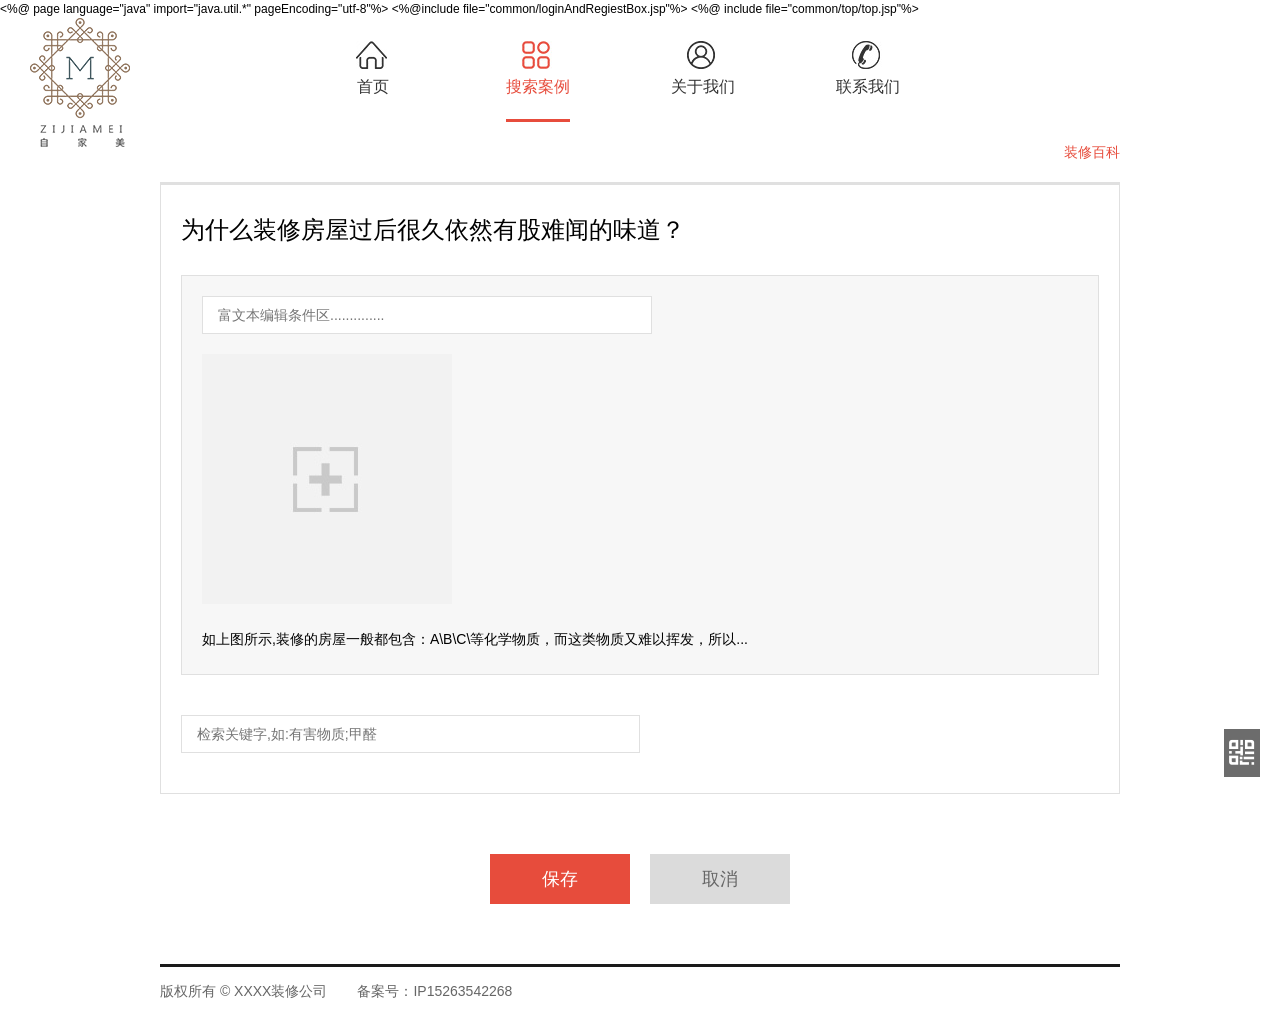
<file: DDN/WebRoot/encyclopediaSave.html>
<%@ page language="java" import="java.util.*" pageEncoding="utf-8"%>
<!DOCTYPE html>
<html>
<head>
<title>装修百科</title>
<link href="css/pc_css.css" rel="stylesheet" type="text/css" />
<link href="css/mobile_css.css" rel="stylesheet" type="text/css" />

<script src="js/jquery.min.js"></script>

<!--后台交互-->
<script type="text/javascript" src="res/pcm/pcm.src.js"></script>
<!--后台交互 end-->

<!-- Add fancyBox main JS and CSS files -->
<script type="text/javascript" src="js/jquery.fancybox.js"></script>
<link rel="stylesheet" type="text/css" href="css/jquery.fancybox.css" media="screen" />
<!--fancybox end-->

<!--enplaceholder-->
<script type="text/javascript" src="js/enplaceholder.js"></script>
<script type="text/javascript">
$(function(){
	$(".sousuoLink").click(function(){
		$(this).hide();
		$(this).next(".searchEm").show();
		});
	
	$(".jiazai").click(function(){
		$(".hideLi").fadeIn();
		});
		
		
		
    //登录注册弹出层
	$('.fancybox').fancybox(
	{
		closeBtn  : false
		}
	);
	
	//调用placeholder
	//通过value模拟placeholder
	$('input,textarea').placeholder();
	//通过插入元素模拟placeholder
	$('input,textarea').placeholder({isUseSpan:true});
		
    //登录注册tab切换
	$(".logTablist li").each(function(index, element) {
        $(this).click(function(){
			$(".logTablist li").removeClass("tabon");
			$(this).addClass("tabon");
			
			$(".logWrap").removeClass("logWrapShow");
			$(".logWrap").eq(index).addClass("logWrapShow");
			});
    });
	
	
	});
</script>
</head>

<body>
<!-- 登录注册弹出框模块  -->
	<%@include file="common/loginAndRegiestBox.jsp"%>
	<!-- 登录注册弹出框模块 end -->
<!-- 代码开始 -->
<script type="text/javascript">
function b(){
	h = $(window).height();
	t = $(document).scrollTop();
	if(t > 100){
		$('#gotop').show();
	}else{
		$('#gotop').hide();
	}
}
$(document).ready(function(e) {
	b();
	$('#gotop').click(function(){
		$(document).scrollTop(0);	
	});
	$('#code').hover(function(){
			$(this).attr('id','code_hover');
			$('#code_img').show();
		},function(){
			$(this).attr('id','code');
			$('#code_img').hide();
	});
	
});

$(window).scroll(function(e){
	b();		
});
</script>
<div id="code"></div>
<div id="code_img"></div>
<a id="gotop" href="javascript:void(0)"></a>
<!-- 代码结束 -->

<!-- 顶部模块 -->
	<%@ include file="common/top/top.jsp"%>
	<!-- 顶部模块  end -->
<div class="logo"><img src="images/logo2.png" /></div>
<div class="nav">
	<ul>
    	<li><a href="index.html"><span class="title_icon"><img src="images/icon_index.jpg" /></span><span class="title">首页</span></a></li>
        <li><a href="anli.html"><span class="title_icon"><img src="images/icon_anli01.jpg" /></span><span class="title nav_xianshi">搜索案例</span></a></li>
        <li id="aboutus"><a href="index.html#anli_title02"><span class="title_icon"><img src="images/icon_about.jpg" /></span><span class="title">关于我们</span></a></li>
        <li id="contactus"><a href="index.html#anli_title03"><span class="title_icon"><img src="images/icon_contact.jpg" /></span><span class="title">联系我们</span></a></li>
    </ul>
</div>
<div class="baike_title"><a href="#">装修百科</a></div>
<div class="baike_main clearfix">
	<h1>为什么装修房屋过后很久依然有股难闻的味道？</h1>
  <div class="baike_main_mid_bianji">
    <input name="" type="text" placeholder="富文本编辑条件区.............." />
    <span><img src="images/shangchuan.jpg" /></span>
    <span>如上图所示,装修的房屋一般都包含：A\B\C\等化学物质，而这类物质又难以挥发，所以...</span>
    </div>
    <div class="sousuo">
    	<input name="" type="text" placeholder="检索关键字,如:有害物质;甲醛" />
    </div>
</div>
<div class="baocun clearfix">
	<ul>
    	<li><a  class="xuanzhong" href="javascript:void()">保存</a></li>
        <li><a href="javascript:void()">取消</a></li>
    </ul>
</div>
<div class="footer"><span>版权所有 © XXXX装修公司</span><span>备案号：IP15263542268</span></div>


</body>
</html>
</file>
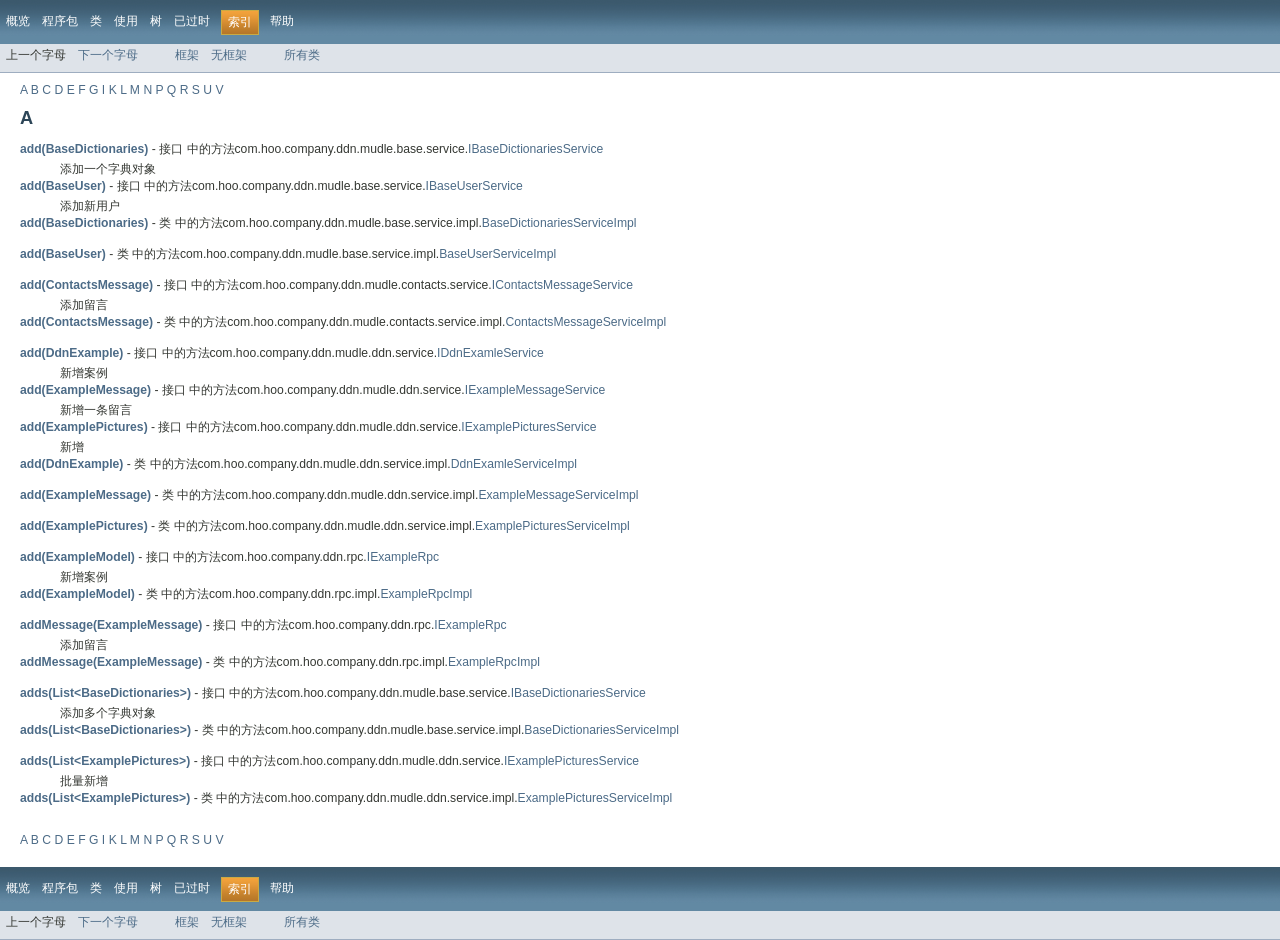
<file: DDN/doc/index-files/index-1.html>
<!DOCTYPE HTML PUBLIC "-//W3C//DTD HTML 4.01 Transitional//EN" "http://www.w3.org/TR/html4/loose.dtd">
<!-- NewPage -->
<html lang="zh">
<head>
<!-- Generated by javadoc (version 1.7.0_10) on Mon Oct 19 22:03:50 CST 2015 -->
<meta http-equiv="Content-Type" content="text/html" charset="UTF-8">
<title>A - 索引</title>
<meta name="date" content="2015-10-19">
<link rel="stylesheet" type="text/css" href="../stylesheet.css" title="Style">
</head>
<body>
<script type="text/javascript"><!--
    if (location.href.indexOf('is-external=true') == -1) {
        parent.document.title="A - 索引";
    }
//-->
</script>
<noscript>
<div>您的浏览器已禁用 JavaScript。</div>
</noscript>
<!-- ========= START OF TOP NAVBAR ======= -->
<div class="topNav"><a name="navbar_top">
<!--   -->
</a><a href="#skip-navbar_top" title="跳过导航链接"></a><a name="navbar_top_firstrow">
<!--   -->
</a>
<ul class="navList" title="导航">
<li><a href="../overview-summary.html">概览</a></li>
<li>程序包</li>
<li>类</li>
<li>使用</li>
<li><a href="../overview-tree.html">树</a></li>
<li><a href="../deprecated-list.html">已过时</a></li>
<li class="navBarCell1Rev">索引</li>
<li><a href="../help-doc.html">帮助</a></li>
</ul>
</div>
<div class="subNav">
<ul class="navList">
<li>上一个字母</li>
<li><a href="index-2.html">下一个字母</a></li>
</ul>
<ul class="navList">
<li><a href="../index.html?index-filesindex-1.html" target="_top">框架</a></li>
<li><a href="index-1.html" target="_top">无框架</a></li>
</ul>
<ul class="navList" id="allclasses_navbar_top">
<li><a href="../allclasses-noframe.html">所有类</a></li>
</ul>
<div>
<script type="text/javascript"><!--
  allClassesLink = document.getElementById("allclasses_navbar_top");
  if(window==top) {
    allClassesLink.style.display = "block";
  }
  else {
    allClassesLink.style.display = "none";
  }
  //-->
</script>
</div>
<a name="skip-navbar_top">
<!--   -->
</a></div>
<!-- ========= END OF TOP NAVBAR ========= -->
<div class="contentContainer"><a href="index-1.html">A</a>&nbsp;<a href="index-2.html">B</a>&nbsp;<a href="index-3.html">C</a>&nbsp;<a href="index-4.html">D</a>&nbsp;<a href="index-5.html">E</a>&nbsp;<a href="index-6.html">F</a>&nbsp;<a href="index-7.html">G</a>&nbsp;<a href="index-8.html">I</a>&nbsp;<a href="index-9.html">K</a>&nbsp;<a href="index-10.html">L</a>&nbsp;<a href="index-11.html">M</a>&nbsp;<a href="index-12.html">N</a>&nbsp;<a href="index-13.html">P</a>&nbsp;<a href="index-14.html">Q</a>&nbsp;<a href="index-15.html">R</a>&nbsp;<a href="index-16.html">S</a>&nbsp;<a href="index-17.html">U</a>&nbsp;<a href="index-18.html">V</a>&nbsp;<a name="_A_">
<!--   -->
</a>
<h2 class="title">A</h2>
<dl>
<dt><span class="strong"><a href="../com/hoo/company/ddn/mudle/base/service/IBaseDictionariesService.html#add(com.hoo.company.ddn.mudle.base.entity.BaseDictionaries)">add(BaseDictionaries)</a></span> - 接口 中的方法com.hoo.company.ddn.mudle.base.service.<a href="../com/hoo/company/ddn/mudle/base/service/IBaseDictionariesService.html" title="com.hoo.company.ddn.mudle.base.service中的接口">IBaseDictionariesService</a></dt>
<dd>
<div class="block">添加一个字典对象</div>
</dd>
<dt><span class="strong"><a href="../com/hoo/company/ddn/mudle/base/service/IBaseUserService.html#add(com.hoo.company.ddn.mudle.base.entity.BaseUser)">add(BaseUser)</a></span> - 接口 中的方法com.hoo.company.ddn.mudle.base.service.<a href="../com/hoo/company/ddn/mudle/base/service/IBaseUserService.html" title="com.hoo.company.ddn.mudle.base.service中的接口">IBaseUserService</a></dt>
<dd>
<div class="block">添加新用户</div>
</dd>
<dt><span class="strong"><a href="../com/hoo/company/ddn/mudle/base/service/impl/BaseDictionariesServiceImpl.html#add(com.hoo.company.ddn.mudle.base.entity.BaseDictionaries)">add(BaseDictionaries)</a></span> - 类 中的方法com.hoo.company.ddn.mudle.base.service.impl.<a href="../com/hoo/company/ddn/mudle/base/service/impl/BaseDictionariesServiceImpl.html" title="com.hoo.company.ddn.mudle.base.service.impl中的类">BaseDictionariesServiceImpl</a></dt>
<dd>&nbsp;</dd>
<dt><span class="strong"><a href="../com/hoo/company/ddn/mudle/base/service/impl/BaseUserServiceImpl.html#add(com.hoo.company.ddn.mudle.base.entity.BaseUser)">add(BaseUser)</a></span> - 类 中的方法com.hoo.company.ddn.mudle.base.service.impl.<a href="../com/hoo/company/ddn/mudle/base/service/impl/BaseUserServiceImpl.html" title="com.hoo.company.ddn.mudle.base.service.impl中的类">BaseUserServiceImpl</a></dt>
<dd>&nbsp;</dd>
<dt><span class="strong"><a href="../com/hoo/company/ddn/mudle/contacts/service/IContactsMessageService.html#add(com.hoo.company.ddn.mudle.contacts.entity.ContactsMessage)">add(ContactsMessage)</a></span> - 接口 中的方法com.hoo.company.ddn.mudle.contacts.service.<a href="../com/hoo/company/ddn/mudle/contacts/service/IContactsMessageService.html" title="com.hoo.company.ddn.mudle.contacts.service中的接口">IContactsMessageService</a></dt>
<dd>
<div class="block">添加留言</div>
</dd>
<dt><span class="strong"><a href="../com/hoo/company/ddn/mudle/contacts/service/impl/ContactsMessageServiceImpl.html#add(com.hoo.company.ddn.mudle.contacts.entity.ContactsMessage)">add(ContactsMessage)</a></span> - 类 中的方法com.hoo.company.ddn.mudle.contacts.service.impl.<a href="../com/hoo/company/ddn/mudle/contacts/service/impl/ContactsMessageServiceImpl.html" title="com.hoo.company.ddn.mudle.contacts.service.impl中的类">ContactsMessageServiceImpl</a></dt>
<dd>&nbsp;</dd>
<dt><span class="strong"><a href="../com/hoo/company/ddn/mudle/ddn/service/IDdnExamleService.html#add(com.hoo.company.ddn.mudle.ddn.entity.DdnExample)">add(DdnExample)</a></span> - 接口 中的方法com.hoo.company.ddn.mudle.ddn.service.<a href="../com/hoo/company/ddn/mudle/ddn/service/IDdnExamleService.html" title="com.hoo.company.ddn.mudle.ddn.service中的接口">IDdnExamleService</a></dt>
<dd>
<div class="block">新增案例</div>
</dd>
<dt><span class="strong"><a href="../com/hoo/company/ddn/mudle/ddn/service/IExampleMessageService.html#add(com.hoo.company.ddn.mudle.ddn.entity.ExampleMessage)">add(ExampleMessage)</a></span> - 接口 中的方法com.hoo.company.ddn.mudle.ddn.service.<a href="../com/hoo/company/ddn/mudle/ddn/service/IExampleMessageService.html" title="com.hoo.company.ddn.mudle.ddn.service中的接口">IExampleMessageService</a></dt>
<dd>
<div class="block">新增一条留言</div>
</dd>
<dt><span class="strong"><a href="../com/hoo/company/ddn/mudle/ddn/service/IExamplePicturesService.html#add(com.hoo.company.ddn.mudle.ddn.entity.ExamplePictures)">add(ExamplePictures)</a></span> - 接口 中的方法com.hoo.company.ddn.mudle.ddn.service.<a href="../com/hoo/company/ddn/mudle/ddn/service/IExamplePicturesService.html" title="com.hoo.company.ddn.mudle.ddn.service中的接口">IExamplePicturesService</a></dt>
<dd>
<div class="block">新增</div>
</dd>
<dt><span class="strong"><a href="../com/hoo/company/ddn/mudle/ddn/service/impl/DdnExamleServiceImpl.html#add(com.hoo.company.ddn.mudle.ddn.entity.DdnExample)">add(DdnExample)</a></span> - 类 中的方法com.hoo.company.ddn.mudle.ddn.service.impl.<a href="../com/hoo/company/ddn/mudle/ddn/service/impl/DdnExamleServiceImpl.html" title="com.hoo.company.ddn.mudle.ddn.service.impl中的类">DdnExamleServiceImpl</a></dt>
<dd>&nbsp;</dd>
<dt><span class="strong"><a href="../com/hoo/company/ddn/mudle/ddn/service/impl/ExampleMessageServiceImpl.html#add(com.hoo.company.ddn.mudle.ddn.entity.ExampleMessage)">add(ExampleMessage)</a></span> - 类 中的方法com.hoo.company.ddn.mudle.ddn.service.impl.<a href="../com/hoo/company/ddn/mudle/ddn/service/impl/ExampleMessageServiceImpl.html" title="com.hoo.company.ddn.mudle.ddn.service.impl中的类">ExampleMessageServiceImpl</a></dt>
<dd>&nbsp;</dd>
<dt><span class="strong"><a href="../com/hoo/company/ddn/mudle/ddn/service/impl/ExamplePicturesServiceImpl.html#add(com.hoo.company.ddn.mudle.ddn.entity.ExamplePictures)">add(ExamplePictures)</a></span> - 类 中的方法com.hoo.company.ddn.mudle.ddn.service.impl.<a href="../com/hoo/company/ddn/mudle/ddn/service/impl/ExamplePicturesServiceImpl.html" title="com.hoo.company.ddn.mudle.ddn.service.impl中的类">ExamplePicturesServiceImpl</a></dt>
<dd>&nbsp;</dd>
<dt><span class="strong"><a href="../com/hoo/company/ddn/rpc/IExampleRpc.html#add(com.hoo.company.ddn.mudle.ddn.model.ExampleModel)">add(ExampleModel)</a></span> - 接口 中的方法com.hoo.company.ddn.rpc.<a href="../com/hoo/company/ddn/rpc/IExampleRpc.html" title="com.hoo.company.ddn.rpc中的接口">IExampleRpc</a></dt>
<dd>
<div class="block">新增案例</div>
</dd>
<dt><span class="strong"><a href="../com/hoo/company/ddn/rpc/impl/ExampleRpcImpl.html#add(com.hoo.company.ddn.mudle.ddn.model.ExampleModel)">add(ExampleModel)</a></span> - 类 中的方法com.hoo.company.ddn.rpc.impl.<a href="../com/hoo/company/ddn/rpc/impl/ExampleRpcImpl.html" title="com.hoo.company.ddn.rpc.impl中的类">ExampleRpcImpl</a></dt>
<dd>&nbsp;</dd>
<dt><span class="strong"><a href="../com/hoo/company/ddn/rpc/IExampleRpc.html#addMessage(com.hoo.company.ddn.mudle.ddn.entity.ExampleMessage)">addMessage(ExampleMessage)</a></span> - 接口 中的方法com.hoo.company.ddn.rpc.<a href="../com/hoo/company/ddn/rpc/IExampleRpc.html" title="com.hoo.company.ddn.rpc中的接口">IExampleRpc</a></dt>
<dd>
<div class="block">添加留言</div>
</dd>
<dt><span class="strong"><a href="../com/hoo/company/ddn/rpc/impl/ExampleRpcImpl.html#addMessage(com.hoo.company.ddn.mudle.ddn.entity.ExampleMessage)">addMessage(ExampleMessage)</a></span> - 类 中的方法com.hoo.company.ddn.rpc.impl.<a href="../com/hoo/company/ddn/rpc/impl/ExampleRpcImpl.html" title="com.hoo.company.ddn.rpc.impl中的类">ExampleRpcImpl</a></dt>
<dd>&nbsp;</dd>
<dt><span class="strong"><a href="../com/hoo/company/ddn/mudle/base/service/IBaseDictionariesService.html#adds(java.util.List)">adds(List&lt;BaseDictionaries&gt;)</a></span> - 接口 中的方法com.hoo.company.ddn.mudle.base.service.<a href="../com/hoo/company/ddn/mudle/base/service/IBaseDictionariesService.html" title="com.hoo.company.ddn.mudle.base.service中的接口">IBaseDictionariesService</a></dt>
<dd>
<div class="block">添加多个字典对象</div>
</dd>
<dt><span class="strong"><a href="../com/hoo/company/ddn/mudle/base/service/impl/BaseDictionariesServiceImpl.html#adds(java.util.List)">adds(List&lt;BaseDictionaries&gt;)</a></span> - 类 中的方法com.hoo.company.ddn.mudle.base.service.impl.<a href="../com/hoo/company/ddn/mudle/base/service/impl/BaseDictionariesServiceImpl.html" title="com.hoo.company.ddn.mudle.base.service.impl中的类">BaseDictionariesServiceImpl</a></dt>
<dd>&nbsp;</dd>
<dt><span class="strong"><a href="../com/hoo/company/ddn/mudle/ddn/service/IExamplePicturesService.html#adds(java.util.List)">adds(List&lt;ExamplePictures&gt;)</a></span> - 接口 中的方法com.hoo.company.ddn.mudle.ddn.service.<a href="../com/hoo/company/ddn/mudle/ddn/service/IExamplePicturesService.html" title="com.hoo.company.ddn.mudle.ddn.service中的接口">IExamplePicturesService</a></dt>
<dd>
<div class="block">批量新增</div>
</dd>
<dt><span class="strong"><a href="../com/hoo/company/ddn/mudle/ddn/service/impl/ExamplePicturesServiceImpl.html#adds(java.util.List)">adds(List&lt;ExamplePictures&gt;)</a></span> - 类 中的方法com.hoo.company.ddn.mudle.ddn.service.impl.<a href="../com/hoo/company/ddn/mudle/ddn/service/impl/ExamplePicturesServiceImpl.html" title="com.hoo.company.ddn.mudle.ddn.service.impl中的类">ExamplePicturesServiceImpl</a></dt>
<dd>&nbsp;</dd>
</dl>
<a href="index-1.html">A</a>&nbsp;<a href="index-2.html">B</a>&nbsp;<a href="index-3.html">C</a>&nbsp;<a href="index-4.html">D</a>&nbsp;<a href="index-5.html">E</a>&nbsp;<a href="index-6.html">F</a>&nbsp;<a href="index-7.html">G</a>&nbsp;<a href="index-8.html">I</a>&nbsp;<a href="index-9.html">K</a>&nbsp;<a href="index-10.html">L</a>&nbsp;<a href="index-11.html">M</a>&nbsp;<a href="index-12.html">N</a>&nbsp;<a href="index-13.html">P</a>&nbsp;<a href="index-14.html">Q</a>&nbsp;<a href="index-15.html">R</a>&nbsp;<a href="index-16.html">S</a>&nbsp;<a href="index-17.html">U</a>&nbsp;<a href="index-18.html">V</a>&nbsp;</div>
<!-- ======= START OF BOTTOM NAVBAR ====== -->
<div class="bottomNav"><a name="navbar_bottom">
<!--   -->
</a><a href="#skip-navbar_bottom" title="跳过导航链接"></a><a name="navbar_bottom_firstrow">
<!--   -->
</a>
<ul class="navList" title="导航">
<li><a href="../overview-summary.html">概览</a></li>
<li>程序包</li>
<li>类</li>
<li>使用</li>
<li><a href="../overview-tree.html">树</a></li>
<li><a href="../deprecated-list.html">已过时</a></li>
<li class="navBarCell1Rev">索引</li>
<li><a href="../help-doc.html">帮助</a></li>
</ul>
</div>
<div class="subNav">
<ul class="navList">
<li>上一个字母</li>
<li><a href="index-2.html">下一个字母</a></li>
</ul>
<ul class="navList">
<li><a href="../index.html?index-filesindex-1.html" target="_top">框架</a></li>
<li><a href="index-1.html" target="_top">无框架</a></li>
</ul>
<ul class="navList" id="allclasses_navbar_bottom">
<li><a href="../allclasses-noframe.html">所有类</a></li>
</ul>
<div>
<script type="text/javascript"><!--
  allClassesLink = document.getElementById("allclasses_navbar_bottom");
  if(window==top) {
    allClassesLink.style.display = "block";
  }
  else {
    allClassesLink.style.display = "none";
  }
  //-->
</script>
</div>
<a name="skip-navbar_bottom">
<!--   -->
</a></div>
<!-- ======== END OF BOTTOM NAVBAR ======= -->
</body>
</html>
</file>
<file: DDN/doc/stylesheet.css>
/* Javadoc style sheet */
/*
Overall document style
*/
body {
    background-color:#ffffff;
    color:#353833;
    font-family:Arial, Helvetica, sans-serif;
    font-size:76%;
    margin:0;
}
a:link, a:visited {
    text-decoration:none;
    color:#4c6b87;
}
a:hover, a:focus {
    text-decoration:none;
    color:#bb7a2a;
}
a:active {
    text-decoration:none;
    color:#4c6b87;
}
a[name] {
    color:#353833;
}
a[name]:hover {
    text-decoration:none;
    color:#353833;
}
pre {
    font-size:1.3em;
}
h1 {
    font-size:1.8em;
}
h2 {
    font-size:1.5em;
}
h3 {
    font-size:1.4em;
}
h4 {
    font-size:1.3em;
}
h5 {
    font-size:1.2em;
}
h6 {
    font-size:1.1em;
}
ul {
    list-style-type:disc;
}
code, tt {
    font-size:1.2em;
}
dt code {
    font-size:1.2em;
}
table tr td dt code {
    font-size:1.2em;
    vertical-align:top;
}
sup {
    font-size:.6em;
}
/*
Document title and Copyright styles
*/
.clear {
    clear:both;
    height:0px;
    overflow:hidden;
}
.aboutLanguage {
    float:right;
    padding:0px 21px;
    font-size:.8em;
    z-index:200;
    margin-top:-7px;
}
.legalCopy {
    margin-left:.5em;
}
.bar a, .bar a:link, .bar a:visited, .bar a:active {
    color:#FFFFFF;
    text-decoration:none;
}
.bar a:hover, .bar a:focus {
    color:#bb7a2a;
}
.tab {
    background-color:#0066FF;
    background-image:url(resources/titlebar.gif);
    background-position:left top;
    background-repeat:no-repeat;
    color:#ffffff;
    padding:8px;
    width:5em;
    font-weight:bold;
}
/*
Navigation bar styles
*/
.bar {
    background-image:url(resources/background.gif);
    background-repeat:repeat-x;
    color:#FFFFFF;
    padding:.8em .5em .4em .8em;
    height:auto;/*height:1.8em;*/
    font-size:1em;
    margin:0;
}
.topNav {
    background-image:url(resources/background.gif);
    background-repeat:repeat-x;
    color:#FFFFFF;
    float:left;
    padding:0;
    width:100%;
    clear:right;
    height:2.8em;
    padding-top:10px;
    overflow:hidden;
}
.bottomNav {
    margin-top:10px;
    background-image:url(resources/background.gif);
    background-repeat:repeat-x;
    color:#FFFFFF;
    float:left;
    padding:0;
    width:100%;
    clear:right;
    height:2.8em;
    padding-top:10px;
    overflow:hidden;
}
.subNav {
    background-color:#dee3e9;
    border-bottom:1px solid #9eadc0;
    float:left;
    width:100%;
    overflow:hidden;
}
.subNav div {
    clear:left;
    float:left;
    padding:0 0 5px 6px;
}
ul.navList, ul.subNavList {
    float:left;
    margin:0 25px 0 0;
    padding:0;
}
ul.navList li{
    list-style:none;
    float:left;
    padding:3px 6px;
}
ul.subNavList li{
    list-style:none;
    float:left;
    font-size:90%;
}
.topNav a:link, .topNav a:active, .topNav a:visited, .bottomNav a:link, .bottomNav a:active, .bottomNav a:visited {
    color:#FFFFFF;
    text-decoration:none;
}
.topNav a:hover, .bottomNav a:hover {
    text-decoration:none;
    color:#bb7a2a;
}
.navBarCell1Rev {
    background-image:url(resources/tab.gif);
    background-color:#a88834;
    color:#FFFFFF;
    margin: auto 5px;
    border:1px solid #c9aa44;
}
/*
Page header and footer styles
*/
.header, .footer {
    clear:both;
    margin:0 20px;
    padding:5px 0 0 0;
}
.indexHeader {
    margin:10px;
    position:relative;
}
.indexHeader h1 {
    font-size:1.3em;
}
.title {
    color:#2c4557;
    margin:10px 0;
}
.subTitle {
    margin:5px 0 0 0;
}
.header ul {
    margin:0 0 25px 0;
    padding:0;
}
.footer ul {
    margin:20px 0 5px 0;
}
.header ul li, .footer ul li {
    list-style:none;
    font-size:1.2em;
}
/*
Heading styles
*/
div.details ul.blockList ul.blockList ul.blockList li.blockList h4, div.details ul.blockList ul.blockList ul.blockListLast li.blockList h4 {
    background-color:#dee3e9;
    border-top:1px solid #9eadc0;
    border-bottom:1px solid #9eadc0;
    margin:0 0 6px -8px;
    padding:2px 5px;
}
ul.blockList ul.blockList ul.blockList li.blockList h3 {
    background-color:#dee3e9;
    border-top:1px solid #9eadc0;
    border-bottom:1px solid #9eadc0;
    margin:0 0 6px -8px;
    padding:2px 5px;
}
ul.blockList ul.blockList li.blockList h3 {
    padding:0;
    margin:15px 0;
}
ul.blockList li.blockList h2 {
    padding:0px 0 20px 0;
}
/*
Page layout container styles
*/
.contentContainer, .sourceContainer, .classUseContainer, .serializedFormContainer, .constantValuesContainer {
    clear:both;
    padding:10px 20px;
    position:relative;
}
.indexContainer {
    margin:10px;
    position:relative;
    font-size:1.0em;
}
.indexContainer h2 {
    font-size:1.1em;
    padding:0 0 3px 0;
}
.indexContainer ul {
    margin:0;
    padding:0;
}
.indexContainer ul li {
    list-style:none;
}
.contentContainer .description dl dt, .contentContainer .details dl dt, .serializedFormContainer dl dt {
    font-size:1.1em;
    font-weight:bold;
    margin:10px 0 0 0;
    color:#4E4E4E;
}
.contentContainer .description dl dd, .contentContainer .details dl dd, .serializedFormContainer dl dd {
    margin:10px 0 10px 20px;
}
.serializedFormContainer dl.nameValue dt {
    margin-left:1px;
    font-size:1.1em;
    display:inline;
    font-weight:bold;
}
.serializedFormContainer dl.nameValue dd {
    margin:0 0 0 1px;
    font-size:1.1em;
    display:inline;
}
/*
List styles
*/
ul.horizontal li {
    display:inline;
    font-size:0.9em;
}
ul.inheritance {
    margin:0;
    padding:0;
}
ul.inheritance li {
    display:inline;
    list-style:none;
}
ul.inheritance li ul.inheritance {
    margin-left:15px;
    padding-left:15px;
    padding-top:1px;
}
ul.blockList, ul.blockListLast {
    margin:10px 0 10px 0;
    padding:0;
}
ul.blockList li.blockList, ul.blockListLast li.blockList {
    list-style:none;
    margin-bottom:25px;
}
ul.blockList ul.blockList li.blockList, ul.blockList ul.blockListLast li.blockList {
    padding:0px 20px 5px 10px;
    border:1px solid #9eadc0;
    background-color:#f9f9f9;
}
ul.blockList ul.blockList ul.blockList li.blockList, ul.blockList ul.blockList ul.blockListLast li.blockList {
    padding:0 0 5px 8px;
    background-color:#ffffff;
    border:1px solid #9eadc0;
    border-top:none;
}
ul.blockList ul.blockList ul.blockList ul.blockList li.blockList {
    margin-left:0;
    padding-left:0;
    padding-bottom:15px;
    border:none;
    border-bottom:1px solid #9eadc0;
}
ul.blockList ul.blockList ul.blockList ul.blockList li.blockListLast {
    list-style:none;
    border-bottom:none;
    padding-bottom:0;
}
table tr td dl, table tr td dl dt, table tr td dl dd {
    margin-top:0;
    margin-bottom:1px;
}
/*
Table styles
*/
.contentContainer table, .classUseContainer table, .constantValuesContainer table {
    border-bottom:1px solid #9eadc0;
    width:100%;
}
.contentContainer ul li table, .classUseContainer ul li table, .constantValuesContainer ul li table {
    width:100%;
}
.contentContainer .description table, .contentContainer .details table {
    border-bottom:none;
}
.contentContainer ul li table th.colOne, .contentContainer ul li table th.colFirst, .contentContainer ul li table th.colLast, .classUseContainer ul li table th, .constantValuesContainer ul li table th, .contentContainer ul li table td.colOne, .contentContainer ul li table td.colFirst, .contentContainer ul li table td.colLast, .classUseContainer ul li table td, .constantValuesContainer ul li table td{
    vertical-align:top;
    padding-right:20px;
}
.contentContainer ul li table th.colLast, .classUseContainer ul li table th.colLast,.constantValuesContainer ul li table th.colLast,
.contentContainer ul li table td.colLast, .classUseContainer ul li table td.colLast,.constantValuesContainer ul li table td.colLast,
.contentContainer ul li table th.colOne, .classUseContainer ul li table th.colOne,
.contentContainer ul li table td.colOne, .classUseContainer ul li table td.colOne {
    padding-right:3px;
}
.overviewSummary caption, .packageSummary caption, .contentContainer ul.blockList li.blockList caption, .summary caption, .classUseContainer caption, .constantValuesContainer caption {
    position:relative;
    text-align:left;
    background-repeat:no-repeat;
    color:#FFFFFF;
    font-weight:bold;
    clear:none;
    overflow:hidden;
    padding:0px;
    margin:0px;
}
caption a:link, caption a:hover, caption a:active, caption a:visited {
    color:#FFFFFF;
}
.overviewSummary caption span, .packageSummary caption span, .contentContainer ul.blockList li.blockList caption span, .summary caption span, .classUseContainer caption span, .constantValuesContainer caption span {
    white-space:nowrap;
    padding-top:8px;
    padding-left:8px;
    display:block;
    float:left;
    background-image:url(resources/titlebar.gif);
    height:18px;
}
.overviewSummary .tabEnd, .packageSummary .tabEnd, .contentContainer ul.blockList li.blockList .tabEnd, .summary .tabEnd, .classUseContainer .tabEnd, .constantValuesContainer .tabEnd {
    width:10px;
    background-image:url(resources/titlebar_end.gif);
    background-repeat:no-repeat;
    background-position:top right;
    position:relative;
    float:left;
}
ul.blockList ul.blockList li.blockList table {
    margin:0 0 12px 0px;
    width:100%;
}
.tableSubHeadingColor {
    background-color: #EEEEFF;
}
.altColor {
    background-color:#eeeeef;
}
.rowColor {
    background-color:#ffffff;
}
.overviewSummary td, .packageSummary td, .contentContainer ul.blockList li.blockList td, .summary td, .classUseContainer td, .constantValuesContainer td {
    text-align:left;
    padding:3px 3px 3px 7px;
}
th.colFirst, th.colLast, th.colOne, .constantValuesContainer th {
    background:#dee3e9;
    border-top:1px solid #9eadc0;
    border-bottom:1px solid #9eadc0;
    text-align:left;
    padding:3px 3px 3px 7px;
}
td.colOne a:link, td.colOne a:active, td.colOne a:visited, td.colOne a:hover, td.colFirst a:link, td.colFirst a:active, td.colFirst a:visited, td.colFirst a:hover, td.colLast a:link, td.colLast a:active, td.colLast a:visited, td.colLast a:hover, .constantValuesContainer td a:link, .constantValuesContainer td a:active, .constantValuesContainer td a:visited, .constantValuesContainer td a:hover {
    font-weight:bold;
}
td.colFirst, th.colFirst {
    border-left:1px solid #9eadc0;
    white-space:nowrap;
}
td.colLast, th.colLast {
    border-right:1px solid #9eadc0;
}
td.colOne, th.colOne {
    border-right:1px solid #9eadc0;
    border-left:1px solid #9eadc0;
}
table.overviewSummary  {
    padding:0px;
    margin-left:0px;
}
table.overviewSummary td.colFirst, table.overviewSummary th.colFirst,
table.overviewSummary td.colOne, table.overviewSummary th.colOne {
    width:25%;
    vertical-align:middle;
}
table.packageSummary td.colFirst, table.overviewSummary th.colFirst {
    width:25%;
    vertical-align:middle;
}
/*
Content styles
*/
.description pre {
    margin-top:0;
}
.deprecatedContent {
    margin:0;
    padding:10px 0;
}
.docSummary {
    padding:0;
}
/*
Formatting effect styles
*/
.sourceLineNo {
    color:green;
    padding:0 30px 0 0;
}
h1.hidden {
    visibility:hidden;
    overflow:hidden;
    font-size:.9em;
}
.block {
    display:block;
    margin:3px 0 0 0;
}
.strong {
    font-weight:bold;
}
</file>
<file: DDN/WebRoot/css/pc_css.css>
/* common */
html,body,div,span,applet,object,iframe,h1,h2,h3,h4,h5,h6,p,blockquote,pre,a,abbr,acronym,address,big,cite,code,del,dfn,em,img,ins,kbd,q,s,samp,small,strike,strong,sub,sup,tt,var,b,u,i,center,dl,dt,dd,ol,ul,li,fieldset,form,label,legend,table,caption,tbody,tfoot,thead,tr,th,td,article,aside,canvas,details,figcaption,figure,footer,header,hgroup,menu,section,summary,time,mark,audio,video{margin:0; padding:0}
html,body{-webkit-text-size-adjust:none}
figure{margin:0}
body, button, input, select, textarea{font:0.75em/1.5 tahoma, arial, "Microsoft YaHei", \5b8b\4f53;}
h1, h2, h3, h4, h5, h6{font-size:100%; font-weight:normal;}
address, cite, dfn, em, var{font-style:normal}
code, kbd, pre, samp{font-family:courier new,courier,monospace}
small{font-size:12px}
ul, ol{list-style:none}
a{text-decoration:none; blr:expression(this.onFocus=this.blur()); outline: none} /* IE: blr:expression(this.onFocus=this.blur()); FF: outline: none */
a:hover{text-decoration:none}
sup{vertical-align:text-top}
sub{vertical-align:text-bottom}
legend{color:#000}
fieldset, img{border:0}
button, input, select, textarea{font-size:100%; outline:none}
table{border-collapse:collapse; border-spacing:0}
img { display:block; }


html{background-image:url(about:blank);background-attachment:fixed;overflow: scroll;}
/* clearfix */
.clear{clear:both;}
.clearfix:after{content: "."; display: block; height: 0; clear: both; visibility: hidden;}
.clearfix{zoom:1}


/* 9-15黄慧慧 */
/* top */
.top{ height:42px; background:url(../images/top_xian.jpg) repeat-x;}
.top ul li{ display: block; float:right; margin-right:30px; padding:8px 0; color:#e74c3c; font-size:14px;}
.top ul li a{ color:#e74c3c; }
.top ul li a *{ vertical-align:middle;}
.top ul li img{display: inline-block; margin-right:8px; }

/* logo */
.logo{ position: absolute; z-index:99; position:fixed; left:30px;}

/* 导航 */
.nav{ height:104px;width:700px;margin:0 auto; overflow:hidden;line-height:36px;}
.nav ul li{ display:block; float:left; margin:0 45px; font-size:16px; height:101px; text-align:center; width:75px; }
.title_icon{ padding-left:21px; display:block; padding-top:23px;}
.nav_xianshi{color:#e74c3c !important; border-bottom:#e74c3c 3px solid;}
.title{ padding-bottom:30px; padding-bottom:14px; display: inline-block;}
.nav ul li a{ color:#333; display:block; }
.nav ul li a:hover{ border-bottom:#e74c3c 3px solid;display:block;}
.nav ul li a .title_icon img { }
.nav ul li a:hover .title_icon img {-webkit-transform:rotate(360deg);-webkit-transition:all 0.2s linear 0s; -moz-transition:all 0.2s linear 0s; -o-transition:all 0.2s linear 0s;-ms-transition:all 0.2s linear 0s;transition:all 0.2s linear 0s; }

/* banner */
.rslides { position: relative; list-style: none; overflow: hidden; width: 100%; padding: 0; margin: 0;}
.rslides li {-webkit-backface-visibility: hidden; position: absolute; display: none; width: 100%; left: 0; top: 0;}
.rslides li:first-child {position: relative;display: block; float: left;}
.rslides img { display: block; height: auto; float: left;width: 100%; border: 0; }
.slide_container {margin-bottom: 50px; position: relative;float: left; width: 100%; }
.slide {position: relative;list-style: none;overflow: hidden; width: 100%;padding: 0; margin: 0;}
.slide li {position: absolute;width: 100%;left: 0;top: 0;} 
.slide img { display: block; position: relative;  z-index: 1; height: auto; width: 100%; border: 0; }
.slide .caption {display: block; position: absolute; z-index: 2;font-size: 20px; text-shadow: none;  color: #fff; background: #000; background: rgba(0,0,0, .8); left: 0; right: 0; bottom: 0; padding: 10px 20px; margin: 0; max-width: none;} 
.slide_nav { position: absolute; -webkit-tap-highlight-color: rgba(0,0,0,0); top: 52%; left: 0; opacity: 0.7; z-index: 3; text-indent: -9999px; overflow: hidden; text-decoration: none; height: 61px; width: 38px; background: transparent url("../images/themes.gif") no-repeat left top; margin-top: -45px;display:none;}
.slide_nav:active {opacity: 1.0;}
.slide_nav.next {left: auto;background-position: right top;right: 0; display:none;}

/* 案例 */
.anli{}
.anli_title{ font-size:24px; text-align:center;margin:100px 0;}
.anli_title p{ font-size:16px; color:#7e8d8e; text-align:center; display:block;}
#anli_title01 { position:relative; top:-100px; opacity:0;}
#anli_title02 { position:relative; top:-100px; opacity:0;}
#anli_title03 { position:relative; top:-100px; opacity:0;}

#featureContainer {MARGIN: 0px auto;WIDTH: 1040px;}
#feature {WIDTH: 1040px;POSITION: relative;}
#feature .prev_l {TEXT-INDENT: -9999px; position:absolute;WIDTH: 30px;DISPLAY: block;BACKGROUND: url(../images/feature_left.gif) center top;FLOAT: left;HEIGHT: 48px;TOP: 230px;}
#feature .next_r {TEXT-INDENT: -9999px; position:absolute; left:1010px;WIDTH: 30px;DISPLAY: block;BACKGROUND: url(../images/feature_right.gif) center top;FLOAT: right;HEIGHT: 48px;TOP: 230px;}
#feature .prev:hover {BACKGROUND-POSITION: center bottom}
#feature .next:hover {BACKGROUND-POSITION: center bottom}
.featureUL {POSITION: relative;WIDTH: 960px;PADDING-BOTTOM: 0px;LIST-STYLE-TYPE: none;MARGIN: 0px;PADDING-LEFT: 0px;PADDING-RIGHT: 0px;FLOAT: left;PADDING-TOP: 0px;LEFT: 0px;}
.featureBox {WIDTH: 220px;BACKGROUND-REPEAT: no-repeat;FLOAT: left;HEIGHT: 150px;OVERFLOW: hidden; margin:10px;}
#botton-scroll01 {Z-INDEX: 0;MARGIN: 0 auto;WIDTH: 960px;FLOAT: left;HEIGHT: 170px;}
#botton-scroll02 {Z-INDEX: 0;MARGIN: 0 auto;WIDTH: 960px;FLOAT: left;HEIGHT: 170px;}
#botton-scroll03 {Z-INDEX: 0;MARGIN: 0 auto;WIDTH: 960px;FLOAT: left;HEIGHT: 170px;}
#block {Z-INDEX: 0;POSITION: relative;MARGIN: 0px auto;PADDING: 0px;WIDTH: 960px;HEIGHT: 500px;OVERFLOW: hidden;}
.box {WIDTH: 220px;FLOAT: left;HEIGHT: 150px;}
.huiyuan{ position:absolute; top:-80px; left:0px;}
.huiyuan img{ width:80px; height:80px;}

/* about us */
.about{width:960px; margin:0 auto;}
.about_mid{ width:960px;}
.about_mid table{ width:100%;}
.Hr_1 IMG {FLOAT: right;}
.Hr_11 {WIDTH: 490px; LINE-HEIGHT: 22px;position:absolute; float:left}
.Hr_11 a{ height:100px; display: block; color:#666;}
.Hr_11 .nor {WIDTH: 490px;  TEXT-DECORATION: none}
.Hr_11 .act {WIDTH: 490px; COLOR: #fff; TEXT-DECORATION: none;background:url(../images/about_bg.jpg) no-repeat;}
.ahout_title{ font-size:18px; float:left; width:100px; line-height:100px; text-align:center;}
.about_nr{color:#7e8d8e; float:left; padding:15px 20px 15px 20px;width:350px;}

/* contact us */
.contact{width:960px; margin:0 auto;}
.contact_mid{ margin-bottom:100px;}
.contact_left{ float:left; width:250px; margin-right:60px; border-right:#e8e8e8 solid 1px;}
.contact_pre{ background:url(../images/contact_bg.jpg) left top no-repeat; padding-left:18px; height:100px;}
.contact_pre p{ color:#7e8d8e; line-height:24px;}
.contact_pre h1{ font-size:14px; color:#000;}
.contact_right{float:left; width:649px;}
.contact_right_top{}
.contact_right_top_left{ float:left; width:220px; margin-right:45px;}
.contact_right_top_left li{ margin-bottom:15px;border:#e8e8e8 1px solid; height:36px; line-height:36px; color:#a8bbbc; padding-left:10px; font-size:14px;}
.contact_right_top_left li input{ border: none; margin-left:10px; color:#a8bbbc; line-height:24px; height:24px;}
.contact_right_top_right{ float:left; width:362px; border:#e8e8e8 1px dashed; height:123px; padding:10px;}
.contact_right_top_right textarea{width:362px;height:123px;color:#a8bbbc; font-size:14px;border: none;}
.contact_right_foot input{ width:653px; height:38px; line-height:38px; text-align:center; background:url(../images/button.jpg) no-repeat; border:none; cursor:pointer; color:#a8bbbc;}

/* footer */
.footer{ border-top:#1a1a1a 3px solid;width:960px; margin:0 auto; line-height:48px; height:48px; font-size:14px; color:#666;}
.footer span{ padding-right:30px;}


/*内页案例*/
.xiala{width:960px; margin:50px auto;}
.xiala em{ font-variant:normal; width:310px; float:right;display:block; height:36px; border:#cdc3bb solid 1px;background:#f7f7f7;}
.xiala em span input{ width:255px; font-size:14px; color:#666; border:0px;background:#f7f7f7; margin:7px;}
.xiala em span{ float:left;}
.xiala em span img{ margin:7px;}
.xiala li{ float:left; width:160px; display:block; margin-right:20px; height:38px; font-size:14px;}

.select_txt_top{width:108px; height:36px; border:#cdc3bb solid 1px; line-height:36px; float:left; color:#999999; cursor:default; background:#f7f7f7; padding:0 10px; border-right:0px;}
.select_but_top{width:28px; border-left:0px; text-align:center; background-color:#f7f7f7; color:#d9d9d9; height:34px; border:#cdc3bb solid 1px; line-height:34px; border-left:0px;}
.select_txt_center{width:137px;*width:137px; height:30px; border:0px; border-left:#cdc3bb solid 1px;border-right:#cdc3bb solid 1px;line-height:30px;  color:#999999;cursor:default; display:block; *margin-top:-2px; padding:0 10px; font-size:12px; z-index:9; position:relative;}
.select_txt_bottom{border-bottom:#cdc3bb solid 1px;}
.centerbg{background-color:#996633;}

.main_anli{width:960px; margin:0 auto;}
.main_anli li{ margin:10px; float:left; display:block; width:300px;}
.main_anli li p{line-height:38px; height:38px; background:#000; color:#fff; padding:0 15px; font-size:14px;}
.jiazai{ height:46px; background:#f0f0f0;  margin:10px auto 80px auto; width:960px;}
.jiazai a{display:block; height:46px;}
.jiazai a img{ padding:12px 459px;}
.jiazai2{ height:50px; width:228px;}
.jiazai2 a{display:block; height:50px;}
.jiazai2 a img{ padding:19px 101px; width:25px; height:12px;}

.anli_h{width:960px; margin:50px auto 0 auto; font-size:20px; line-height:56px; border-bottom:#e0e0e0 2px solid;}
.anli_main{width:960px; margin:0 auto; margin-bottom:40px; padding-top:20px;}
.anli_main02{width:960px; margin:0 auto; margin-bottom:40px; padding-top:20px; border:#e0e0e0 1px solid;}
.anli_main_left{ float:left; width:230px; margin:0 10px;}
.fengmian{ margin-bottom:20px; background:#f2f2f2;}
.fengmian img{ padding:10px 10px 0 10px;}
.fengmian span{ font-size:18px; line-height:36px; height:36px; display:block; text-align:center;}
.history{ margin-bottom:20px; border:#cdc3bb 1px solid;}
.history h1{ font-size:18px; color:#FFF; background:#e74c3c; height:50px; line-height:50px; text-align:center;}
.history_list li{ margin:0 10px; display:block; padding:12px 0; border-bottom:#d8d8d8 1px solid; font-size:13px; line-height:22px;}
.history_list li.hideLi { display:none;}
.history_list li a{ color:#000;}
.history_list li a:hover{ color:#999;}
.shuru{ height:80px; margin:10px;}
.shuru textarea{background:#f2f2f2; width:200px; border:none; padding:5px; height:70px;}
.tijiao_button{margin:10px;}
.tijiao_button input{background:#e74c3c; font-size:14px; color:#FFF; width:210px; height:34px; border:none; cursor: pointer;}
.yuyue{border:#cdc3bb 1px solid;}
.yuyue li{ margin:0 10px; display:block; border-bottom:#d8d8d8 1px solid; line-height:20px; padding:10px 0;}
.huise{ color:#999;}
.anli_main_right{float:left;  width:710px;}



/*9.23黄慧慧*/

/*上下切换*/
.slide-pic {HEIGHT: auto}
.slide-pic A#prev {DISPLAY: block; BACKGROUND: #f0f0f0; MARGIN: 0px;  WIDTH: 710px;HEIGHT: 42px;}
.slide-pic A#prev img{ padding:8px 334px;}
.slide-pic A#next {DISPLAY: block; BACKGROUND: #f0f0f0; MARGIN: 0px;  WIDTH: 710px; HEIGHT: 42px; margin-top:10px;}
.slide-pic A#next img{ padding:8px 334px;}
.pic-container {OVERFLOW: hidden; WIDTH: 710px; HEIGHT: 440px}
.slide-pic UL {WIDTH: 710px}
.slide-pic UL LI {PADDING-LEFT: 0px; PADDING-BOTTOM: 5px;}
.slide-pic UL LI P {BORDER-RIGHT: #fff 5px solid; BORDER-TOP: #fff 5px solid; OVERFLOW: hidden; BORDER-LEFT: #fff 5px solid; WIDTH: 710px; BORDER-BOTTOM: #fff 5px solid; height:210px; overflow:hidden;}
.ruanzhuang{ width:710px; overflow:hidden; height:210px;}
.ruanzhuang h1{ font-size:18px; line-height:60px; padding:0 8px; display:block;}
.ruanzhuang02{ width:710px; overflow:hidden; height:160px;}

/*左右切换*/
.blk_18 {zoom: 1;width: 730px;}
.pcont {width: 700px;float: left;overflow: hidden;margin-left:-30px;}
.ScrCont {width: 32766px;zoom: 1;}
#List1_1, .blk_18 #List2_1 {float: left; z-index:99;}
#List1_2, .blk_18 #List2_2 {float: left; z-index:99;}
.LeftBotton{width: 30px;height: 150px;float: left;background: url(../images/left.png) no-repeat; position:relative; left:8px; z-index:999; margin:0px !important; padding:0px;}
.RightBotton {width: 30px;height: 150px;float: left;background: url(../images/right.png) no-repeat; position:relative; right:30px; z-index:999; margin:0px !important; padding:0px;}
.blk_18 .LeftBotton {}
.blk_18 .RightBotton {z-index:9;}
.blk_18 .pl img {display: block;cursor: pointer; margin:0 10px;}
.blk_18 .pl {float: left;}


.miaoshu{ line-height:30px; font-size:14px; margin:20px 0; position:relative;}
.da_title{ margin:20px 0; background:url(../images/contact_bg.jpg) no-repeat left; font-size:22px; line-height:46px; height:46px; padding-left:15px;}
.da_title02{ margin:0 0 20px 0; background:url(../images/contact_bg.jpg) no-repeat left; font-size:22px; line-height:64px; height:64px; padding-left:15px; border-bottom:#e0e0e0 1px solid;}
.da_title03{ margin:0 0 20px 0; background:url(../images/contact_bg.jpg) no-repeat left; font-size:22px; line-height:64px; height:64px; padding-left:15px; border-bottom:#e0e0e0 1px solid;}



/*9.24图片切换不循环*/
/* infopic */
.infopic{width:690px;height:150px;position:relative;overflow:hidden;margin:auto 10px;}
.piclist{height:150px;position:absolute;top:0;left:0;}
.piclist li{height:150px;margin-right:15px;float:left;overflow:hidden;}
.piclist li img{height:150px;}
.pic_prev{width:30px;height:150px;background: url(../images/left.png) no-repeat;position:absolute;top:0px;cursor:pointer;}
.pic_next{width:30px;height:150px;background: url(../images/right.png) no-repeat;position:absolute;top:0px;cursor:pointer;}
.pic_prev{background-position:0 0;left:0;}
.pic_next{background-position:0 0;right:0;}

.infopic02{width:690px;height:150px;position:relative;overflow:hidden;margin:auto 10px;}
.piclist02{height:150px;position:absolute;top:0;left:0;}
.piclist02 li{height:150px;margin-right:15px;float:left;overflow:hidden;}
.piclist02 li img{height:150px;}
.pic_prev02{width:30px;height:150px;background: url(../images/left.png) no-repeat;position:absolute;top:0px;cursor:pointer;}
.pic_next02{width:30px;height:150px;background: url(../images/right.png) no-repeat;position:absolute;top:0px;cursor:pointer;}
.pic_prev02{background-position:0 0;left:0;}
.pic_next02{background-position:0 0;right:0;}

.infopic03{width:690px;height:150px;position:relative;overflow:hidden;margin:auto 10px;}
.piclist03{height:150px;position:absolute;top:0;left:0;}
.piclist03 li{height:150px;margin-right:15px;float:left;overflow:hidden;}
.piclist03 li img{height:150px;}
.pic_prev03{width:30px;height:150px;background: url(../images/left.png) no-repeat;position:absolute;top:0px;cursor:pointer;}
.pic_next03{width:30px;height:150px;background: url(../images/right.png) no-repeat;position:absolute;top:0px;cursor:pointer;}
.pic_prev03{background-position:0 0;left:0;}
.pic_next03{background-position:0 0;right:0;}

.infopic04{width:690px;height:150px;position:relative;overflow:hidden;margin:auto 10px;}
.piclist04{height:150px;position:absolute;top:0;left:0;}
.piclist04 li{height:150px;margin-right:15px;float:left;overflow:hidden;}
.piclist04 li img{height:150px;}
.pic_prev04{width:30px;height:150px;background: url(../images/left.png) no-repeat;position:absolute;top:0px;cursor:pointer;}
.pic_next04{width:30px;height:150px;background: url(../images/right.png) no-repeat;position:absolute;top:0px;cursor:pointer;}
.pic_prev04{background-position:0 0;left:0;}
.pic_next04{background-position:0 0;right:0;}

.infopic05{width:690px;height:150px;position:relative;overflow:hidden;margin:auto 10px;}
.piclist05{height:150px;position:absolute;top:0;left:0;}
.piclist05 li{height:150px;margin-right:15px;float:left;overflow:hidden;}
.piclist05 li img{height:150px;}
.pic_prev05{width:30px;height:150px;background: url(../images/left.png) no-repeat;position:absolute;top:0px;cursor:pointer;}
.pic_next05{width:30px;height:150px;background: url(../images/right.png) no-repeat;position:absolute;top:0px;cursor:pointer;}
.pic_prev05{background-position:0 0;left:0;}
.pic_next05{background-position:0 0;right:0;}

.infopic06{width:690px;height:150px;position:relative;overflow:hidden;margin:auto 10px;}
.piclist06{height:150px;position:absolute;top:0;left:0;}
.piclist06 li{height:150px;margin-right:15px;float:left;overflow:hidden;}
.piclist06 li img{height:150px;}
.pic_prev06{width:30px;height:150px;background: url(../images/left.png) no-repeat;position:absolute;top:0px;cursor:pointer;}
.pic_next06{width:30px;height:150px;background: url(../images/right.png) no-repeat;position:absolute;top:0px;cursor:pointer;}
.pic_prev06{background-position:0 0;left:0;}
.pic_next06{background-position:0 0;right:0;}

.infopic07{width:690px;height:150px;position:relative;overflow:hidden;margin:auto 10px;}
.piclist07{height:150px;position:absolute;top:0;left:0;}
.piclist07 li{height:150px;margin-right:15px;float:left;overflow:hidden;}
.piclist07 li img{height:150px;}
.pic_prev07{width:30px;height:150px;background: url(../images/left.png) no-repeat;position:absolute;top:0px;cursor:pointer;}
.pic_next07{width:30px;height:150px;background: url(../images/right.png) no-repeat;position:absolute;top:0px;cursor:pointer;}
.pic_prev07{background-position:0 0;left:0;}
.pic_next07{background-position:0 0;right:0;}



/* 内页装修百科 */
.baike_title{ width:960px; margin:0 auto; height:60px; line-height:60px; text-align:right; font-size:14px; color:#e74c3c; border-bottom:#e0e0e0 2px solid;}
.baike_title a{color:#e74c3c;}
.baike_main{width:918px; margin:0 auto; padding:0 20px;border:#e0e0e0 1px solid; font-size:14px; line-height:30px;position:relative;}
.baike_main h1{ line-height:90px; font-size:24px; display:block;}
.baike_main_mid{ margin-bottom:20px;}
.baike_main_left{ float:left; width:30px;}
.baike_main_right{ float:right; width:888px;}
.baike_main_right span{ display:block;}
.baike_main_right span img{ margin:10px 0;}
.xuanfu{ display:none; position:absolute; right:0; top:0;}
.xuanfu li{ margin-bottom:2px; background:#000; text-align:center; color:#fff; font-size:14px; width:60px; height:30px; line-height:30px;}
.xuanfu li a{color:#fff;}
.baike_main_mid_bianji{ border:#e0e0e0 1px solid; background:#f7f7f7; padding:20px; line-height:30px;}
.baike_main_mid_bianji input{ width:450px; height:38px; line-height:38px;border:#e0e0e0 1px solid; padding:0 15px; font-size:14px;}
.baike_main_mid_bianji span img{ margin:20px 0;}
.sousuo{ margin:40px 0; }
.sousuo input{width:50%; height:38px; line-height:38px;border:#e0e0e0 1px solid; padding:0 15px; font-size:14px;}
.baocun{ margin:60px auto; width:320px; font-size:18px;}
.baocun li{ width:140px; margin:0 10px; background:#dbdbdb; color:#666; height:50px; line-height:50px; float:left; text-align:center; display:block;}
.baocun li a{color:#666;}
.xuanzhong{ background:#e74c3c; color:#fff !important; display:block;}


/*coco2015-09-23*/
.searchEm{ font-variant:normal; width:310px; float:right;display:block; height:30px; border:#cdc3bb solid 1px;background:#f7f7f7; margin-top:-3px; display:none;}
.searchEm span input{ width:268px; font-size:14px; color:#666; border:0px;background:#f7f7f7; margin:3px;}
.searchEm span{ float:left;}
.searchEm span img{ margin:7px;}
.box a { display:block; }
.box a.boxHover { height:28px; line-height:28px; position:absolute; bottom:0; background:#000; font-size:12px; color:#fff; width:210px; padding-left:10px; display:none; }
.boxHoverImg { float:right; display:block; margin-right:10px; margin-top:5px;}

.select_txt_top02,.select_txt_top03{width:108px; height:36px; border:#cdc3bb solid 1px; line-height:36px; float:left; color:#999999; cursor:default; background:#f7f7f7; padding:0 10px; border-right:0px;}
.main_anli li.hideLi { display:none;}
/*返回顶部*/
#code,#code_hover,#gotop{ width:36px; height:48px; background:url(../images/icon.png) no-repeat; position:fixed; right:20px; cursor:pointer;
_position:absolute;_bottom:auto;_top:expression(eval(document.documentElement.scrollTop+document.documentElement.clientHeight-this.offsetHeight-(parseInt(this.currentStyle.marginTop,10)||0)-(parseInt(this.currentStyle.marginBottom,10)||0)));
}
#code{ background-position:-276px -258px; bottom:123px; _margin-bottom:120px;z-index:3}
#code_hover{ background-position:-316px -258px; bottom:123px; _margin-bottom:120px; }
#gotop{ background-position:-276px -310px; bottom:60px; _margin-bottom:67px;} 

#code_img{ width:270px; height:355px; background:url(../images/icon.png) -4px -3px no-repeat; position:fixed; right:70px; bottom:80px; cursor:pointer; display:none; z-index:9999;
_position:absolute;_bottom:auto;_top:expression(eval(document.documentElement.scrollTop+document.documentElement.clientHeight-this.offsetHeight-(parseInt(this.currentStyle.marginTop,10)||0)-(parseInt(this.currentStyle.marginBottom,10)||0))); _margin-bottom:67px;}
/*ending--返回顶部*/
.logTablist { border-bottom:1px solid #eaeaea; padding-bottom:1px;}/*登录注册*/
.logTablist li { float:left; background:#eaeaea; margin-right:1px; width:194px; height:60px; line-height:60px;}
.logTablist li.mgr0 { margin-right:0;}
.logTablist li a { display:block; text-align:center; font-size:20px; color:#000; border-bottom:4px solid #eaeaea;}
.logWrap { padding-top:24px; display:none;}
.inputType { display:block; width:296px; height:45px; margin:0 auto; margin-bottom:20px; padding-left:12px; padding-right:12px; font-size:14px; border:1px solid #dcdcdc;}
.logForgets { margin-bottom:25px;}
.logForgets a {  font-size:14px; color:#000; text-decoration:underline; display:block; margin-right:30px; text-align:right;}
.inputSmt { color:#fff; font-size:24px; display:block; width:319px; height:54px; line-height:54px; background:#e74c3c; border:none; margin:0 auto; margin-bottom:53px; cursor:pointer;}
.logTablist li.tabon a{ border-bottom:4px solid #e74c3c; color:#e74c3c;}
.logWrapShow { display:block;}
.chakanTop { width:960px; margin:0 auto;}
.cakeNav { float:left;}
.cakeNav a{ font-size:14px; color:#666;}
.cakeNav a.nowYemian { color:#e74c3c;}
.cakeNav span { margin-left:10px; margin-right:10px;}
.cakeNew { float:right; display:block; width:100px; height:38px; line-height:38px; text-align:center; background:#e74c3c; font-size:18px; color:#fff;}
.chakanCnt {width:960px; margin:0 auto; margin-bottom:20px; margin-top:12px;}
.chakanCntBox01 { float:left; position:relative; margin-right:13px;}
.chakanCntBox03 { float:left; position:relative; margin-right:13px;}
.chakanCntBox05 { float:left; position:relative; margin-right:13px;}
.chakanCntBox06 { position:relative;}
.chakanCntBox07 { position:relative;}
.editIcon { position:absolute; right:0; top:0; display:block; width:40px; height:36px; line-height:36px; background:#e74c3c; display:none;}
.editIcon03{ position:absolute; right:0; top:0; display:block; width:40px; height:36px; line-height:36px; background:#e74c3c; display:none;}
.editIcon05{ position:absolute; left:0; top:65px; display:block; width:135px; height:135px; line-height:36px; background:#e74c3c; display: none;}
.editIcon06{ position:absolute; right:155px; top:161px; display:block; width:22px; height:22px; line-height:36px;display: none;}
.editIcon07{ position:absolute; right:0px; top:45px; display:block; width:40px; height:24px; line-height:24px;display: none;background:#000; text-align:center; color:#fff !important;}
.editIcon08{ position:absolute; right:20px; top:0; display:block; width:30px; height:30px; line-height:36px;display: none; background:#e74c3c;}
.editIcon img { margin:0 auto; margin-top:3px;}
.chakanCntBox02 { float:left; color:#010101; margin-right:20px;}
.chakanCntBox02 h2 { font-size:18px; height:31px;}
.chakanCntBox02 p { width:230px; line-height:25px;  color:#010101; font-size:14px; padding-right:20px;}
.editIcon02 { float:right; background:url(../images/edit02.png) no-repeat; width:30px; height:31px; display:block; display:none;}
/* Styles specific to this particular page */
.scroll-pane, .scroll-pane-arrows {
		width: 100%;
		height: 123px;
		overflow: auto;
}
.horizontal-only {
		height: auto;
		max-height: 200px;
	}
.chakanCntBox03 { float:left;}



.slide-pic-coco { padding:0 0px 0 15px; HEIGHT: auto}
.slide-pic-coco A#prev-coco {DISPLAY: block; background:url(../images/arrowUp.png) no-repeat center top; MARGIN: 0px; OVERFLOW: hidden; WIDTH: 194px; TEXT-INDENT: -9999em; HEIGHT: 14px; outline: none}
.slide-pic-coco A#next-coco {DISPLAY: block; background:url(../images/arrowDown.png) no-repeat center top; MARGIN: 0px; OVERFLOW: hidden; WIDTH: 194px; TEXT-INDENT: -9999em; HEIGHT: 14px; outline: none}
.slide-pic-coco A#prev-coco {background:url(../images/arrowUp.png) no-repeat center top;}
.slide-pic-coco A#next-coco {background:url(../images/arrowDown.png) no-repeat center top;}
.slide-pic-coco A#prev-coco:hover {background:url(../images/arrowUp.png) no-repeat center top;}
.slide-pic-coco A#next-coco:hover {background:url(../images/arrowDown.png) no-repeat center top;}
.slide-pic-coco A.gray-coco#prev-coco { background:url(../images/arrowUp.png) no-repeat center top;}
.slide-pic-coco A.gray-coco#next-coco {background:url(../images/arrowDown.png) no-repeat center top;}
.slide-pic-coco .pic-container-coco {MARGIN: 5px 0px; OVERFLOW: hidden; WIDTH: 194px; height:120px;}
.slide-pic-coco UL {WIDTH: 194px}
.slide-pic-coco UL LI {PADDING-RIGHT: 0px; PADDING-LEFT: 0px; PADDING-BOTTOM: 0px; CURSOR: pointer; PADDING-TOP: 0px; margin-bottom:1px;}
.slide-pic-coco UL LI P { OVERFLOW: hidden; WIDTH: 194px;  HEIGHT: 40px;}
.slide-pic-coco UL LI P a:hover{ background:#e74c3c; color:#fff;}
.slide-pic-coco UL LI P IMG {WIDTH: 140px; HEIGHT: 40px}
.slide-pic-coco UL LI.cur-coco P { background:#e74c3c; color:#fff; display:block;}
.slide-pic-coco UL LI .date-coco { DISPLAY: block; Z-INDEX: 1;  WIDTH: 194px;LINE-HEIGHT: 40px; HEIGHT: 40px; TEXT-ALIGN: center; color:#000; font-size:14px;}
.slide-pic-coco UL LI.cur-coco .date-coco { DISPLAY: block; Z-INDEX: 1;  WIDTH: 194px;LINE-HEIGHT: 40px; HEIGHT: 40px; TEXT-ALIGN: center; color:#fff; font-size:14px;}
.chakanCntBox04 { float:left; border:1px solid #e8e8e8; padding:10px; margin-left:23px;}
.chakanFengge { width:200px;}
.chakanFengge li { margin-bottom:10px;}
.chakanFengge li.mgbt0 { margin-bottom:0;}
.chakanFengge li .select_txt_top,.chakanFengge li .select_txt_top02,.chakanFengge li .select_txt_top03 { width:148px; font-size:14px; color:#666;}
.chakanFengge li .select_txt_center { width:178px;}






/*! fancyBox v2.1.5 fancyapps.com | fancyapps.com/fancybox/#license */
.fancybox-wrap,.fancybox-skin,.fancybox-outer,.fancybox-inner,.fancybox-image,.fancybox-wrap iframe,.fancybox-wrap object,.fancybox-nav,.fancybox-nav span,.fancybox-tmp{padding: 0;margin: 0;border: 0;outline: none;vertical-align: top;}
.fancybox-wrap {position: absolute;top: 0;left: 0;z-index: 8020;}
.fancybox-skin {position: relative;background: #f9f9f9;color: #444;text-shadow: none;-webkit-border-radius: 0px;-moz-border-radius: 0px;border-radius: 0px;}
.fancybox-opened {z-index: 8030;}
.fancybox-opened .fancybox-skin {-webkit-box-shadow: 0 10px 25px rgba(0, 0, 0, 0.5); -moz-box-shadow: 0 10px 25px rgba(0, 0, 0, 0.5); box-shadow: 0 10px 25px rgba(0, 0, 0, 0.5);}
.fancybox-outer, .fancybox-inner {position: relative;}
.fancybox-inner {overflow: hidden;}
.fancybox-type-iframe .fancybox-inner {-webkit-overflow-scrolling: touch;}
.fancybox-error {color: #444;font: 14px/20px "Helvetica Neue",Helvetica,Arial,sans-serif;margin: 0;padding: 15px;white-space: nowrap;}
.fancybox-image, .fancybox-iframe {display: block;width: 100%;height: 100%;}
.fancybox-image {max-width: 100%;max-height: 100%;}
#fancybox-loading, .fancybox-close, .fancybox-prev span, .fancybox-next span {background-image: url('../images/fancybox/fancybox_sprite.png');}
#fancybox-loading {position: fixed;top: 50%;left: 50%;margin-top: -22px;margin-left: -22px;background-position: 0 -108px;opacity: 0.8;cursor: pointer;z-index: 8060;}
#fancybox-loading div {width: 44px;height: 44px;background: url('../images/fancybox/fancybox_loading.gif') center center no-repeat;}
.fancybox-close {position: absolute;top: -18px;right: -18px;width: 36px;height: 36px;cursor: pointer;z-index: 8040;}
.fancybox-nav {position: absolute;top: 0;width: 40%;height: 100%;cursor: pointer;text-decoration: none;background: transparent url('../images/fancybox/blank.gif'); /* helps IE */-webkit-tap-highlight-color: rgba(0,0,0,0);z-index: 8040;}
.fancybox-prev {left: 0;}
.fancybox-next {right: 0;}
.fancybox-nav span {position: absolute;top: 50%;width: 36px;height: 34px;margin-top: -18px;cursor: pointer;z-index: 8040;visibility: hidden;}
.fancybox-prev span {left: 10px;background-position: 0 -36px;}
.fancybox-next span {right: 10px;background-position: 0 -72px;}
.fancybox-nav:hover span {visibility: visible;}
.fancybox-tmp {position: absolute;top: -99999px;left: -99999px;visibility: hidden;max-width: 99999px;max-height: 99999px;overflow: visible !important;}
/* Overlay helper */
.fancybox-lock { overflow: hidden !important; width: auto;}
.fancybox-lock body {overflow: hidden !important;}
.fancybox-lock-test { overflow-y: hidden !important;}
.fancybox-overlay {position: absolute;top: 0;left: 0;overflow: hidden;display: none;z-index: 8010;background: url('../images/fancybox/fancybox_overlay.png');}
.fancybox-overlay-fixed {position: fixed;bottom: 0;right: 0;}
.fancybox-lock .fancybox-overlay {overflow: auto;overflow-y: scroll;}
/* Title helper */
.fancybox-title {visibility: hidden;font: normal 13px/20px "Helvetica Neue",Helvetica,Arial,sans-serif;position: relative;text-shadow: none;z-index: 8050;}
.fancybox-opened .fancybox-title {visibility: visible;}
.fancybox-title-float-wrap {position: absolute;bottom: 0;right: 50%;margin-bottom: -35px;z-index: 8050;text-align: center;}
.fancybox-title-float-wrap .child {display: inline-block;margin-right: -100%;padding: 2px 20px;background: transparent; /* Fallback for web browsers that doesn't support RGBa */background: rgba(0, 0, 0, 0.8);-webkit-border-radius: 15px; -moz-border-radius: 15px;border-radius: 15px;text-shadow: 0 1px 2px #222;color: #FFF;font-weight: bold;line-height: 24px;white-space: nowrap;}
.fancybox-title-outside-wrap {position: relative;margin-top: 10px;color: #fff;}
.fancybox-title-inside-wrap {padding-top: 10px;}
.fancybox-title-over-wrap {position: absolute;bottom: 0;left: 0;color: #fff;padding: 10px;background: #000;background: rgba(0, 0, 0, .8);}
/*Retina graphics!*/
@media only screen and (-webkit-min-device-pixel-ratio: 1.5),
	   only screen and (min--moz-device-pixel-ratio: 1.5),
	   only screen and (min-device-pixel-ratio: 1.5){
	#fancybox-loading, .fancybox-close, .fancybox-prev span, .fancybox-next span {background-image: url('../images/fancybox/fancybox_sprite@2x.png');background-size: 44px 152px; /*The size of the normal image, half the size of the hi-res image*/}
	#fancybox-loading div {background-image: url('../images/fancybox/fancybox_loading@2x.gif');background-size: 24px 24px; /*The size of the normal image, half the size of the hi-res image*/}
}

/*下拉框插件样式*/
.btn-select { position: relative; width: 160px; height: 38px; font: 14px/20px "Microsoft YaHei"; color: #676565;/* border:1px solid #cdc3bb;*/ border-radius:0px;display:block;margin-right:9px;-webkit-transition:all 0s 0s linear;-ms-transition:all .2s 0s linear;-o-transition:all .2s 0s linear;-moz-transition:all .2s 0s linear;transition:all .2s 0s linear;} 
.btn-select:hover {/*border:1px solid #cdc3bb;*/}
.btn-select-div { position:relative;}
.btn-select .cur-select { position: absolute; display: block; width: 150px; padding-left:10px; height: 38px; line-height: 38px; background:#f7f7f7; border:1px solid #cdc3bb;} 
.btn-select .cur-select-icon { display:block; position:absolute; top:18px; right:10px;}
.btn-select:hover .cur-select { } 
.btn-select select { position: absolute; top: 0; left: 0; width: 160px; height: 38px; opacity: 0; border-radius:0px;filter: alpha(opacity: 0;); font: 14px/20px "Microsoft YaHei"; color: #f80; } 
.btn-select select option { text-indent: 10px; color:#595757;padding-top:5px; padding-bottom:5px;display:block;} 
.btn-select select option:hover { color: #676565; } 

/*#btn_select03 { width:299px;}
#btn_select03 .cur-select { width:299px;}
#btn_select03 select {width:299px;}
*/.fl { float:left;}
/*end*/

.chakanCntBox04 .btn-select{ width:180px; margin-bottom:10px;}

.chakanCntBox04 .btn-select:hover {/*border:1px solid #cdc3bb;*/}
.chakanCntBox04 .btn-select-div { position:relative;}
.chakanCntBox04 .btn-select .cur-select { position: absolute; display: block; width: 170px; padding-left:10px; height: 38px; line-height: 38px; background:#f7f7f7; border:1px solid #cdc3bb;} 
.chakanCntBox04 .btn-select .cur-select-icon { display:block; position:absolute; top:18px; right:10px;}
.chakanCntBox04 .btn-select:hover .cur-select { } 
.chakanCntBox04 .btn-select select { position: absolute; top: 0; left: 0; width: 180px; height: 38px; opacity: 0; border-radius:0px;filter: alpha(opacity: 0;); font: 14px/20px "Microsoft YaHei"; color: #f80; } 
.chakanCntBox04 .btn-select select option { text-indent: 10px; color:#595757;padding-top:5px; padding-bottom:5px;display:block;} 
.chakanCntBox04 .btn-select select option:hover { color: #676565; } 



/*9.28*/

#zzsc {height: 510px;width: 960px;margin-right: auto;margin-left: auto;
position: relative;}
#zzsc .pre{background-image: url(../images/nav02.jpg);background-repeat: no-repeat;background-position: -50px top;display: block;height: 47px;width: 25px;cursor:pointer;position: absolute;left: -40px;top: 225px;}
#zzsc a.pre:hover{background-position: -75px top;}
#zzsc .next{background-image: url(../images/nav02.jpg);background-repeat: no-repeat;background-position: left top;display: block;height: 47px;width: 25px;cursor:pointer;top: 225px;right: -50px;position: absolute;}
#zzsc a.next:hover{background-position: -25px top;}
#zzsc #wai_box {height: 510px;width: 960px;overflow: hidden;position: relative;
}
#zzsc #wai_box .zzsc_box .title {font-family: "微软雅黑";font-size: 14px;line-height: 30px;color: #FFFFFF;background:rgba(000, 000, 000, 0.5);
filter:progid:DXImageTransform.Microsoft.Gradient(startColorstr=#6B000000,endColorstr=#6B000000); display: none;height: 30px;position: absolute;bottom: 0px;z-index: 30;width:248px;text-indent: 1em;left: 0px;	}
#zzsc .zzsc_box{width: 2976px;position: absolute;left: 0px;top: 0px;
}
#zzsc .zzsc_box a.img:hover{-moz-opacity:0.9;-khtml-opacity:0.9;Opacity:0.9;Filter:alpha(opacity=90);outline:none;}
#zzsc .zzsc_box .img{display: block;}
#zzsc .zzsc_box ul {float: left; padding-left:0px; margin:0;display: block;height: 510px;width: 960px;}
#zzsc .zzsc_box li { margin:10px;float: left;font-size: 0px;line-height: 0px;position: relative;}



#zzsc02 {height: 150px;width: 720px;margin-right: auto;margin-left: auto;position: relative;}
#zzsc02 .pre{background-image: url(../images/left.png);background-repeat: no-repeat;display: block;height: 150px;width: 25px;cursor:pointer;position: absolute;left: 10px;top: 0; z-index:9;}
#zzsc02 a.pre:hover{background-position: 0 0;}
#zzsc02 .next{background-image: url(../images/right.png);background-repeat: no-repeat;background-position: left top;display: block;height: 150px;width: 25px;cursor:pointer;top: 0;right: 10px;position: absolute;}
#zzsc02 a.next:hover{background-position: 0 0;}
#zzsc02 #wai_box {height: 150px;width: 720px;overflow: hidden;position: relative;
}
#zzsc02 #wai_box .zzsc_box .title {font-family: "微软雅黑";font-size: 14px;line-height: 30px;color: #FFFFFF;background:rgba(000, 000, 000, 0.5);
filter:progid:DXImageTransform.Microsoft.Gradient(startColorstr=#6B000000,endColorstr=#6B000000); display: none;height: 30px;position: absolute;bottom: 0px;z-index: 30;width:248px;text-indent: 1em;left: 0px;	}
#zzsc02 .zzsc_box{width: 2976px;position: absolute;left: 0px;top: 0px;
}
#zzsc02 .zzsc_box a.img:hover{-moz-opacity:0.9;-khtml-opacity:0.9;Opacity:0.9;Filter:alpha(opacity=90);outline:none;}
#zzsc02 .zzsc_box .img{display: block;}
#zzsc02 .zzsc_box ul {float: left; padding-left:0px; margin:0;display: block;height: 150px;width: 720px;}
#zzsc02 .zzsc_box li { margin:0 10px;float: left;font-size: 0px;line-height: 0px;position: relative;}







#zzsc03 {height: 150px;width: 720px;margin-right: auto;margin-left: auto;position: relative;}
#zzsc03 .pre{background-image: url(../images/left.png);background-repeat: no-repeat;display: block;height: 150px;width: 25px;cursor:pointer;position: absolute;left: 10px;top: 0; z-index:9;}
#zzsc03 a.pre:hover{background-position: 0 0;}
#zzsc03 .next{background-image: url(../images/right.png);background-repeat: no-repeat;background-position: left top;display: block;height: 150px;width: 25px;cursor:pointer;top: 0;right: 10px;position: absolute;}
#zzsc03 a.next:hover{background-position: 0 0;}
#zzsc03 #wai_box {height: 150px;width: 720px;overflow: hidden;position: relative;
}
#zzsc03 #wai_box .zzsc_box .title {font-family: "微软雅黑";font-size: 14px;line-height: 30px;color: #FFFFFF;background:rgba(000, 000, 000, 0.5);
filter:progid:DXImageTransform.Microsoft.Gradient(startColorstr=#6B000000,endColorstr=#6B000000); display: none;height: 30px;position: absolute;bottom: 0px;z-index: 30;width:248px;text-indent: 1em;left: 0px;	}
#zzsc03 .zzsc_box{width: 2976px;position: absolute;left: 0px;top: 0px;
}
#zzsc03 .zzsc_box a.img:hover{-moz-opacity:0.9;-khtml-opacity:0.9;Opacity:0.9;Filter:alpha(opacity=90);outline:none;}
#zzsc03 .zzsc_box .img{display: block;}
#zzsc03 .zzsc_box ul {float: left; padding-left:0px; margin:0;display: block;height: 150px;width: 720px;}
#zzsc03 .zzsc_box li { margin:0 10px;float: left;font-size: 0px;line-height: 0px;position: relative;}




#zzsc04 {height: 150px;width: 720px;margin-right: auto;margin-left: auto;position: relative;}
#zzsc04 .pre{background-image: url(../images/left.png);background-repeat: no-repeat;display: block;height: 150px;width: 25px;cursor:pointer;position: absolute;left: 10px;top: 0; z-index:9;}
#zzsc04 a.pre:hover{background-position: 0 0;}
#zzsc04 .next{background-image: url(../images/right.png);background-repeat: no-repeat;background-position: left top;display: block;height: 150px;width: 25px;cursor:pointer;top: 0;right: 10px;position: absolute;}
#zzsc04 a.next:hover{background-position: 0 0;}
#zzsc04 #wai_box {height: 150px;width: 720px;overflow: hidden;position: relative;
}
#zzsc04 #wai_box .zzsc_box .title {font-family: "微软雅黑";font-size: 14px;line-height: 30px;color: #FFFFFF;background:rgba(000, 000, 000, 0.5);
filter:progid:DXImageTransform.Microsoft.Gradient(startColorstr=#6B000000,endColorstr=#6B000000); display: none;height: 30px;position: absolute;bottom: 0px;z-index: 30;width:248px;text-indent: 1em;left: 0px;	}
#zzsc04 .zzsc_box{width: 2976px;position: absolute;left: 0px;top: 0px;
}
#zzsc04 .zzsc_box a.img:hover{-moz-opacity:0.9;-khtml-opacity:0.9;Opacity:0.9;Filter:alpha(opacity=90);outline:none;}
#zzsc04 .zzsc_box .img{display: block;}
#zzsc04 .zzsc_box ul {float: left; padding-left:0px; margin:0;display: block;height: 150px;width: 720px;}
#zzsc04 .zzsc_box li { margin:0 10px;float: left;font-size: 0px;line-height: 0px;position: relative;}



#zzsc05 {height: 150px;width: 720px;margin-right: auto;margin-left: auto;position: relative;}
#zzsc05 .pre{background-image: url(../images/left.png);background-repeat: no-repeat;display: block;height: 150px;width: 25px;cursor:pointer;position: absolute;left: 10px;top: 0; z-index:9;}
#zzsc05 a.pre:hover{background-position: 0 0;}
#zzsc05 .next{background-image: url(../images/right.png);background-repeat: no-repeat;background-position: left top;display: block;height: 150px;width: 25px;cursor:pointer;top: 0;right: 10px;position: absolute;}
#zzsc05 a.next:hover{background-position: 0 0;}
#zzsc05 #wai_box {height: 150px;width: 720px;overflow: hidden;position: relative;
}
#zzsc05 #wai_box .zzsc_box .title {font-family: "微软雅黑";font-size: 14px;line-height: 30px;color: #FFFFFF;background:rgba(000, 000, 000, 0.5);
filter:progid:DXImageTransform.Microsoft.Gradient(startColorstr=#6B000000,endColorstr=#6B000000); display: none;height: 30px;position: absolute;bottom: 0px;z-index: 30;width:248px;text-indent: 1em;left: 0px;	}
#zzsc05 .zzsc_box{width: 2976px;position: absolute;left: 0px;top: 0px;
}
#zzsc05 .zzsc_box a.img:hover{-moz-opacity:0.9;-khtml-opacity:0.9;Opacity:0.9;Filter:alpha(opacity=90);outline:none;}
#zzsc05 .zzsc_box .img{display: block;}
#zzsc05 .zzsc_box ul {float: left; padding-left:0px; margin:0;display: block;height: 150px;width: 720px;}
#zzsc05 .zzsc_box li { margin:0 10px;float: left;font-size: 0px;line-height: 0px;position: relative;}




#zzsc06 {height: 150px;width: 720px;margin-right: auto;margin-left: auto;position: relative;}
#zzsc06 .pre{background-image: url(../images/left.png);background-repeat: no-repeat;display: block;height: 150px;width: 25px;cursor:pointer;position: absolute;left: 10px;top: 0; z-index:9;}
#zzsc06 a.pre:hover{background-position: 0 0;}
#zzsc06 .next{background-image: url(../images/right.png);background-repeat: no-repeat;background-position: left top;display: block;height: 150px;width: 25px;cursor:pointer;top: 0;right: 10px;position: absolute;}
#zzsc06 a.next:hover{background-position: 0 0;}
#zzsc06 #wai_box {height: 150px;width: 720px;overflow: hidden;position: relative;
}
#zzsc06 #wai_box .zzsc_box .title {font-family: "微软雅黑";font-size: 14px;line-height: 30px;color: #FFFFFF;background:rgba(000, 000, 000, 0.5);
filter:progid:DXImageTransform.Microsoft.Gradient(startColorstr=#6B000000,endColorstr=#6B000000); display: none;height: 30px;position: absolute;bottom: 0px;z-index: 30;width:248px;text-indent: 1em;left: 0px;	}
#zzsc06 .zzsc_box{width: 2976px;position: absolute;left: 0px;top: 0px;
}
#zzsc06 .zzsc_box a.img:hover{-moz-opacity:0.9;-khtml-opacity:0.9;Opacity:0.9;Filter:alpha(opacity=90);outline:none;}
#zzsc06 .zzsc_box .img{display: block;}
#zzsc06 .zzsc_box ul {float: left; padding-left:0px; margin:0;display: block;height: 150px;width: 720px;}
#zzsc06 .zzsc_box li { margin:0 10px;float: left;font-size: 0px;line-height: 0px;position: relative;}



#zzsc07 {height: 150px;width: 720px;margin-right: auto;margin-left: auto;position: relative;}
#zzsc07 .pre{background-image: url(../images/left.png);background-repeat: no-repeat;display: block;height: 150px;width: 25px;cursor:pointer;position: absolute;left: 10px;top: 0; z-index:9;}
#zzsc07 a.pre:hover{background-position: 0 0;}
#zzsc07 .next{background-image: url(../images/right.png);background-repeat: no-repeat;background-position: left top;display: block;height: 150px;width: 25px;cursor:pointer;top: 0;right: 10px;position: absolute;}
#zzsc07 a.next:hover{background-position: 0 0;}
#zzsc07 #wai_box {height: 150px;width: 720px;overflow: hidden;position: relative;
}
#zzsc07 #wai_box .zzsc_box .title {font-family: "微软雅黑";font-size: 14px;line-height: 30px;color: #FFFFFF;background:rgba(000, 000, 000, 0.5);
filter:progid:DXImageTransform.Microsoft.Gradient(startColorstr=#6B000000,endColorstr=#6B000000); display: none;height: 30px;position: absolute;bottom: 0px;z-index: 30;width:248px;text-indent: 1em;left: 0px;	}
#zzsc07 .zzsc_box{width: 2976px;position: absolute;left: 0px;top: 0px;
}
#zzsc07 .zzsc_box a.img:hover{-moz-opacity:0.9;-khtml-opacity:0.9;Opacity:0.9;Filter:alpha(opacity=90);outline:none;}
#zzsc07 .zzsc_box .img{display: block;}
#zzsc07 .zzsc_box ul {float: left; padding-left:0px; margin:0;display: block;height: 150px;width: 720px;}
#zzsc07 .zzsc_box li { margin:0 10px;float: left;font-size: 0px;line-height: 0px;position: relative;}



#zzsc08 {height: 150px;width: 720px;margin-right: auto;margin-left: auto;position: relative;}
#zzsc08 .pre{background-image: url(../images/left.png);background-repeat: no-repeat;display: block;height: 150px;width: 25px;cursor:pointer;position: absolute;left: 10px;top: 0; z-index:9;}
#zzsc08 a.pre:hover{background-position: 0 0;}
#zzsc08 .next{background-image: url(../images/right.png);background-repeat: no-repeat;background-position: left top;display: block;height: 150px;width: 25px;cursor:pointer;top: 0;right: 10px;position: absolute;}
#zzsc08 a.next:hover{background-position: 0 0;}
#zzsc08 #wai_box {height: 150px;width: 720px;overflow: hidden;position: relative;
}
#zzsc08 #wai_box .zzsc_box .title {font-family: "微软雅黑";font-size: 14px;line-height: 30px;color: #FFFFFF;background:rgba(000, 000, 000, 0.5);
filter:progid:DXImageTransform.Microsoft.Gradient(startColorstr=#6B000000,endColorstr=#6B000000); display: none;height: 30px;position: absolute;bottom: 0px;z-index: 30;width:248px;text-indent: 1em;left: 0px;	}
#zzsc08 .zzsc_box{width: 2976px;position: absolute;left: 0px;top: 0px;
}
#zzsc08 .zzsc_box a.img:hover{-moz-opacity:0.9;-khtml-opacity:0.9;Opacity:0.9;Filter:alpha(opacity=90);outline:none;}
#zzsc08 .zzsc_box .img{display: block;}
#zzsc08 .zzsc_box ul {float: left; padding-left:0px; margin:0;display: block;height: 150px;width: 720px;}
#zzsc08 .zzsc_box li { margin:0 10px;float: left;font-size: 0px;line-height: 0px;position: relative;}


#zzsc09 {height: 150px;width: 720px;margin-right: auto;margin-left: auto;position: relative;}
#zzsc09 .pre{background-image: url(../images/left.png);background-repeat: no-repeat;display: block;height: 150px;width: 25px;cursor:pointer;position: absolute;left: 10px;top: 0; z-index:9;}
#zzsc09 a.pre:hover{background-position: 0 0;}
#zzsc09 .next{background-image: url(../images/right.png);background-repeat: no-repeat;background-position: left top;display: block;height: 150px;width: 25px;cursor:pointer;top: 0;right: 10px;position: absolute;}
#zzsc09 a.next:hover{background-position: 0 0;}
#zzsc09 #wai_box {height: 150px;width: 720px;overflow: hidden;position: relative;
}
#zzsc09 #wai_box .zzsc_box .title {font-family: "微软雅黑";font-size: 14px;line-height: 30px;color: #FFFFFF;background:rgba(000, 000, 000, 0.5);
filter:progid:DXImageTransform.Microsoft.Gradient(startColorstr=#6B000000,endColorstr=#6B000000); display: none;height: 30px;position: absolute;bottom: 0px;z-index: 30;width:248px;text-indent: 1em;left: 0px;	}
#zzsc09 .zzsc_box{width: 2976px;position: absolute;left: 0px!important;top: 0px;
}
#zzsc09 .zzsc_box a.img:hover{-moz-opacity:0.9;-khtml-opacity:0.9;Opacity:0.9;Filter:alpha(opacity=90);outline:none;}
#zzsc09 .zzsc_box .img{display: block;}
#zzsc09 .zzsc_box ul {float: left; padding-left:0px; margin:0;display: block;height: 150px;width: 720px;}
#zzsc09 .zzsc_box li { margin:0 10px;float: left;font-size: 0px;line-height: 0px;position: relative;}


#zzsc10 {height: 150px;width: 720px;margin-right: auto;margin-left: auto;position: relative;}
#zzsc10 .pre{background-image: url(../images/left.png);background-repeat: no-repeat;display: block;height: 150px;width: 25px;cursor:pointer;position: absolute;left: 10px;top: 0; z-index:9;}
#zzsc10 a.pre:hover{background-position: 0 0;}
#zzsc10 .next{background-image: url(../images/right.png);background-repeat: no-repeat;background-position: left top;display: block;height: 150px;width: 25px;cursor:pointer;top: 0;right: 10px;position: absolute;}
#zzsc10 a.next:hover{background-position: 0 0;}
#zzsc10 #wai_box {height: 150px;width: 720px;overflow: hidden;position: relative;
}
#zzsc10 #wai_box .zzsc_box .title {font-family: "微软雅黑";font-size: 14px;line-height: 30px;color: #FFFFFF;background:rgba(000, 000, 000, 0.5);
filter:progid:DXImageTransform.Microsoft.Gradient(startColorstr=#6B000000,endColorstr=#6B000000); display: none;height: 30px;position: absolute;bottom: 0px;z-index: 30;width:248px;text-indent: 1em;left: 0px;	}
#zzsc10 .zzsc_box{width: 2976px;position: absolute;left: 0px!important;top: 0px;
}
#zzsc10 .zzsc_box a.img:hover{-moz-opacity:0.9;-khtml-opacity:0.9;Opacity:0.9;Filter:alpha(opacity=90);outline:none;}
#zzsc10 .zzsc_box .img{display: block;}
#zzsc10 .zzsc_box ul {float: left; padding-left:0px; margin:0;display: block;height: 150px;width: 720px;}
#zzsc10 .zzsc_box li { margin:0 10px;float: left;font-size: 0px;line-height: 0px;position: relative;}


#zzsc11 {height: 150px;width: 720px;margin-right: auto;margin-left: auto;position: relative;}
#zzsc11 .pre{background-image: url(../images/left.png);background-repeat: no-repeat;display: block;height: 150px;width: 25px;cursor:pointer;position: absolute;left: 10px;top: 0; z-index:9;}
#zzsc11 a.pre:hover{background-position: 0 0;}
#zzsc11 .next{background-image: url(../images/right.png);background-repeat: no-repeat;background-position: left top;display: block;height: 150px;width: 25px;cursor:pointer;top: 0;right: 10px;position: absolute;}
#zzsc11 a.next:hover{background-position: 0 0;}
#zzsc11 #wai_box {height: 150px;width: 720px;overflow: hidden;position: relative;
}
#zzsc11 #wai_box .zzsc_box .title {font-family: "微软雅黑";font-size: 14px;line-height: 30px;color: #FFFFFF;background:rgba(000, 000, 000, 0.5);
filter:progid:DXImageTransform.Microsoft.Gradient(startColorstr=#6B000000,endColorstr=#6B000000); display: none;height: 30px;position: absolute;bottom: 0px;z-index: 30;width:248px;text-indent: 1em;left: 0px;	}
#zzsc11 .zzsc_box{width: 2976px;position: absolute;left: 0px!important;top: 0px;
}
#zzsc11 .zzsc_box a.img:hover{-moz-opacity:0.9;-khtml-opacity:0.9;Opacity:0.9;Filter:alpha(opacity=90);outline:none;}
#zzsc11 .zzsc_box .img{display: block;}
#zzsc11 .zzsc_box ul {float: left; padding-left:0px; margin:0;display: block;height: 150px;width: 720px;}
#zzsc11 .zzsc_box li { margin:0 10px;float: left;font-size: 0px;line-height: 0px;position: relative;}


#zzsc12 {height: 150px;width: 720px;margin-right: auto;margin-left: auto;position: relative;}
#zzsc12 .pre{background-image: url(../images/left.png);background-repeat: no-repeat;display: block;height: 150px;width: 25px;cursor:pointer;position: absolute;left: 10px;top: 0; z-index:9;}
#zzsc12 a.pre:hover{background-position: 0 0;}
#zzsc12 .next{background-image: url(../images/right.png);background-repeat: no-repeat;background-position: left top;display: block;height: 150px;width: 25px;cursor:pointer;top: 0;right: 10px;position: absolute;}
#zzsc12 a.next:hover{background-position: 0 0;}
#zzsc12 #wai_box {height: 150px;width: 720px;overflow: hidden;position: relative;
}
#zzsc12 #wai_box .zzsc_box .title {font-family: "微软雅黑";font-size: 14px;line-height: 30px;color: #FFFFFF;background:rgba(000, 000, 000, 0.5);
filter:progid:DXImageTransform.Microsoft.Gradient(startColorstr=#6B000000,endColorstr=#6B000000); display: none;height: 30px;position: absolute;bottom: 0px;z-index: 30;width:248px;text-indent: 1em;left: 0px;	}
#zzsc12 .zzsc_box{width: 2976px;position: absolute;left: 0px!important;top: 0px;
}
#zzsc12 .zzsc_box a.img:hover{-moz-opacity:0.9;-khtml-opacity:0.9;Opacity:0.9;Filter:alpha(opacity=90);outline:none;}
#zzsc12 .zzsc_box .img{display: block;}
#zzsc12 .zzsc_box ul {float: left; padding-left:0px; margin:0;display: block;height: 150px;width: 720px;}
#zzsc12 .zzsc_box li { margin:0 10px;float: left;font-size: 0px;line-height: 0px;position: relative;}


#zzsc13 {height: 150px;width: 720px;margin-right: auto;margin-left: auto;position: relative;}
#zzsc13 .pre{background-image: url(../images/left.png);background-repeat: no-repeat;display: block;height: 150px;width: 25px;cursor:pointer;position: absolute;left: 10px;top: 0; z-index:9;}
#zzsc13 a.pre:hover{background-position: 0 0;}
#zzsc13 .next{background-image: url(../images/right.png);background-repeat: no-repeat;background-position: left top;display: block;height: 150px;width: 25px;cursor:pointer;top: 0;right: 10px;position: absolute;}
#zzsc13 a.next:hover{background-position: 0 0;}
#zzsc13 #wai_box {height: 150px;width: 720px;overflow: hidden;position: relative;
}
#zzsc13 #wai_box .zzsc_box .title {font-family: "微软雅黑";font-size: 14px;line-height: 30px;color: #FFFFFF;background:rgba(000, 000, 000, 0.5);
filter:progid:DXImageTransform.Microsoft.Gradient(startColorstr=#6B000000,endColorstr=#6B000000); display: none;height: 30px;position: absolute;bottom: 0px;z-index: 30;width:248px;text-indent: 1em;left: 0px;	}
#zzsc13 .zzsc_box{width: 2976px;position: absolute;left: 0px!important;top: 0px;
}
#zzsc13 .zzsc_box a.img:hover{-moz-opacity:0.9;-khtml-opacity:0.9;Opacity:0.9;Filter:alpha(opacity=90);outline:none;}
#zzsc13 .zzsc_box .img{display: block;}
#zzsc13 .zzsc_box ul {float: left; padding-left:0px; margin:0;display: block;height: 150px;width: 720px;}
#zzsc13 .zzsc_box li { margin:0 10px;float: left;font-size: 0px;line-height: 0px;position: relative;}


#zzsc14 {height: 150px;width: 720px;margin-right: auto;margin-left: auto;position: relative;}
#zzsc14 .pre{background-image: url(../images/left.png);background-repeat: no-repeat;display: block;height: 150px;width: 25px;cursor:pointer;position: absolute;left: 10px;top: 0; z-index:9;}
#zzsc14 a.pre:hover{background-position: 0 0;}
#zzsc14 .next{background-image: url(../images/right.png);background-repeat: no-repeat;background-position: left top;display: block;height: 150px;width: 25px;cursor:pointer;top: 0;right: 10px;position: absolute;}
#zzsc14 a.next:hover{background-position: 0 0;}
#zzsc14 #wai_box {height: 150px;width: 720px;overflow: hidden;position: relative;
}
#zzsc14 #wai_box .zzsc_box .title {font-family: "微软雅黑";font-size: 14px;line-height: 30px;color: #FFFFFF;background:rgba(000, 000, 000, 0.5);
filter:progid:DXImageTransform.Microsoft.Gradient(startColorstr=#6B000000,endColorstr=#6B000000); display: none;height: 30px;position: absolute;bottom: 0px;z-index: 30;width:248px;text-indent: 1em;left: 0px;	}
#zzsc14 .zzsc_box{width: 2976px;position: absolute;left: 0px!important;top: 0px;
}
#zzsc14 .zzsc_box a.img:hover{-moz-opacity:0.9;-khtml-opacity:0.9;Opacity:0.9;Filter:alpha(opacity=90);outline:none;}
#zzsc14 .zzsc_box .img{display: block;}
#zzsc14 .zzsc_box ul {float: left; padding-left:0px; margin:0;display: block;height: 150px;width: 720px;}
#zzsc14 .zzsc_box li { margin:0 10px;float: left;font-size: 0px;line-height: 0px;position: relative;}


#zzsc15 {height: 150px;width: 720px;margin-right: auto;margin-left: auto;position: relative;}
#zzsc15 .pre{background-image: url(../images/left.png);background-repeat: no-repeat;display: block;height: 150px;width: 25px;cursor:pointer;position: absolute;left: 10px;top: 0; z-index:9;}
#zzsc15 a.pre:hover{background-position: 0 0;}
#zzsc15 .next{background-image: url(../images/right.png);background-repeat: no-repeat;background-position: left top;display: block;height: 150px;width: 25px;cursor:pointer;top: 0;right: 10px;position: absolute;}
#zzsc15 a.next:hover{background-position: 0 0;}
#zzsc15 #wai_box {height: 150px;width: 720px;overflow: hidden;position: relative;
}
#zzsc15 #wai_box .zzsc_box .title {font-family: "微软雅黑";font-size: 14px;line-height: 30px;color: #FFFFFF;background:rgba(000, 000, 000, 0.5);
filter:progid:DXImageTransform.Microsoft.Gradient(startColorstr=#6B000000,endColorstr=#6B000000); display: none;height: 30px;position: absolute;bottom: 0px;z-index: 30;width:248px;text-indent: 1em;left: 0px;	}
#zzsc15 .zzsc_box{width: 2976px;position: absolute;left: 0px!important;top: 0px;
}
#zzsc15 .zzsc_box a.img:hover{-moz-opacity:0.9;-khtml-opacity:0.9;Opacity:0.9;Filter:alpha(opacity=90);outline:none;}
#zzsc15 .zzsc_box .img{display: block;}
#zzsc15 .zzsc_box ul {float: left; padding-left:0px; margin:0;display: block;height: 150px;width: 720px;}
#zzsc15 .zzsc_box li { margin:0 10px;float: left;font-size: 0px;line-height: 0px;position: relative;}
</file>
<file: DDN/WebRoot/css/mobile_css.css>
@media (min-width: 1300px) {



}
@media (min-width: 1299px) and (max-width: 979px) {
	
}

@media (min-width: 640px) and (max-width: 960px) {
.logo { width:50px; top:2px; left:2px;}
.logo img{ width:60px; height:auto;}
.nav { height:auto; margin-bottom:15px; width:100%;}
.nav ul li { margin:0; height:auto; width:25%;}
.nav ul li a:hover{ border-bottom:none;}
.title_icon img { width:20px; margin:0 auto;}
.title { font-size:15px; padding-bottom:5px;}
.title_icon { padding-left:42px;}
.flexslider { height:200px;}
.slide_container{ margin-bottom:10px;}
#anli_title01 { top:0; margin:10px 0; opacity:1; font-size:16px;}
#anli_title01 p { font-size:12px;}
.top ul li{ margin-right:10px; font-size:14px;padding:9px 0;}

/*  9.25内页  */
/*dibu页面*/
.footer{ width:100%;font-size:12px;line-height:36px; height:36px;}
.footer span{padding:0 5px;}



/*anli页面*/
.main_anli{ width:100%; margin:2% 0;}
.main_anli li{ width:46%;margin:2%;}
.main_anli li img{ width:100%;}
.editIcon03{ width:30px; height:30px; line-height:30px; top:9px;}
.editIcon03 img{ width:30px !important;}
.editIcon05{ width:65px; height:65px; right:40px; top:33px;}
.editIcon05 img{ width:60px;}
.main_anli li p{ line-height:30px; height:30px; font-size:12px; padding:0 6px;}
.jiazai{ width:100%; margin:15px auto 15px auto; height:36px;}
.jiazai a{height:36px;}
.jiazai a img{padding:12px 48%; width:25px;}
.xiala{ width:100%; margin:10px 0;}
.xiala li{ margin:2%; width:96%; height:30px;}
.select_txt_top{ width:73%; padding:0 2%;height:30px;font-size:12px;}
.select_txt_top02, .select_txt_top03{width:73%;padding:0 2%;height:30px;font-size:12px;}
.select_but_top{width:20%;height:28px;font-size:12px;}
.xiala em{ width:94%; margin:2%; float:none; height:30px;}
.xiala em span{ }
.xiala em span input{ width:100%; font-size:12px; margin:5px;}
.xiala em span img{margin:5px;}
.anniu01{ width:85%;}
.anniu02{ width:15%; float:left;}

/*anli_dange页面*/
.anli_h{ width:94%; margin:10px auto; font-size:14px; line-height:36px; border-bottom:#e0e0e0 1px solid;}
.da_title{ width:100%;}
.anli_main{ width:100%; padding-top:0px;}
.anli_main_left{ float:none; width:100%; margin:0 auto;}
.fengmian{ margin:2%; width:96%;}
.fengmian img{ width:94%; height:auto; margin:auto}
.yuyue{width:96%;margin:2%;}
.yuyue li{ margin:0 2%; line-height:28px;}
.history{ width:96%;margin:1% 2%;}
.history h1{ line-height:36px; height:36px;font-size:14px;}
.history_list li{ font-size:12px;line-height:18px;padding:8px 0; margin:0 2%;}
.shuru{ margin:2%;}
.shuru textarea{ width:96%;}
.tijiao_button{ margin:2%;}
.tijiao_button input{width:100%;}
.anli_main_right{ width:96%; margin:2%;}
.anli_main_right{ float:none; }
.da_title{line-height:36px; height:36px; font-size:16px;margin:10px 0;}
.slide-pic A#next{ width:100%;height:36px; margin-top:0;}
.slide-pic A#next img{ padding:12px 150px; width:25px;}
.slide-pic A#prev{width:100%;height:36px;}
.slide-pic A#prev img{ padding:12px 150px; width:25px;}
.miaoshu{ line-height:24px; font-size:14px; margin:2% 0; padding:0 2%; width:96%;}
.ruanzhuang02{ width:96%; margin:2%;}

/*chakan页面*/
.chakanTop{width:96%; margin:2%;}
.cakeNew{ width:65px; height:30px; line-height:30px; font-size:14px; display:none;}
.cakeNav{}
.chakanCnt{width:96%; margin:0 2%;}
.chakanCntBox01{ float:none; width:100%; margin-right:0;}
.chakanCntBox01 img{ width:100%;}
.editIcon img{width:30px;}
.chakanCntBox02{ width:100%; margin:2% 0; float:none;}
.chakanCntBox02 h2{ font-size:16px; line-height:28px; height:28px;}
.chakanCntBox02 p{ width:90%; padding-right:0;}
.jspPane{ width:100% !important;}
.jspVerticalBar{ width:6%;}
.chakanCntBox03{ float:none; padding:2% 0; margin-right:0;}
.slide-pic-coco{ padding:0;}
.slide-pic-coco A#prev-coco{ width:100%;}
.slide-pic-coco A#next-coco{width:100%;}
.slide-pic-coco .pic-container-coco{ width:100%;}
.slide-pic-coco UL{width:100%;}
.slide-pic-coco UL LI P{ width:100%;}
.slide-pic-coco UL LI.cur-coco .date-coco{width:100%;}
.slide-pic-coco UL LI .date-coco{width:100%;}
.chakanCntBox04{ margin-left:0; padding:2%; width:96%;}
.chakanFengge{ width:100%;}
.chakanFengge li{ margin-bottom:2%;}
.chakanFengge li .select_txt_top, .chakanFengge li .select_txt_top02, .chakanFengge li .select_txt_top03{ width:74%;}

.da_title02{ font-size:16px; line-height:40px; margin:2% 0; height:40px;}
.da_title03{ font-size:16px; line-height:40px; margin:2% 0; height:40px;}
.editIcon08{ right:0;}
.baocun{ margin:5% 0; font-size:16px; width:100%;}
.baocun li{ width:40%; margin:0 5%; height:36px; line-height:36px;}

/*zhuangxiubaike页面*/
.baike_title{width:96%; margin:0 2%; line-height:30px; height:30px;}
.baike_main{ width:92%; margin:0 2%; padding:2%; font-size:14px;}
.baike_main h1{ font-size:16px; line-height:42px;}
.baike_main_left{ width:10%; line-height:24px;}
.baike_main_right{ width:90%; line-height:24px;}
.baike_main_right span img{ width:100%; height: auto;}
.baike_main_mid{ margin-bottom:5%;}
.baike_main_mid_bianji{ padding:2%;}
.baike_main_mid_bianji input{ width:96%; padding:0 2%;}
.baike_main_mid_bianji span img{ margin:2% 0; width:100%;}
.sousuo{ margin:5% 0}
.sousuo input{ width:96%; padding:0 2%;}



.anli_main02{ width:100%; border:none;padding-top:0px; margin-bottom:5%;}
.editIcon06{top:222px;right:188px;}
.editIcon07{ top:0px; height:34px; line-height:34px;}
.jiazai2{ height:24px;width:100%;}
.jiazai2 a{ width:100%;height:24px;}
.jiazai2 a img{ margin:12px auto; padding:0;}


 /*  新加 9.28 */
.title_icon { padding-left:0;}
#block { width:220px; margin-left:30px;}
#feature .next_r { left:250px;}
#anli_title02 { top:0; margin:10px 0; opacity:1; font-size:16px; width:100%;}
#anli_title02 p { font-size:12px;}
.about_mid { width:100%;}
#div .Hr_11 { width:96%; float:none; margin:0 2%;}
.Hr_11 .act{ width:100%;}
.about_nr{ width:66%; padding:0 2%;}
.ahout_title{ width:30%; font-size:14px;}
.Hr_11 .nor{width:100%; padding:0;}
.Hr_1 IMG{ float:none; width:50%; margin:5% 25%;}
.about{ width:100%; height:640px;}

.btn-select{ width:96%; margin:2%;}
.btn-select select{ width:100%;}
.btn-select .cur-select{ width:96%; padding:0 2%;}


.chakanCntBox04 .btn-select{width:96%;}
.chakanCntBox04 .btn-select .cur-select{width:96%; padding:0 2%;}

#anli_title03{ opacity:100; top:0; font-size:16px;}
.anli_title p{ font-size:14px;}
.anli_title{ margin:5% 0;}
.contact{width:96%; margin-left:2%;}
.contact_mid{ width:100%; margin-bottom:10%;}
.contact_left{ float:none; width:100%; border-right:none;}
.contact_pre{ height:auto; margin-bottom:4%;}
.contact_right{ width:100%; float:none;}
.contact_right_top_left{ width:100%; float:none;}
.contact_right_top_right{ width:96%; float:none; padding:2%; margin-bottom:2%;}
.contact_right_top_right textarea{ width:100%;}
.contact_right_foot input{ width:100%; background:none; border:#f00 1px solid; color:#333;}


/*图片切换*/
.ruanzhuang h1{ font-size:15px;}
.ruanzhuang{ width:100%;}

#zzsc{  width:240px; margin:0 auto;}
#zzsc #wai_box{ width:240px; margin:0 auto;}
#zzsc .next{ right:-35px;}
#zzsc .pre{left:-35px;}
#zzsc .zzsc_box{ width:auto;}

#zzsc02{width:240px; margin:0 auto;}
#zzsc02 #wai_box{ width:240px; margin:0 auto;}
#zzsc02 .next{ right:-35px;}
#zzsc02 .pre{left:-35px;}

#zzsc03{ width:240px; margin:0 auto;}
#zzsc03 #wai_box{ width:240px; margin:0 auto;}
#zzsc03 .next{ right:-35px;}
#zzsc03 .pre{left:-35px;}

#zzsc04{width:240px; margin:0 auto;}
#zzsc04 #wai_box{width:240px; margin:0 auto;}
#zzsc04 .next{ right:-35px;}
#zzsc04 .pre{left:-35px;}

#zzsc05{ width:240px; margin:0 auto;}
#zzsc05 #wai_box{ width:240px; margin:0 auto;}
#zzsc05 .next{ right:-35px;}
#zzsc05 .pre{left:-35px;}

#zzsc06{width:240px; margin:0 auto;}
#zzsc06 #wai_box{ width:240px; margin:0 auto;}
#zzsc06 .next{ right:-35px;}
#zzsc06 .pre{left:-35px;}

#zzsc07{ width:240px; margin:0 auto;}
#zzsc07 #wai_box{ width:240px; margin:0 auto;}
#zzsc07 .next{ right:-35px;}
#zzsc07 .pre{left:-35px;}

#zzsc08{ width:240px; margin:0 auto;}
#zzsc08 #wai_box{ width:240px; margin:0 auto;}
#zzsc08 .next{ right:-35px;}
#zzsc08 .pre{left:-35px;}

#zzsc09{ width:240px; margin:0 auto;}
#zzsc09 #wai_box{ width:240px; margin:0 auto;}
#zzsc09 .next{ right:-35px;}
#zzsc09 .pre{left:-35px;}

#zzsc10{ width:240px; margin:0 auto;}
#zzsc10 #wai_box{width:240px; margin:0 auto;}
#zzsc10 .next{ right:-35px;}
#zzsc10 .pre{left:-35px;}

#zzsc11{ width:240px; margin:0 auto;}
#zzsc11 #wai_box{ width:240px; margin:0 auto;}
#zzsc11 .next{ right:-35px;}
#zzsc11 .pre{left:-35px;}

#zzsc12{width:240px; margin:0 auto;}
#zzsc12 #wai_box{ width:240px; margin:0 auto;}
#zzsc12 .next{ right:-35px;}
#zzsc12 .pre{left:-35px;}

#zzsc13{ width:240px; margin:0 auto;;}
#zzsc13 #wai_box{ width:240px; margin:0 auto;}
#zzsc13 .next{ right:-35px;}
#zzsc13 .pre{left:-35px;}

#zzsc14{width:240px; margin:0 auto;}
#zzsc14 #wai_box{width:240px; margin:0 auto;}
#zzsc14 .next{ right:-35px;}
#zzsc14 .pre{left:-35px;}

#zzsc15{ width:240px; margin:0 auto;}
#zzsc15 #wai_box{width:240px; margin:0 auto;}
#zzsc15 .next{ right:-35px;}
#zzsc15 .pre{left:-35px;}

/*    9.29    */
#gotop{ z-index:999;}
.yinchang{ display:none !important;}
.searchEm{width:96%; margin:0 2%; height:24px;}
.searchEm span input{width:75%; margin:0; }
.searchEm span img{ margin:0;}
.xuanfu{ display:none !important;}


.editIcon{ display:none !important;}
.editIcon02{ display:none !important;}
.editIcon03{ display:none !important;}
.editIcon06{ display:none !important;}
.editIcon07{ display:none !important;}



	
}

@media (min-width: 480px) and (max-width: 640px) {
.logo { width:50px; top:2px; left:2px;}
.logo img{ width:60px; height:auto;}
.nav { height:auto; margin-bottom:15px; width:100%;}
.nav ul li { margin:0; height:auto; width:25%;}
.nav ul li a:hover{ border-bottom:none;}
.title_icon img { width:20px; margin:0 auto;}
.title { font-size:15px; padding-bottom:5px;}
.title_icon { padding-left:42px;}
.flexslider { height:200px;}
.slide_container{ margin-bottom:10px;}
#anli_title01 { top:0; margin:10px 0; opacity:1; font-size:16px;}
#anli_title01 p { font-size:12px;}
.top ul li{ margin-right:10px; font-size:14px;padding:9px 0;}

/*  9.25内页  */
/*dibu页面*/
.footer{ width:100%;font-size:12px;line-height:36px; height:36px;}
.footer span{padding:0 5px;}


/*anli页面*/
.main_anli{ width:100%; margin:2% 0;}
.main_anli li{ width:46%;margin:2%;}
.main_anli li img{ width:100%;}
.editIcon03{ width:30px; height:30px; line-height:30px; top:9px;}
.editIcon03 img{ width:30px !important;}
.editIcon05{ width:65px; height:65px; right:40px; top:33px;}
.editIcon05 img{ width:60px;}
.main_anli li p{ line-height:30px; height:30px; font-size:12px; padding:0 6px;}
.jiazai{ width:100%; margin:15px auto 15px auto; height:36px;}
.jiazai a{height:36px;}
.jiazai a img{padding:12px 48%; width:25px;}
.xiala{ width:100%; margin:10px 0;}
.xiala li{ margin:2%; width:96%; height:30px;}
.select_txt_top{ width:73%; padding:0 2%;height:30px;font-size:12px;}
.select_txt_top02, .select_txt_top03{width:73%;padding:0 2%;height:30px;font-size:12px;}
.select_but_top{width:20%;height:28px;font-size:12px;}
.xiala em{ width:94%; margin:2%; float:none; height:30px;}
.xiala em span{ }
.xiala em span input{ width:100%; font-size:12px; margin:5px;}
.xiala em span img{margin:5px;}
.anniu01{ width:85%;}
.anniu02{ width:15%; float:left;}

/*anli_dange页面*/
.anli_h{ width:94%; margin:10px auto; font-size:14px; line-height:36px; border-bottom:#e0e0e0 1px solid;}
.da_title{ width:100%;}
.anli_main{ width:100%; padding-top:0px;}
.anli_main_left{ float:none; width:100%; margin:0 auto;}
.fengmian{ margin:2%; width:96%;}
.fengmian img{ width:94%; height:auto; margin:auto}
.yuyue{width:96%;margin:2%;}
.yuyue li{ margin:0 2%; line-height:28px;}
.history{ width:96%;margin:1% 2%;}
.history h1{ line-height:36px; height:36px;font-size:14px;}
.history_list li{ font-size:12px;line-height:18px;padding:8px 0; margin:0 2%;}
.shuru{ margin:2%;}
.shuru textarea{ width:96%;}
.tijiao_button{ margin:2%;}
.tijiao_button input{width:100%;}
.anli_main_right{ width:96%; margin:2%;}
.anli_main_right{ float:none; }
.da_title{line-height:36px; height:36px; font-size:16px;margin:10px 0;}
.slide-pic A#next{ width:100%;height:36px; margin-top:0;}
.slide-pic A#next img{ padding:12px 150px; width:25px;}
.slide-pic A#prev{width:100%;height:36px;}
.slide-pic A#prev img{ padding:12px 150px; width:25px;}
.miaoshu{ line-height:24px; font-size:14px; margin:2% 0; padding:0 2%; width:96%;}
.ruanzhuang02{ width:96%; margin:2%;}

/*chakan页面*/
.chakanTop{width:96%; margin:2%;}
.cakeNew{ width:65px; height:30px; line-height:30px; font-size:14px; display:none;}
.cakeNav{}
.chakanCnt{width:96%; margin:0 2%;}
.chakanCntBox01{ float:none; width:100%; margin-right:0;}
.chakanCntBox01 img{ width:100%;}
.editIcon img{width:30px;}
.chakanCntBox02{ width:100%; margin:2% 0; float:none;}
.chakanCntBox02 h2{ font-size:16px; line-height:28px; height:28px;}
.chakanCntBox02 p{ width:90%; padding-right:0;}
.jspPane{ width:100% !important;}
.jspVerticalBar{ width:6%;}
.chakanCntBox03{ float:none; padding:2% 0; margin-right:0;}
.slide-pic-coco{ padding:0;}
.slide-pic-coco A#prev-coco{ width:100%;}
.slide-pic-coco A#next-coco{width:100%;}
.slide-pic-coco .pic-container-coco{ width:100%;}
.slide-pic-coco UL{width:100%;}
.slide-pic-coco UL LI P{ width:100%;}
.slide-pic-coco UL LI.cur-coco .date-coco{width:100%;}
.slide-pic-coco UL LI .date-coco{width:100%;}
.chakanCntBox04{ margin-left:0; padding:2%; width:96%;}
.chakanFengge{ width:100%;}
.chakanFengge li{ margin-bottom:2%;}
.chakanFengge li .select_txt_top, .chakanFengge li .select_txt_top02, .chakanFengge li .select_txt_top03{ width:74%;}

.da_title02{ font-size:16px; line-height:40px; margin:2% 0; height:40px;}
.da_title03{ font-size:16px; line-height:40px; margin:2% 0; height:40px;}
.editIcon08{ right:0;}
.baocun{ margin:5% 0; font-size:16px; width:100%;}
.baocun li{ width:40%; margin:0 5%; height:36px; line-height:36px;}

/*zhuangxiubaike页面*/
.baike_title{width:96%; margin:0 2%; line-height:30px; height:30px;}
.baike_main{ width:92%; margin:0 2%; padding:2%; font-size:14px;}
.baike_main h1{ font-size:16px; line-height:42px;}
.baike_main_left{ width:10%; line-height:24px;}
.baike_main_right{ width:90%; line-height:24px;}
.baike_main_right span img{ width:100%; height: auto;}
.baike_main_mid{ margin-bottom:5%;}
.baike_main_mid_bianji{ padding:2%;}
.baike_main_mid_bianji input{ width:96%; padding:0 2%;}
.baike_main_mid_bianji span img{ margin:2% 0; width:100%;}
.sousuo{ margin:5% 0}
.sousuo input{ width:96%; padding:0 2%;}



.anli_main02{ width:100%; border:none;padding-top:0px; margin-bottom:5%;}
.editIcon06{top:222px;right:188px;}
.editIcon07{ top:0px; height:34px; line-height:34px;}
.jiazai2{ height:24px;width:100%;}
.jiazai2 a{ width:100%;height:24px;}
.jiazai2 a img{ margin:12px auto; padding:0;}


 /*  新加 9.28 */
.title_icon { padding-left:0;}
#block { width:220px; margin-left:30px;}
#feature .next_r { left:250px;}
#anli_title02 { top:0; margin:10px 0; opacity:1; font-size:16px; width:100%;}
#anli_title02 p { font-size:12px;}
.about_mid { width:100%;}
#div .Hr_11 { width:96%; float:none; margin:0 2%;}
.Hr_11 .act{ width:100%;}
.about_nr{ width:66%; padding:0 2%;}
.ahout_title{ width:30%; font-size:14px;}
.Hr_11 .nor{width:100%; padding:0;}
.Hr_1 IMG{ float:none; width:50%; margin:5% 25%;}
.about{ width:100%; height:640px;}

.btn-select{ width:96%; margin:2%;}
.btn-select select{ width:100%;}
.btn-select .cur-select{ width:96%; padding:0 2%;}


.chakanCntBox04 .btn-select{width:96%;}
.chakanCntBox04 .btn-select .cur-select{width:96%; padding:0 2%;}

#anli_title03{ opacity:100; top:0; font-size:16px;}
.anli_title p{ font-size:14px;}
.anli_title{ margin:5% 0;}
.contact{width:96%; margin-left:2%;}
.contact_mid{ width:100%; margin-bottom:10%;}
.contact_left{ float:none; width:100%; border-right:none;}
.contact_pre{ height:auto; margin-bottom:4%;}
.contact_right{ width:100%; float:none;}
.contact_right_top_left{ width:100%; float:none;}
.contact_right_top_right{ width:96%; float:none; padding:2%; margin-bottom:2%;}
.contact_right_top_right textarea{ width:100%;}
.contact_right_foot input{ width:100%; background:none; border:#f00 1px solid; color:#333;}


/*图片切换*/
.ruanzhuang h1{ font-size:15px;}
.ruanzhuang{ width:100%;}

#zzsc{  width:240px; margin:0 auto;}
#zzsc #wai_box{ width:240px; margin:0 auto;}
#zzsc .next{ right:-35px;}
#zzsc .pre{left:-35px;}
#zzsc .zzsc_box{ width:auto;}

#zzsc02{width:240px; margin:0 auto;}
#zzsc02 #wai_box{ width:240px; margin:0 auto;}
#zzsc02 .next{ right:-35px;}
#zzsc02 .pre{left:-35px;}

#zzsc03{ width:240px; margin:0 auto;}
#zzsc03 #wai_box{ width:240px; margin:0 auto;}
#zzsc03 .next{ right:-35px;}
#zzsc03 .pre{left:-35px;}

#zzsc04{width:240px; margin:0 auto;}
#zzsc04 #wai_box{width:240px; margin:0 auto;}
#zzsc04 .next{ right:-35px;}
#zzsc04 .pre{left:-35px;}

#zzsc05{ width:240px; margin:0 auto;}
#zzsc05 #wai_box{ width:240px; margin:0 auto;}
#zzsc05 .next{ right:-35px;}
#zzsc05 .pre{left:-35px;}

#zzsc06{width:240px; margin:0 auto;}
#zzsc06 #wai_box{ width:240px; margin:0 auto;}
#zzsc06 .next{ right:-35px;}
#zzsc06 .pre{left:-35px;}

#zzsc07{ width:240px; margin:0 auto;}
#zzsc07 #wai_box{ width:240px; margin:0 auto;}
#zzsc07 .next{ right:-35px;}
#zzsc07 .pre{left:-35px;}

#zzsc08{ width:240px; margin:0 auto;}
#zzsc08 #wai_box{ width:240px; margin:0 auto;}
#zzsc08 .next{ right:-35px;}
#zzsc08 .pre{left:-35px;}

#zzsc09{ width:240px; margin:0 auto;}
#zzsc09 #wai_box{ width:240px; margin:0 auto;}
#zzsc09 .next{ right:-35px;}
#zzsc09 .pre{left:-35px;}

#zzsc10{ width:240px; margin:0 auto;}
#zzsc10 #wai_box{width:240px; margin:0 auto;}
#zzsc10 .next{ right:-35px;}
#zzsc10 .pre{left:-35px;}

#zzsc11{ width:240px; margin:0 auto;}
#zzsc11 #wai_box{ width:240px; margin:0 auto;}
#zzsc11 .next{ right:-35px;}
#zzsc11 .pre{left:-35px;}

#zzsc12{width:240px; margin:0 auto;}
#zzsc12 #wai_box{ width:240px; margin:0 auto;}
#zzsc12 .next{ right:-35px;}
#zzsc12 .pre{left:-35px;}

#zzsc13{ width:240px; margin:0 auto;;}
#zzsc13 #wai_box{ width:240px; margin:0 auto;}
#zzsc13 .next{ right:-35px;}
#zzsc13 .pre{left:-35px;}

#zzsc14{width:240px; margin:0 auto;}
#zzsc14 #wai_box{width:240px; margin:0 auto;}
#zzsc14 .next{ right:-35px;}
#zzsc14 .pre{left:-35px;}

#zzsc15{ width:240px; margin:0 auto;}
#zzsc15 #wai_box{width:240px; margin:0 auto;}
#zzsc15 .next{ right:-35px;}
#zzsc15 .pre{left:-35px;}

/*    9.29    */
#gotop{ z-index:999;}
.yinchang{ display:none !important;}
.searchEm{width:96%; margin:0 2%; height:24px;}
.searchEm span input{width:75%; margin:0; }
.searchEm span img{ margin:0;}
.xuanfu{ display:none !important;}
	
	
.editIcon{ display:none !important;}
.editIcon02{ display:none !important;}
.editIcon03{ display:none !important;}
.editIcon06{ display:none !important;}
.editIcon07{ display:none !important;}	




 
}
@media (min-width: 320px) and (max-width: 480px) {
.logo { width:50px; top:2px; left:2px;}
.logo img{ width:60px; height:auto;}
.nav { height:auto; margin-bottom:15px; width:100%;}
.nav ul li { margin:0; height:auto; width:25%;}
.nav ul li a:hover{ border-bottom:none;}
.title_icon img { width:20px; margin:0 auto;}
.title { font-size:15px; padding-bottom:5px;}
.title_icon { padding-left:42px;}
.flexslider { height:200px;}
.slide_container{ margin-bottom:10px;}
#anli_title01 { top:0; margin:10px 0; opacity:1; font-size:16px;}
#anli_title01 p { font-size:12px;}
.top ul li{ margin-right:10px; font-size:14px;padding:9px 0;}

/*  9.25内页  */
/*dibu页面*/
.footer{ width:100%;font-size:12px;line-height:36px; height:36px;}
.footer span{padding:0 5px;}


/*anli页面*/
.main_anli{ width:100%; margin:2% 0;}
.main_anli li{ width:46%;margin:2%;}
.main_anli li img{ width:100%;}
.editIcon03{ width:30px; height:30px; line-height:30px; top:9px;}
.editIcon03 img{ width:30px !important;}
.editIcon05{ width:65px; height:65px; right:40px; top:33px;}
.editIcon05 img{ width:60px;}
.main_anli li p{ line-height:30px; height:30px; font-size:12px; padding:0 6px;}
.jiazai{ width:100%; margin:15px auto 15px auto; height:36px;}
.jiazai a{height:36px;}
.jiazai a img{padding:12px 48%; width:25px;}
.xiala{ width:100%; margin:10px 0;}
.xiala li{ margin:2%; width:96%; height:30px;}
.select_txt_top{ width:73%; padding:0 2%;height:30px;font-size:12px;}
.select_txt_top02, .select_txt_top03{width:73%;padding:0 2%;height:30px;font-size:12px;}
.select_but_top{width:20%;height:28px;font-size:12px;}
.xiala em{ width:94%; margin:2%; float:none; height:30px;}
.xiala em span{ }
.xiala em span input{ width:100%; font-size:12px; margin:5px;}
.xiala em span img{margin:5px;}
.anniu01{ width:85%;}
.anniu02{ width:15%; float:left;}

/*anli_dange页面*/
.anli_h{ width:94%; margin:10px auto; font-size:14px; line-height:36px; border-bottom:#e0e0e0 1px solid;}
.da_title{ width:100%;}
.anli_main{ width:100%; padding-top:0px;}
.anli_main_left{ float:none; width:100%; margin:0 auto;}
.fengmian{ margin:2%; width:96%;}
.fengmian img{ width:94%; height:auto; margin:auto}
.yuyue{width:96%;margin:2%;}
.yuyue li{ margin:0 2%; line-height:28px;}
.history{ width:96%;margin:1% 2%;}
.history h1{ line-height:36px; height:36px;font-size:14px;}
.history_list li{ font-size:12px;line-height:18px;padding:8px 0; margin:0 2%;}
.shuru{ margin:2%;}
.shuru textarea{ width:96%;}
.tijiao_button{ margin:2%;}
.tijiao_button input{width:100%;}
.anli_main_right{ width:96%; margin:2%;}
.anli_main_right{ float:none; }
.da_title{line-height:36px; height:36px; font-size:16px;margin:10px 0;}
.slide-pic A#next{ width:100%;height:36px; margin-top:0;}
.slide-pic A#next img{ padding:12px 150px; width:25px;}
.slide-pic A#prev{width:100%;height:36px;}
.slide-pic A#prev img{ padding:12px 150px; width:25px;}
.miaoshu{ line-height:24px; font-size:14px; margin:2% 0; padding:0 2%; width:96%;}
.ruanzhuang02{ width:96%; margin:2%;}

/*chakan页面*/
.chakanTop{width:96%; margin:2%;}
.cakeNew{ width:65px; height:30px; line-height:30px; font-size:14px; display:none;}
.cakeNav{}
.chakanCnt{width:96%; margin:0 2%;}
.chakanCntBox01{ float:none; width:100%; margin-right:0;}
.chakanCntBox01 img{ width:100%;}
.editIcon img{width:30px;}
.chakanCntBox02{ width:100%; margin:2% 0; float:none;}
.chakanCntBox02 h2{ font-size:16px; line-height:28px; height:28px;}
.chakanCntBox02 p{ width:90%; padding-right:0;}
.jspPane{ width:100% !important;}
.jspVerticalBar{ width:6%;}
.chakanCntBox03{ float:none; padding:2% 0; margin-right:0;}
.slide-pic-coco{ padding:0;}
.slide-pic-coco A#prev-coco{ width:100%;}
.slide-pic-coco A#next-coco{width:100%;}
.slide-pic-coco .pic-container-coco{ width:100%;}
.slide-pic-coco UL{width:100%;}
.slide-pic-coco UL LI P{ width:100%;}
.slide-pic-coco UL LI.cur-coco .date-coco{width:100%;}
.slide-pic-coco UL LI .date-coco{width:100%;}
.chakanCntBox04{ margin-left:0; padding:2%; width:96%;}
.chakanFengge{ width:100%;}
.chakanFengge li{ margin-bottom:2%;}
.chakanFengge li .select_txt_top, .chakanFengge li .select_txt_top02, .chakanFengge li .select_txt_top03{ width:74%;}

.da_title02{ font-size:16px; line-height:40px; margin:2% 0; height:40px;}
.da_title03{ font-size:16px; line-height:40px; margin:2% 0; height:40px;}
.editIcon08{ right:0;}
.baocun{ margin:5% 0; font-size:16px; width:100%;}
.baocun li{ width:40%; margin:0 5%; height:36px; line-height:36px;}

/*zhuangxiubaike页面*/
.baike_title{width:96%; margin:0 2%; line-height:30px; height:30px;}
.baike_main{ width:92%; margin:0 2%; padding:2%; font-size:14px;}
.baike_main h1{ font-size:16px; line-height:42px;}
.baike_main_left{ width:10%; line-height:24px;}
.baike_main_right{ width:90%; line-height:24px;}
.baike_main_right span img{ width:100%; height: auto;}
.baike_main_mid{ margin-bottom:5%;}
.baike_main_mid_bianji{ padding:2%;}
.baike_main_mid_bianji input{ width:96%; padding:0 2%;}
.baike_main_mid_bianji span img{ margin:2% 0; width:100%;}
.sousuo{ margin:5% 0}
.sousuo input{ width:96%; padding:0 2%;}



.anli_main02{ width:100%; border:none;padding-top:0px; margin-bottom:5%;}
.editIcon06{top:222px;right:188px;}
.editIcon07{ top:0px; height:34px; line-height:34px;}
.jiazai2{ height:24px;width:100%;}
.jiazai2 a{ width:100%;height:24px;}
.jiazai2 a img{ margin:12px auto; padding:0;}


 /*  新加 9.28 */
.title_icon { padding-left:0;}
#block { width:220px; margin-left:30px;}
#feature .next_r { left:250px;}
#anli_title02 { top:0; margin:10px 0; opacity:1; font-size:16px; width:100%;}
#anli_title02 p { font-size:12px;}
.about_mid { width:100%;}
#div .Hr_11 { width:96%; float:none; margin:0 2%;}
.Hr_11 .act{ width:100%;}
.about_nr{ width:66%; padding:0 2%;}
.ahout_title{ width:30%; font-size:14px;}
.Hr_11 .nor{width:100%; padding:0;}
.Hr_1 IMG{ float:none; width:50%; margin:5% 25%;}
.about{ width:100%; height:640px;}

.btn-select{ width:96%; margin:2%;}
.btn-select select{ width:100%;}
.btn-select .cur-select{ width:96%; padding:0 2%;}


.chakanCntBox04 .btn-select{width:96%;}
.chakanCntBox04 .btn-select .cur-select{width:96%; padding:0 2%;}

#anli_title03{ opacity:100; top:0; font-size:16px;}
.anli_title p{ font-size:14px;}
.anli_title{ margin:5% 0;}
.contact{width:96%; margin-left:2%;}
.contact_mid{ width:100%; margin-bottom:10%;}
.contact_left{ float:none; width:100%; border-right:none;}
.contact_pre{ height:auto; margin-bottom:4%;}
.contact_right{ width:100%; float:none;}
.contact_right_top_left{ width:100%; float:none;}
.contact_right_top_right{ width:96%; float:none; padding:2%; margin-bottom:2%;}
.contact_right_top_right textarea{ width:100%;}
.contact_right_foot input{ width:100%; background:none; border:#f00 1px solid; color:#333;}


/*图片切换*/
.ruanzhuang h1{ font-size:15px;}
.ruanzhuang{ width:100%;}

#zzsc{  width:240px; margin:0 auto;}
#zzsc #wai_box{ width:240px; margin:0 auto;}
#zzsc .next{ right:-35px;}
#zzsc .pre{left:-35px;}
#zzsc .zzsc_box{ width:auto;}

#zzsc02{width:240px; margin:0 auto;}
#zzsc02 #wai_box{ width:240px; margin:0 auto;}
#zzsc02 .next{ right:-35px;}
#zzsc02 .pre{left:-35px;}

#zzsc03{ width:240px; margin:0 auto;}
#zzsc03 #wai_box{ width:240px; margin:0 auto;}
#zzsc03 .next{ right:-35px;}
#zzsc03 .pre{left:-35px;}

#zzsc04{width:240px; margin:0 auto;}
#zzsc04 #wai_box{width:240px; margin:0 auto;}
#zzsc04 .next{ right:-35px;}
#zzsc04 .pre{left:-35px;}

#zzsc05{ width:240px; margin:0 auto;}
#zzsc05 #wai_box{ width:240px; margin:0 auto;}
#zzsc05 .next{ right:-35px;}
#zzsc05 .pre{left:-35px;}

#zzsc06{width:240px; margin:0 auto;}
#zzsc06 #wai_box{ width:240px; margin:0 auto;}
#zzsc06 .next{ right:-35px;}
#zzsc06 .pre{left:-35px;}

#zzsc07{ width:240px; margin:0 auto;}
#zzsc07 #wai_box{ width:240px; margin:0 auto;}
#zzsc07 .next{ right:-35px;}
#zzsc07 .pre{left:-35px;}

#zzsc08{ width:240px; margin:0 auto;}
#zzsc08 #wai_box{ width:240px; margin:0 auto;}
#zzsc08 .next{ right:-35px;}
#zzsc08 .pre{left:-35px;}

#zzsc09{ width:240px; margin:0 auto;}
#zzsc09 #wai_box{ width:240px; margin:0 auto;}
#zzsc09 .next{ right:-35px;}
#zzsc09 .pre{left:-35px;}

#zzsc10{ width:240px; margin:0 auto;}
#zzsc10 #wai_box{width:240px; margin:0 auto;}
#zzsc10 .next{ right:-35px;}
#zzsc10 .pre{left:-35px;}

#zzsc11{ width:240px; margin:0 auto;}
#zzsc11 #wai_box{ width:240px; margin:0 auto;}
#zzsc11 .next{ right:-35px;}
#zzsc11 .pre{left:-35px;}

#zzsc12{width:240px; margin:0 auto;}
#zzsc12 #wai_box{ width:240px; margin:0 auto;}
#zzsc12 .next{ right:-35px;}
#zzsc12 .pre{left:-35px;}

#zzsc13{ width:240px; margin:0 auto;;}
#zzsc13 #wai_box{ width:240px; margin:0 auto;}
#zzsc13 .next{ right:-35px;}
#zzsc13 .pre{left:-35px;}

#zzsc14{width:240px; margin:0 auto;}
#zzsc14 #wai_box{width:240px; margin:0 auto;}
#zzsc14 .next{ right:-35px;}
#zzsc14 .pre{left:-35px;}

#zzsc15{ width:240px; margin:0 auto;}
#zzsc15 #wai_box{width:240px; margin:0 auto;}
#zzsc15 .next{ right:-35px;}
#zzsc15 .pre{left:-35px;}

/*    9.29    */
#gotop{ z-index:999;}
.yinchang{ display:none !important;}
.searchEm{width:96%; margin:0 2%; height:24px;}
.searchEm span input{width:75%; margin:0; }
.searchEm span img{ margin:0;}
.xuanfu{ display:none !important;}

.editIcon{ display:none !important;}
.editIcon02{ display:none !important;}
.editIcon03{ display:none !important;}
.editIcon06{ display:none !important;}
.editIcon07{ display:none !important;}




}
@media (max-width: 320px) {
.logo { width:50px; top:2px; left:2px;}
.logo img{ width:60px; height:auto;}
.nav { height:auto; margin-bottom:15px; width:100%;}
.nav ul li { margin:0; height:auto; width:25%;}
.nav ul li a:hover{ border-bottom:none;}
.title_icon img { width:20px; margin:0 auto;}
.title { font-size:15px; padding-bottom:5px;}
.title_icon { padding-left:42px;}
.flexslider { height:200px;}
.slide_container{ margin-bottom:10px;}
#anli_title01 { top:0; margin:10px 0; opacity:1; font-size:16px;}
#anli_title01 p { font-size:12px;}
.top ul li{ margin-right:10px; font-size:14px;padding:9px 0;}

/*  9.25内页  */
/*dibu页面*/
.footer{ width:100%;font-size:12px;line-height:36px; height:36px;}
.footer span{padding:0 5px;}


/*anli页面*/
.main_anli{ width:100%; margin:2% 0;}
.main_anli li{ width:46%;margin:2%;}
.main_anli li img{ width:100%;}
.editIcon03{ width:30px; height:30px; line-height:30px; top:9px;}
.editIcon03 img{ width:30px !important;}
.editIcon05{ width:65px; height:65px; right:40px; top:33px;}
.editIcon05 img{ width:60px;}
.main_anli li p{ line-height:30px; height:30px; font-size:12px; padding:0 6px;}
.jiazai{ width:100%; margin:15px auto 15px auto; height:36px;}
.jiazai a{height:36px;}
.jiazai a img{padding:12px 48%; width:25px;}
.xiala{ width:100%; margin:10px 0;}
.xiala li{ margin:2%; width:96%; height:30px;}
.select_txt_top{ width:73%; padding:0 2%;height:30px;font-size:12px;}
.select_txt_top02, .select_txt_top03{width:73%;padding:0 2%;height:30px;font-size:12px;}
.select_but_top{width:20%;height:28px;font-size:12px;}
.xiala em{ width:94%; margin:2%; float:none; height:30px;}
.xiala em span{ }
.xiala em span input{ width:100%; font-size:12px; margin:5px;}
.xiala em span img{margin:5px;}
.anniu01{ width:85%;}
.anniu02{ width:15%; float:left;}

/*anli_dange页面*/
.anli_h{ width:94%; margin:10px auto; font-size:14px; line-height:36px; border-bottom:#e0e0e0 1px solid;}
.da_title{ width:100%;}
.anli_main{ width:100%; padding-top:0px;}
.anli_main_left{ float:none; width:100%; margin:0 auto;}
.fengmian{ margin:2%; width:96%;}
.fengmian img{ width:94%; height:auto; margin:auto}
.yuyue{width:96%;margin:2%;}
.yuyue li{ margin:0 2%; line-height:28px;}
.history{ width:96%;margin:1% 2%;}
.history h1{ line-height:36px; height:36px;font-size:14px;}
.history_list li{ font-size:12px;line-height:18px;padding:8px 0; margin:0 2%;}
.shuru{ margin:2%;}
.shuru textarea{ width:96%;}
.tijiao_button{ margin:2%;}
.tijiao_button input{width:100%;}
.anli_main_right{ width:96%; margin:2%;}
.anli_main_right{ float:none; }
.da_title{line-height:36px; height:36px; font-size:16px;margin:10px 0;}
.slide-pic A#next{ width:100%;height:36px; margin-top:0;}
.slide-pic A#next img{ padding:12px 150px; width:25px;}
.slide-pic A#prev{width:100%;height:36px;}
.slide-pic A#prev img{ padding:12px 150px; width:25px;}
.miaoshu{ line-height:24px; font-size:14px; margin:2% 0; padding:0 2%; width:96%;}
.ruanzhuang02{ width:96%; margin:2%;}

/*chakan页面*/
.chakanTop{width:96%; margin:2%;}
.cakeNew{ width:65px; height:30px; line-height:30px; font-size:14px; display:none;}
.cakeNav{}
.chakanCnt{width:96%; margin:0 2%;}
.chakanCntBox01{ float:none; width:100%; margin-right:0;}
.chakanCntBox01 img{ width:100%;}
.editIcon img{width:30px;}
.chakanCntBox02{ width:100%; margin:2% 0; float:none;}
.chakanCntBox02 h2{ font-size:16px; line-height:28px; height:28px;}
.chakanCntBox02 p{ width:90%; padding-right:0;}
.jspPane{ width:100% !important;}
.jspVerticalBar{ width:6%;}
.chakanCntBox03{ float:none; padding:2% 0; margin-right:0;}
.slide-pic-coco{ padding:0;}
.slide-pic-coco A#prev-coco{ width:100%;}
.slide-pic-coco A#next-coco{width:100%;}
.slide-pic-coco .pic-container-coco{ width:100%;}
.slide-pic-coco UL{width:100%;}
.slide-pic-coco UL LI P{ width:100%;}
.slide-pic-coco UL LI.cur-coco .date-coco{width:100%;}
.slide-pic-coco UL LI .date-coco{width:100%;}
.chakanCntBox04{ margin-left:0; padding:2%; width:96%;}
.chakanFengge{ width:100%;}
.chakanFengge li{ margin-bottom:2%;}
.chakanFengge li .select_txt_top, .chakanFengge li .select_txt_top02, .chakanFengge li .select_txt_top03{ width:74%;}

.da_title02{ font-size:16px; line-height:40px; margin:2% 0; height:40px;}
.da_title03{ font-size:16px; line-height:40px; margin:2% 0; height:40px;}
.editIcon08{ right:0;}
.baocun{ margin:5% 0; font-size:16px; width:100%;}
.baocun li{ width:40%; margin:0 5%; height:36px; line-height:36px;}

/*zhuangxiubaike页面*/
.baike_title{width:96%; margin:0 2%; line-height:30px; height:30px;}
.baike_main{ width:92%; margin:0 2%; padding:2%; font-size:14px;}
.baike_main h1{ font-size:16px; line-height:42px;}
.baike_main_left{ width:10%; line-height:24px;}
.baike_main_right{ width:90%; line-height:24px;}
.baike_main_right span img{ width:100%; height: auto;}
.baike_main_mid{ margin-bottom:5%;}
.baike_main_mid_bianji{ padding:2%;}
.baike_main_mid_bianji input{ width:96%; padding:0 2%;}
.baike_main_mid_bianji span img{ margin:2% 0; width:100%;}
.sousuo{ margin:5% 0}
.sousuo input{ width:96%; padding:0 2%;}



.anli_main02{ width:100%; border:none;padding-top:0px; margin-bottom:5%;}
.editIcon06{top:222px;right:188px;}
.editIcon07{ top:0px; height:34px; line-height:34px;}
.jiazai2{ height:24px;width:100%;}
.jiazai2 a{ width:100%;height:24px;}
.jiazai2 a img{ margin:12px auto; padding:0;}


 /*  新加 9.28 */
.title_icon { padding-left:0;}
#block { width:220px; margin-left:30px;}
#feature .next_r { left:250px;}
#anli_title02 { top:0; margin:10px 0; opacity:1; font-size:16px; width:100%;}
#anli_title02 p { font-size:12px;}
.about_mid { width:100%;}
#div .Hr_11 { width:96%; float:none; margin:0 2%;}
.Hr_11 .act{ width:100%;}
.about_nr{ width:66%; padding:0 2%;}
.ahout_title{ width:30%; font-size:14px;}
.Hr_11 .nor{width:100%; padding:0;}
.Hr_1 IMG{ float:none; width:50%; margin:5% 25%;}
.about{ width:100%; height:640px;}

.btn-select{ width:96%; margin:2%;}
.btn-select select{ width:100%;}
.btn-select .cur-select{ width:96%; padding:0 2%;}


.chakanCntBox04 .btn-select{width:96%;}
.chakanCntBox04 .btn-select .cur-select{width:96%; padding:0 2%;}

#anli_title03{ opacity:100; top:0; font-size:16px;}
.anli_title p{ font-size:14px;}
.anli_title{ margin:5% 0;}
.contact{width:96%; margin-left:2%;}
.contact_mid{ width:100%; margin-bottom:10%;}
.contact_left{ float:none; width:100%; border-right:none;}
.contact_pre{ height:auto; margin-bottom:4%;}
.contact_right{ width:100%; float:none;}
.contact_right_top_left{ width:100%; float:none;}
.contact_right_top_right{ width:96%; float:none; padding:2%; margin-bottom:2%;}
.contact_right_top_right textarea{ width:100%;}
.contact_right_foot input{ width:100%; background:none; border:#f00 1px solid; color:#333;}


/*图片切换*/
.ruanzhuang h1{ font-size:15px;}
.ruanzhuang{ width:100%;}

#zzsc{  width:240px; margin:0 auto;}
#zzsc #wai_box{ width:240px; margin:0 auto;}
#zzsc .next{ right:-35px;}
#zzsc .pre{left:-35px;}
#zzsc .zzsc_box{ width:auto;}

#zzsc02{width:240px; margin:0 auto;}
#zzsc02 #wai_box{ width:240px; margin:0 auto;}
#zzsc02 .next{ right:-35px;}
#zzsc02 .pre{left:-35px;}

#zzsc03{ width:240px; margin:0 auto;}
#zzsc03 #wai_box{ width:240px; margin:0 auto;}
#zzsc03 .next{ right:-35px;}
#zzsc03 .pre{left:-35px;}

#zzsc04{width:240px; margin:0 auto;}
#zzsc04 #wai_box{width:240px; margin:0 auto;}
#zzsc04 .next{ right:-35px;}
#zzsc04 .pre{left:-35px;}

#zzsc05{ width:240px; margin:0 auto;}
#zzsc05 #wai_box{ width:240px; margin:0 auto;}
#zzsc05 .next{ right:-35px;}
#zzsc05 .pre{left:-35px;}

#zzsc06{width:240px; margin:0 auto;}
#zzsc06 #wai_box{ width:240px; margin:0 auto;}
#zzsc06 .next{ right:-35px;}
#zzsc06 .pre{left:-35px;}

#zzsc07{ width:240px; margin:0 auto;}
#zzsc07 #wai_box{ width:240px; margin:0 auto;}
#zzsc07 .next{ right:-35px;}
#zzsc07 .pre{left:-35px;}

#zzsc08{ width:240px; margin:0 auto;}
#zzsc08 #wai_box{ width:240px; margin:0 auto;}
#zzsc08 .next{ right:-35px;}
#zzsc08 .pre{left:-35px;}

#zzsc09{ width:240px; margin:0 auto;}
#zzsc09 #wai_box{ width:240px; margin:0 auto;}
#zzsc09 .next{ right:-35px;}
#zzsc09 .pre{left:-35px;}

#zzsc10{ width:240px; margin:0 auto;}
#zzsc10 #wai_box{width:240px; margin:0 auto;}
#zzsc10 .next{ right:-35px;}
#zzsc10 .pre{left:-35px;}

#zzsc11{ width:240px; margin:0 auto;}
#zzsc11 #wai_box{ width:240px; margin:0 auto;}
#zzsc11 .next{ right:-35px;}
#zzsc11 .pre{left:-35px;}

#zzsc12{width:240px; margin:0 auto;}
#zzsc12 #wai_box{ width:240px; margin:0 auto;}
#zzsc12 .next{ right:-35px;}
#zzsc12 .pre{left:-35px;}

#zzsc13{ width:240px; margin:0 auto;;}
#zzsc13 #wai_box{ width:240px; margin:0 auto;}
#zzsc13 .next{ right:-35px;}
#zzsc13 .pre{left:-35px;}

#zzsc14{width:240px; margin:0 auto;}
#zzsc14 #wai_box{width:240px; margin:0 auto;}
#zzsc14 .next{ right:-35px;}
#zzsc14 .pre{left:-35px;}

#zzsc15{ width:240px; margin:0 auto;}
#zzsc15 #wai_box{width:240px; margin:0 auto;}
#zzsc15 .next{ right:-35px;}
#zzsc15 .pre{left:-35px;}

/*    9.29    */
#gotop{ z-index:999;}
.yinchang{ display:none !important;}
.searchEm{width:96%; margin:0 2%; height:24px;}
.searchEm span input{width:75%; margin:0; }
.searchEm span img{ margin:0;}
.xuanfu{ display:none !important;}
.editIcon{ display:none !important;}
.editIcon02{ display:none !important;}
.editIcon03{ display:none !important;}
.editIcon06{ display:none !important;}
.editIcon07{ display:none !important;}


}
</file>
